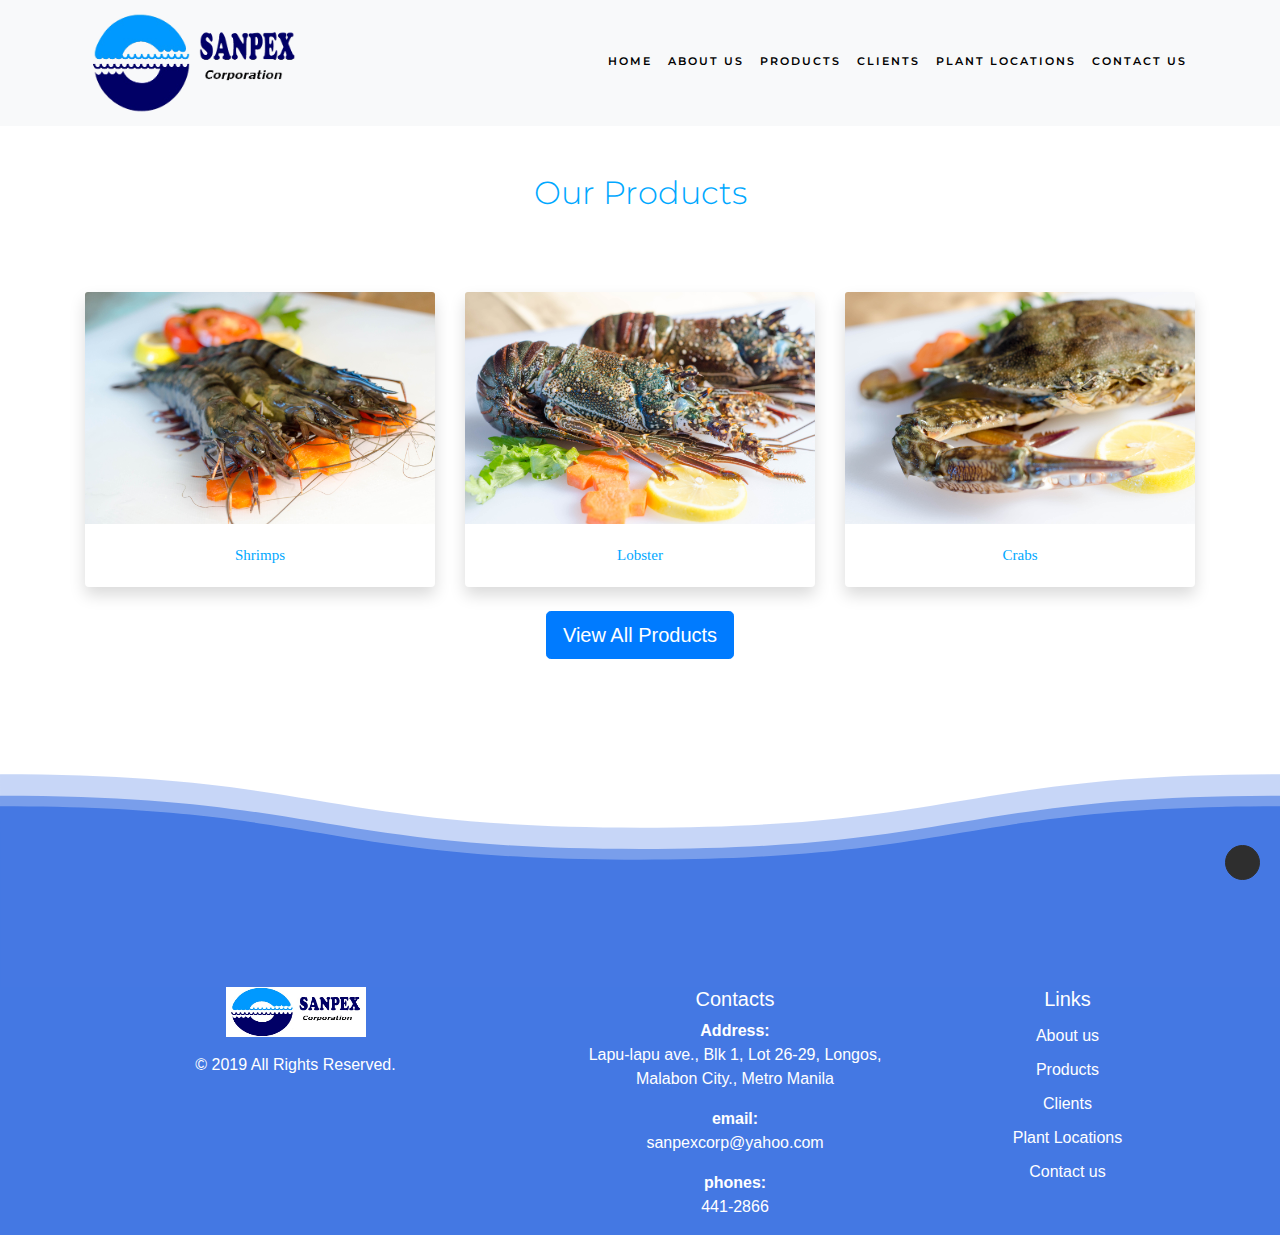
<file: index.html>
<!DOCTYPE HTML>
  <html lang="en">
    <title>Sanpex Corporation</title>
    <meta name="Description" content="In 2002, Sanpex Corporation was established by a family who has been in the seafood business for nearly four decades. This company focuses on frozen seafood trading and processing for hotels, restaurants and supermarkets here in Metro Manila. At present, Sanpex is in a strategic location in Malabon which is the hub of seafood business in the NCR making us efficient in providing services to our clients. In addition to the good transportation readily available, this close proximity makes it easier to provide quick service to its clients.">
    <meta name="robots" content="index, follow">
    <link rel="canonical" href="https://www.sanpexcorporation.com/" />
    <meta name="viewport" content="width=device-width, initial-scale=1, maximum-scale=1, user-scalable=no">
    <!-- Custom CSS for the website -->
    <link rel="stylesheet" href="./includes/css/style.css">
    <!-- Bootstrap Core CSS -->
    <link rel="stylesheet" href="https://stackpath.bootstrapcdn.com/bootstrap/4.3.1/css/bootstrap.min.css" integrity="sha384-ggOyR0iXCbMQv3Xipma34MD+dH/1fQ784/j6cY/iJTQUOhcWr7x9JvoRxT2MZw1T" crossorigin="anonymous">
    <link href="https://fonts.googleapis.com/css?family=EB+Garamond|Montserrat" rel="stylesheet">
    <link rel="stylesheet" type="text/css" href="https://cdnjs.cloudflare.com/ajax/libs/animate.css/3.5.2/animate.css">
    <script async src="//pagead2.googlesyndication.com/pagead/js/adsbygoogle.js"></script>
    <script>
      (adsbygoogle = window.adsbygoogle || []).push({
        google_ad_client: "ca-pub-1866671492529772",
        enable_page_level_ads: true
      });
    </script>
</head>
<body>
<nav class="navbar navbar-expand-lg sticky-top navbar-light bg-light">
  <div class="container">
    <a class="navbar-brand" href="#">
    <img src="./includes/img/sanpex.png" class="d-inline-block align-top brand-logo img-fluid" alt="Sanpex Corporation Logo"></a>
    <button class="navbar-toggler" type="button" data-toggle="collapse" data-target="#navbarResponsive" aria-controls="navbarResponsive" aria-expanded="false" aria-label="Toggle navigation"><span class="navbar-toggler-icon"></span></button>
      <div class="collapse navbar-collapse" id="navbarResponsive">
        <ul class="navbar-nav ml-auto">
          <li class="nav-item active"><a class="nav-link" href="index.html">Home</a></li>
          <li class="nav-item"><a class="nav-link" href="about.html">About us</a></li>
          <li class="nav-item"><a class="nav-link" href="products.html">Products</a></li>
          <li class="nav-item"><a class="nav-link" href="clients.html">Clients</a></li>
          <li class="nav-item"><a class="nav-link" href="location.html">Plant Locations</a></li>
          <li class="nav-item"><a class="nav-link" href="contact.html">Contact us</a></li>
        </ul>
      </div>
  </div>
</nav>
<header class="d-none">
        <div id="carouselExampleIndicators" class="carousel slide" data-ride="carousel">
          <ol class="carousel-indicators">
            <li data-target="#carouselExampleIndicators" data-slide-to="0" class="active"></li>
            <li data-target="#carouselExampleIndicators" data-slide-to="1"></li>
            <li data-target="#carouselExampleIndicators" data-slide-to="2"></li>
          </ol>
          <div class="carousel-inner" role="listbox">
            <!-- Slide One - Set the background image for this slide in the line below -->
            <div class="carousel-item active" style="background-image: url('')">
              <div class="carousel-caption d-none d-md-block">
                <h2 class="display-4">Keen to process</h2>
                <p class="lead">Sanpex Corporation is up to date to latest technology to ensure the quality of product.</p>
              </div>
            </div>
            <!-- Slide Two - Set the background image for this slide in the line below -->
            <div class="carousel-item" style="background-image: url('')">
              <div class="carousel-caption d-none d-md-block">
                <h2 class="display-4">Cleanliness</h2>
                <p class="lead">Sanpex Corporation promotes proper hygiene and Cleanliness from the products up to the environments and workers</p>
              </div>
            </div>
            <!-- Slide Three - Set the background image for this slide in the line below -->
            <div class="carousel-item" style="background-image: url('')">
              <div class="carousel-caption d-none d-md-block">
                <h2 class="display-4">High Quality Products</h2>
                <p class="lead">Sanpex Corporation is one of the top class supplier that supplies good and high quality seafood products throughout company business partners.</p>
              </div>
            </div>
          </div>
          <a class="carousel-control-prev" href="#carouselExampleIndicators" role="button" data-slide="prev">
                <span class="carousel-control-prev-icon" aria-hidden="true"></span>
                <span class="sr-only">Previous</span>
              </a>
          <a class="carousel-control-next" href="#carouselExampleIndicators" role="button" data-slide="next">
                <span class="carousel-control-next-icon" aria-hidden="true"></span>
                <span class="sr-only">Next</span>
              </a>
        </div>
</header>
<main class="scroll-animations" id="">
   <!-- Header -->
   <header class="text-center py-5 mb-4">
    <div class="container">
      <h2 class="company-title font-weight-light">Our Products</h2>
    </div>
  </header>
  
  <!-- Page Content -->
  <div class="container animated">
    <div class="row">
      <!-- Product 1 -->
      <div class="col-md-4 mb-4 wow animated fadeInLeft">
        <div class="card border-0 shadow">
          <img src="./includes/img/Black Tiger(shrimp)/w2.jpg" class="card-img-top img-fluid" alt="Sanpex Products Black Tiger Shrimp">
          <div class="card-body text-center">
            <div class="card-text playfair text-gray">Shrimps</div>
          </div>
        </div>
      </div>
      <!-- Product 3 -->
      <div class="col-md-4 mb-4 wow animated fadeInLeft">
        <div class="card border-0 shadow">
          <img src="./includes/img/Spiny Lobster/j.jpg" class="card-img-top img-fluid" alt="Sanpex Products Spiny Lobster">
          <div class="card-body text-center">
            <div class="card-text playfair text-gray">Lobster</div>
          </div>
        </div>
      </div>
      <!-- Product 4 -->
      <div class="col-md-4 mb-4 wow animated fadeInRight">
        <div class="card border-0 shadow">
          <img src="./includes/img/Blue Swimming Crab/h1.jpg" class="card-img-top img-fluid" alt="Sanpex Products Blue Swimming Crab">
          <div class="card-body playfair text-center">
            <div class="card-text playfair text-gray">Crabs</div>
          </div>
        </div>
      </div>

    <!-- /.row -->
    </div>
  </div>
  <div class="product_button" style="display: flex; align-items: center; justify-content: center;">
    <a href="products.html" class="btn btn-lg btn-primary" >View All Products </a>
  </div>

</main>
<footer class="footer-classic footer-section">
<svg viewBox="0 0 120 28">
 <defs> 
   <mask id="xxx">
     <circle cx="7" cy="12" r="40" fill="#fff" />
   </mask>
   
   <filter id="goo">
      <feGaussianBlur in="SourceGraphic" stdDeviation="2" result="blur" />
      <feColorMatrix in="blur" mode="matrix" values="
           1 0 0 0 0  
           0 1 0 0 0  
           0 0 1 0 0  
           0 0 0 13 -9" result="goo" />
      <feBlend in="SourceGraphic" in2="goo" />
  	</filter>
     <path id="wave" d="M 0,10 C 30,10 30,15 60,15 90,15 90,10 120,10 150,10 150,15 180,15 210,15 210,10 240,10 v 28 h -240 z" />
  </defs> 

   <use id="wave3" class="wave" xlink:href="#wave" x="0" y="-2" ></use> 
   <use id="wave2" class="wave" xlink:href="#wave" x="0" y="0" ></use>
 
  <g class="gooeff">
  <circle class="drop drop1" cx="20" cy="2" r="1.8"  />
  <circle class="drop drop2" cx="25" cy="2.5" r="1.5"  />
  <circle class="drop drop3" cx="16" cy="2.8" r="1.2"  />
    <use id="wave1" class="wave" xlink:href="#wave" x="0" y="1" />
  
    <!-- g mask="url(#xxx)">
    <path   id="wave1"  class="wave" d="M 0,10 C 30,10 30,15 60,15 90,15 90,10 120,10 150,10 150,15 180,15 210,15 210,10 240,10 v 28 h -240 z" />
    </g>
  </g -->

</svg>
<div class="bg-wave">
  <div class="container">
    <div class="row ">
      <div class="col-md-4 col-xl-5">
        <div class="pr-xl-4"><a class="brand img-fluid" href="index.html"><img class="brand-logo-light" src="./includes/img/sampex.jpg" alt="Sanpex Corporation Logo" width="140" height="50" ></a>
          <p></p>
          <!-- Rights-->
          <p class="rights">&copy; 2019 All Rights Reserved. </p>
        </div>
      </div>
      <div class="col-md-4">
        <h5>Contacts</h5>
        <dl class="contact-list">
          <dt>Address:</dt>
          <dd>Lapu-lapu ave., Blk 1, Lot 26-29, Longos, Malabon City., Metro Manila</dd>
        </dl>
        <dl class="contact-list">
          <dt>email:</dt>
          <dd><a href="mailto:#">sanpexcorp@yahoo.com</a></dd>
        </dl>
        <dl class="contact-list">
          <dt>phones:</dt>
          <dd><a href="tel:#">441-2866</a></a>
          </dd>
        </dl>
      </div>
      <div class="col-md-4 col-xl-3">
        <h5>Links</h5>
        <ul class="nav-list">
          <li><a href="about.html">About us</a></li>
          <li><a href="products.html">Products</a></li>
          <li><a href="clients.html">Clients</a></li>
          <li><a href="location.html">Plant Locations</a></li>
          <li><a href="contact.html">Contact us</a></li>
        </ul>
      </div>
    </div>
  </div>
</div>
</footer>
<div id="back-to-top" class="back-to-top">
    <a href="#wrapper" class="btn btn-dark" title="Back to Top" style="display: block;">
        <i class="fa fa-angle-up"></i>
    </a>
</div>
    <script src="https://code.jquery.com/jquery-3.3.1.slim.min.js" integrity="sha384-q8i/X+965DzO0rT7abK41JStQIAqVgRVzpbzo5smXKp4YfRvH+8abtTE1Pi6jizo" crossorigin="anonymous"></script>
    <script src="https://stackpath.bootstrapcdn.com/bootstrap/4.3.1/js/bootstrap.min.js" integrity="sha384-JjSmVgyd0p3pXB1rRibZUAYoIIy6OrQ6VrjIEaFf/nJGzIxFDsf4x0xIM+B07jRM" crossorigin="anonymous"></script>
    <script src="https://cdnjs.cloudflare.com/ajax/libs/popper.js/1.14.7/umd/popper.min.js" integrity="sha384-UO2eT0CpHqdSJQ6hJty5KVphtPhzWj9WO1clHTMGa3JDZwrnQq4sF86dIHNDz0W1" crossorigin="anonymous"></script>
    <script>
    $(document).ready(function() {
        // Transition effect for navbar 
        $(window).scroll(function() {
          // checks if window is scrolled more than 500px, adds/removes solid class
          if($(this).scrollTop() > 500) { 
              $('.navbar').addClass('affix');
          } else {
              $('.navbar').removeClass('affix');
          }
        });
  });
    </script>
    <script type="text/javascript">
    $(document).ready(function() {
      // Check if element is scrolled into view
      function isScrolledIntoView(elem) {
        var docViewTop = $(window).scrollTop();
        var docViewBottom = docViewTop + $(window).height();
    
        var elemTop = $(elem).offset().top;
        var elemBottom = elemTop + $(elem).height();
    
        return ((elemBottom <= docViewBottom) && (elemTop >= docViewTop));
      }
      // If element is scrolled into view, fade it in
      $(window).scroll(function() {
        $('.scroll-animations .animated').each(function() {
          if (isScrolledIntoView(this) === true) {
            $(this).addClass('fadeInLeft');
          }
        });
      });
    });
</script>
</body>
</html>
</file>
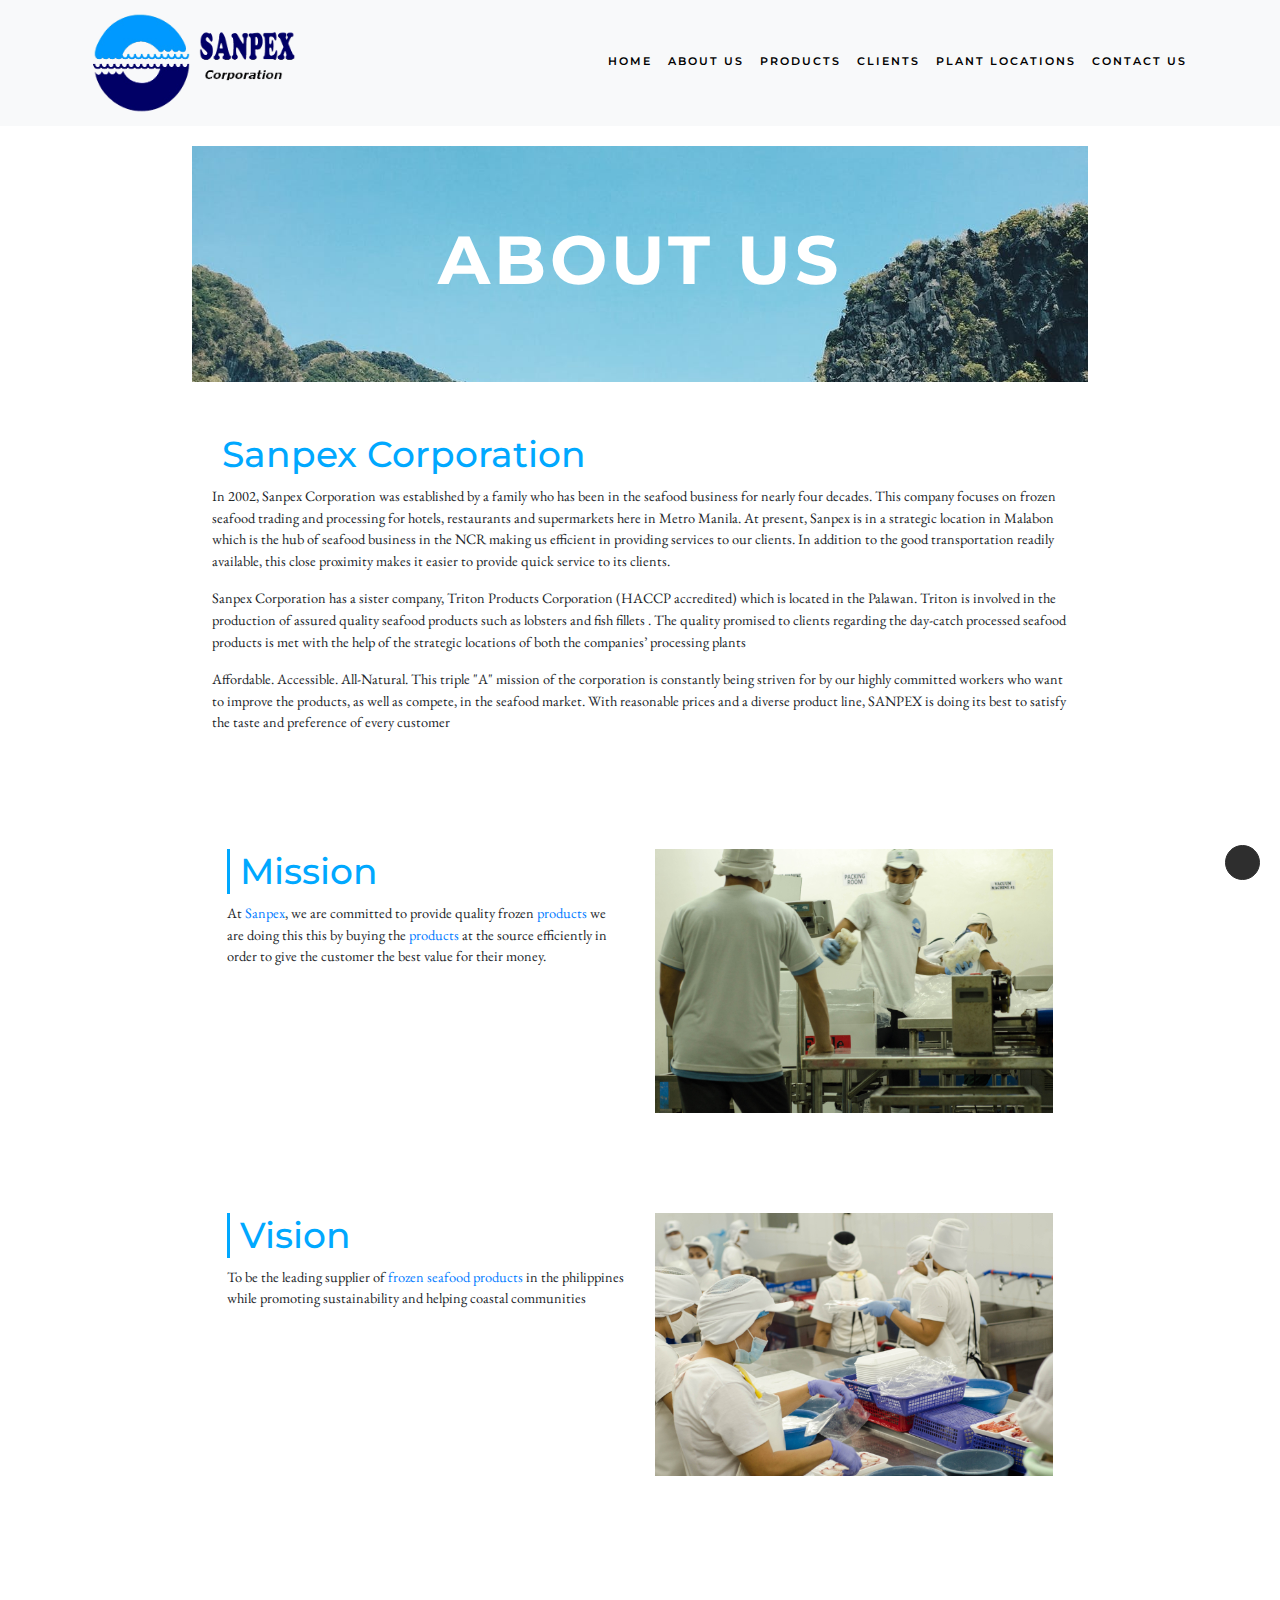
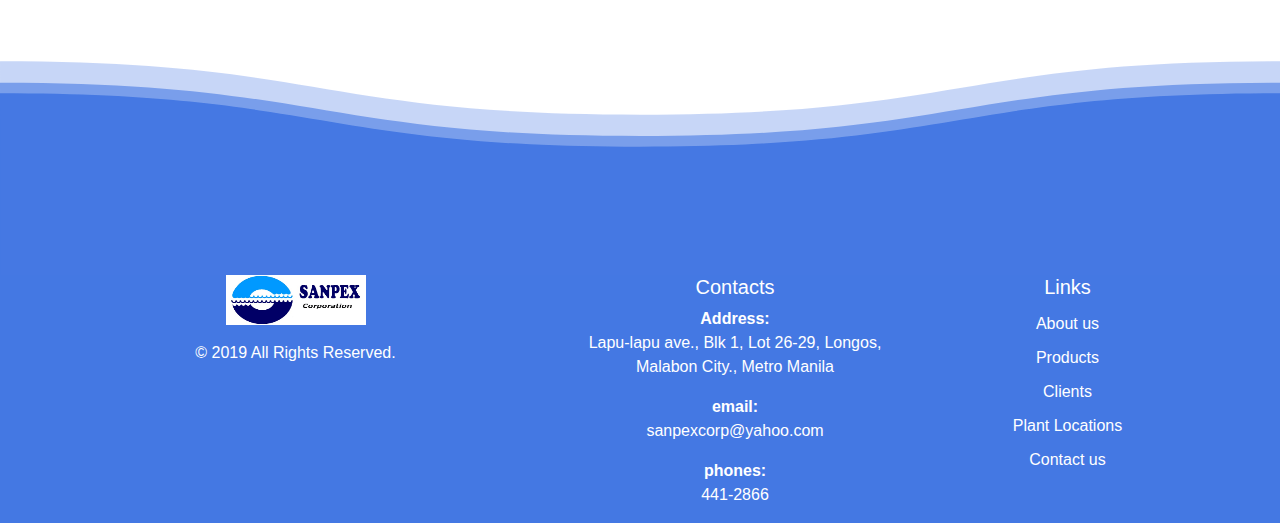
<file: about.html>
<!DOCTYPE HTML>
  <html lang="en">
    <title>About the Company - Sanpex Corporation</title>
    <meta name="Description" content="In 2002, Sanpex Corporation was established by a family who has been in the seafood business for nearly four decades. This company focuses on frozen seafood trading and processing for hotels, restaurants and supermarkets here in Metro Manila. At present, Sanpex is in a strategic location in Malabon which is the hub of seafood business in the NCR making us efficient in providing services to our clients. In addition to the good transportation readily available, this close proximity makes it easier to provide quick service to its clients.">
    <meta name="robots" content="index, follow">
    <link rel="canonical" href="https://www.sanpexcorporation.com/" />    <!-- Custom CSS for the website -->
    <link rel="stylesheet" href="./includes/css/style.css">
    <!-- Bootstrap Core CSS -->
    <link rel="stylesheet" href="https://stackpath.bootstrapcdn.com/bootstrap/4.3.1/css/bootstrap.min.css" integrity="sha384-ggOyR0iXCbMQv3Xipma34MD+dH/1fQ784/j6cY/iJTQUOhcWr7x9JvoRxT2MZw1T" crossorigin="anonymous">
    <link href="https://fonts.googleapis.com/css?family=EB+Garamond|Montserrat" rel="stylesheet">
    <link rel="stylesheet" type="text/css" href="https://cdnjs.cloudflare.com/ajax/libs/animate.css/3.5.2/animate.css">
    <script async src="//pagead2.googlesyndication.com/pagead/js/adsbygoogle.js"></script>
    <script>
      (adsbygoogle = window.adsbygoogle || []).push({
        google_ad_client: "ca-pub-1866671492529772",
        enable_page_level_ads: true
      });
    </script>
</head>
<body>
<nav class="navbar navbar-expand-lg sticky-top navbar-light bg-light">
  <div class="container">
    <a class="navbar-brand" href="#">
    <img src="./includes/img/sanpex.png" class="d-inline-block align-top brand-logo img-fluid" alt="Sanpex Corporation Logo"></a>
    <button class="navbar-toggler" type="button" data-toggle="collapse" data-target="#navbarResponsive" aria-controls="navbarResponsive" aria-expanded="false" aria-label="Toggle navigation"><span class="navbar-toggler-icon"></span></button>
      <div class="collapse navbar-collapse" id="navbarResponsive">
        <ul class="navbar-nav ml-auto">
          <li class="nav-item active"><a class="nav-link" href="index.html">Home</a></li>
          <li class="nav-item"><a class="nav-link" href="about.html">About us</a></li>
          <li class="nav-item"><a class="nav-link" href="products.html">Products</a></li>
          <li class="nav-item"><a class="nav-link" href="clients.html">Clients</a></li>
          <li class="nav-item"><a class="nav-link" href="location.html">Plant Locations</a></li>
          <li class="nav-item"><a class="nav-link" href="contact.html">Contact us</a></li>
        </ul>
      </div>
  </div>
</nav>
<main class="scroll-animations" id="about-us">
  <header class="about-section-banner ">
    <div class="container">
        <div class="row">
        <div class="col-md-12 text-center ">
            <h1 class="header-title text-uppercase text-white">About Us</h1>
        </div>
        </div>
    </div>
  </header>
<div class="section-container wow animated fadeInLeft">
  <div class="container">
    <div class="row">
        <h2 class="section-title">Sanpex Corporation</h2>
            <p>In 2002, Sanpex Corporation was established by a family who has been in the seafood business for nearly four decades. This company focuses on frozen seafood trading and processing for hotels, restaurants and supermarkets here in Metro Manila. At present, Sanpex is in a strategic location in Malabon which is the hub of seafood business in the NCR making us efficient in providing services to our clients. In addition to the good transportation readily available, this close proximity makes it easier to provide quick service to its clients.</p>
            <p>Sanpex Corporation has a sister company, Triton Products Corporation (HACCP accredited) which is located in the Palawan. Triton is involved in the production of assured quality seafood products such as lobsters and fish fillets . The quality promised to clients regarding the day-catch processed seafood products is met with the help of the strategic locations of both the companies’ processing plants </p>
            <p>Affordable. Accessible. All-Natural. This triple "A" mission of the corporation is constantly being striven for by our highly committed workers who want to improve the products, as well as compete, in the seafood market. With reasonable prices and a diverse product line, SANPEX is doing its best to satisfy the taste and preference of every customer</p>         
    </div>
  </div>
</div>
<div class="section-container animated">
    <div class="container">
        <div class="row">
            
            <div class="col-md-6 col-xs-12 col-sm-12 wow animated fadeInLeft">
              <h4 class="section-title padding-left">Mission</h4>
              <p>At <a href="www.sanpexcorporation.com">Sanpex</a>, we are committed to provide quality frozen <a href="www.sanpexcorporation.com/products">products</a> we are doing this 
              this by buying the <a href="www.sanpexcorporation.com/products">products</a> at the source efficiently in order to give the customer the best value for their money.</p>
            </div>
            <div class="col-md-6 col-xs-12 col-sm-12 wow animated fadeInRight">
              <img src="./includes/img/mission.jpg" class="img-fluid">
            </div>        
        </div>
    </div>
</div>
<div class="section-container animated">
    <div class="container">
        <div class="row">
            
            <div class="col-md-6 col-xs-12 col-sm-12 wow animated fadeInLeft">
              <h4 class="section-title padding-left">Vision</h4>
              <p>To be the leading supplier of <a href="www.sanpexcorporation.com/products">frozen seafood products</a> in the philippines while promoting sustainability and helping coastal communities</p>
            </div>
            <div class="col-md-6 col-xs-12 col-sm-12 wow animated fadeInRight">
              <img src="./includes/img/vision.jpg" class="img-fluid">
            </div>        
        </div>
    </div>
</div>
</main>
<footer class="footer-classic footer-section">
<svg viewBox="0 0 120 28">
 <defs> 
   <mask id="xxx">
     <circle cx="7" cy="12" r="40" fill="#fff" />
   </mask>
   
   <filter id="goo">
      <feGaussianBlur in="SourceGraphic" stdDeviation="2" result="blur" />
      <feColorMatrix in="blur" mode="matrix" values="
           1 0 0 0 0  
           0 1 0 0 0  
           0 0 1 0 0  
           0 0 0 13 -9" result="goo" />
      <feBlend in="SourceGraphic" in2="goo" />
  	</filter>
     <path id="wave" d="M 0,10 C 30,10 30,15 60,15 90,15 90,10 120,10 150,10 150,15 180,15 210,15 210,10 240,10 v 28 h -240 z" />
  </defs> 

   <use id="wave3" class="wave" xlink:href="#wave" x="0" y="-2" ></use> 
   <use id="wave2" class="wave" xlink:href="#wave" x="0" y="0" ></use>
 
  <g class="gooeff">
  <circle class="drop drop1" cx="20" cy="2" r="1.8"  />
  <circle class="drop drop2" cx="25" cy="2.5" r="1.5"  />
  <circle class="drop drop3" cx="16" cy="2.8" r="1.2"  />
    <use id="wave1" class="wave" xlink:href="#wave" x="0" y="1" />
  
    <!-- g mask="url(#xxx)">
    <path   id="wave1"  class="wave" d="M 0,10 C 30,10 30,15 60,15 90,15 90,10 120,10 150,10 150,15 180,15 210,15 210,10 240,10 v 28 h -240 z" />
    </g>
  </g -->

</svg>
<div class="bg-wave">
  <div class="container">
    <div class="row ">
      <div class="col-md-4 col-xl-5">
        <div class="pr-xl-4"><a class="brand img-fluid" href="index.html"><img class="brand-logo-light" src="./includes/img/sampex.jpg" alt="" width="140" height="50" ></a>
          <p></p>
          <!-- Rights-->
          <p class="rights">&copy; 2019 All Rights Reserved. </p>
        </div>
      </div>
      <div class="col-md-4">
        <h5>Contacts</h5>
        <dl class="contact-list">
          <dt>Address:</dt>
          <dd>Lapu-lapu ave., Blk 1, Lot 26-29, Longos, Malabon City., Metro Manila</dd>
        </dl>
        <dl class="contact-list">
          <dt>email:</dt>
          <dd><a href="mailto:#">sanpexcorp@yahoo.com</a></dd>
        </dl>
        <dl class="contact-list">
          <dt>phones:</dt>
          <dd><a href="tel:#">441-2866</a></a>
          </dd>
        </dl>
      </div>
      <div class="col-md-4 col-xl-3">
        <h5>Links</h5>
        <ul class="nav-list">
          <li><a href="about.html">About us</a></li>
          <li><a href="products.html">Products</a></li>
          <li><a href="clients.html">Clients</a></li>
          <li><a href="location.html">Plant Locations</a></li>
          <li><a href="contact.html">Contact us</a></li>
        </ul>
      </div>
    </div>
  </div>
</div>
</footer>
<div id="back-to-top" class="back-to-top">
    <a href="#wrapper" class="btn btn-dark" title="Back to Top" style="display: block;">
        <i class="fa fa-angle-up"></i>
    </a>
</div>
  <script src="https://code.jquery.com/jquery-3.3.1.slim.min.js" integrity="sha384-q8i/X+965DzO0rT7abK41JStQIAqVgRVzpbzo5smXKp4YfRvH+8abtTE1Pi6jizo" crossorigin="anonymous"></script>
  <script src="https://stackpath.bootstrapcdn.com/bootstrap/4.3.1/js/bootstrap.min.js" integrity="sha384-JjSmVgyd0p3pXB1rRibZUAYoIIy6OrQ6VrjIEaFf/nJGzIxFDsf4x0xIM+B07jRM" crossorigin="anonymous"></script>
  <script src="https://cdnjs.cloudflare.com/ajax/libs/popper.js/1.14.7/umd/popper.min.js" integrity="sha384-UO2eT0CpHqdSJQ6hJty5KVphtPhzWj9WO1clHTMGa3JDZwrnQq4sF86dIHNDz0W1" crossorigin="anonymous"></script>
  <script>
  $(document).ready(function() {
      // Transition effect for navbar 
      $(window).scroll(function() {
        // checks if window is scrolled more than 500px, adds/removes solid class
        if($(this).scrollTop() > 500) { 
            $('.navbar').addClass('affix');
        } else {
            $('.navbar').removeClass('affix');
        }
      });
});
  </script>
  <script type="text/javascript">
  $(document).ready(function() {
    // Check if element is scrolled into view
    function isScrolledIntoView(elem) {
      var docViewTop = $(window).scrollTop();
      var docViewBottom = docViewTop + $(window).height();
  
      var elemTop = $(elem).offset().top;
      var elemBottom = elemTop + $(elem).height();
  
      return ((elemBottom <= docViewBottom) && (elemTop >= docViewTop));
    }
    // If element is scrolled into view, fade it in
    $(window).scroll(function() {
      $('.scroll-animations .animated').each(function() {
        if (isScrolledIntoView(this) === true) {
          $(this).addClass('fadeInLeft');
        }
      });
    });
  });
  </script>
</body>
</html>
</file>
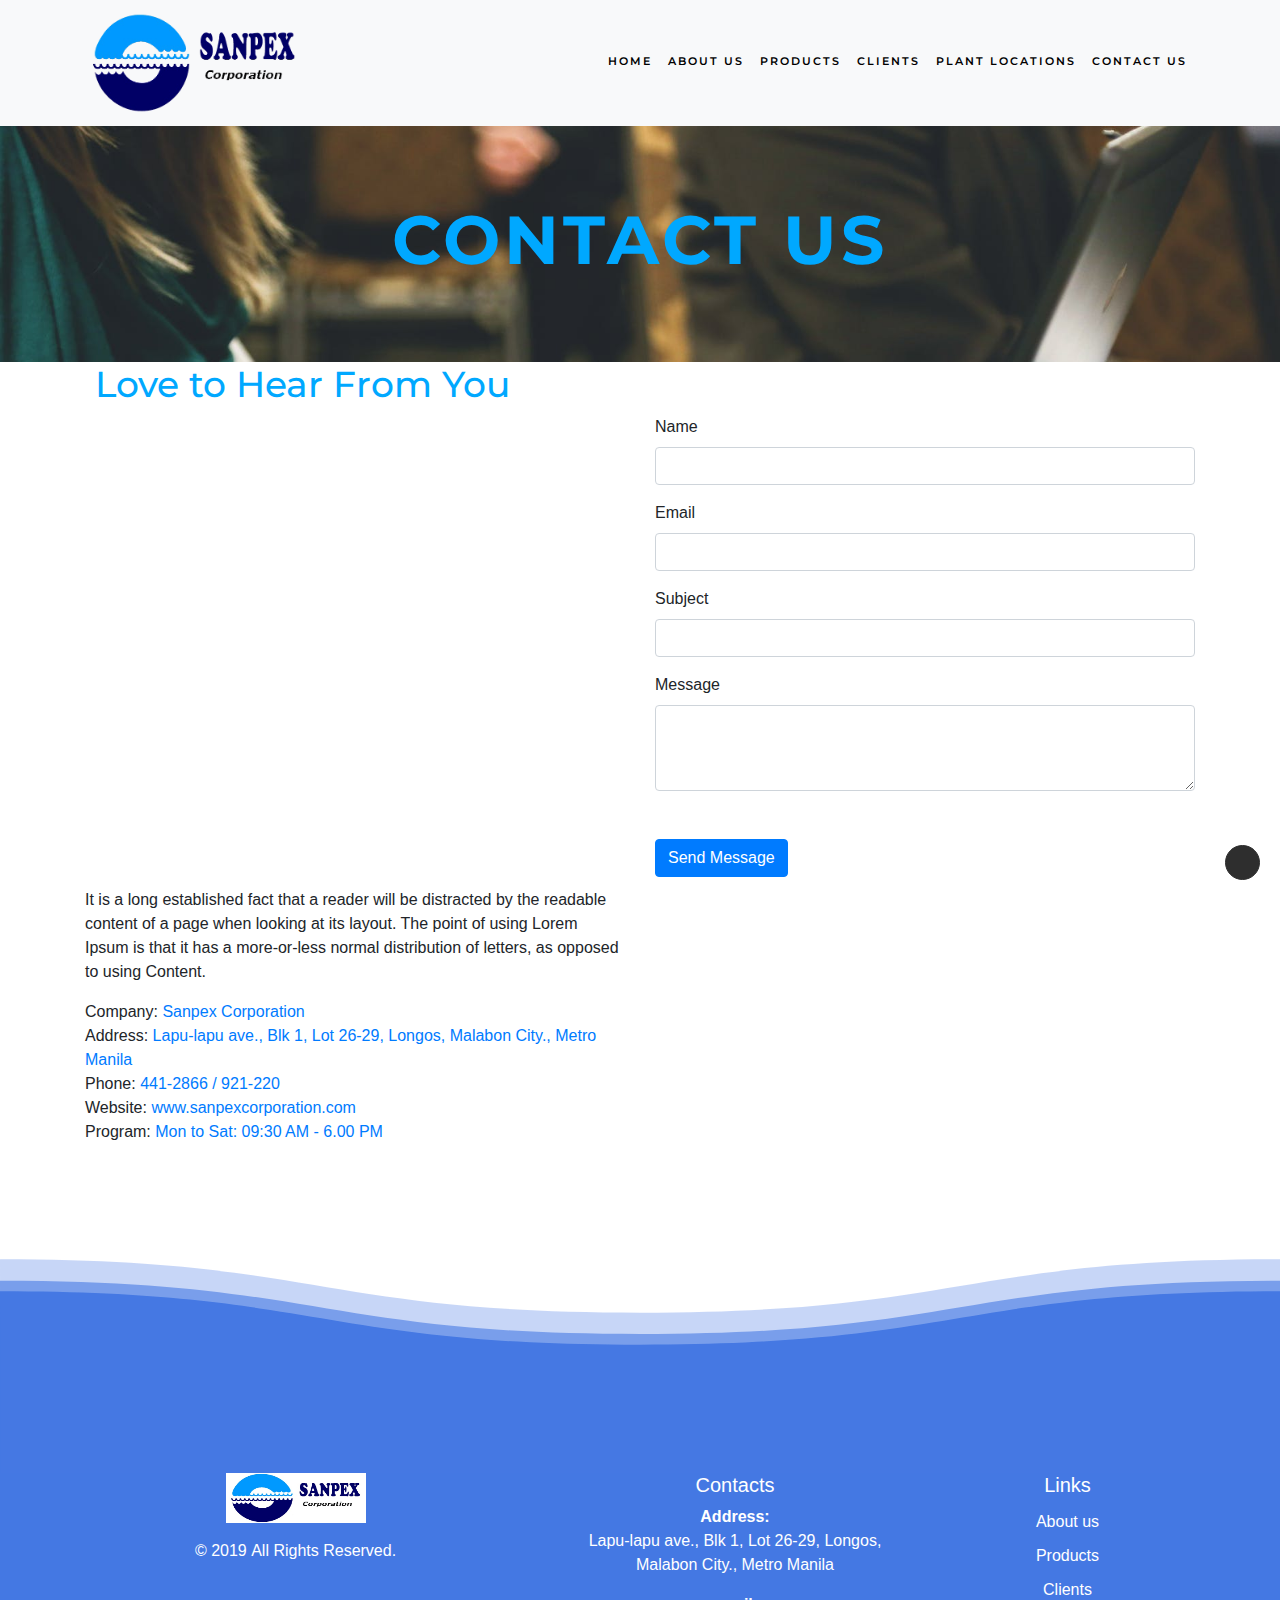
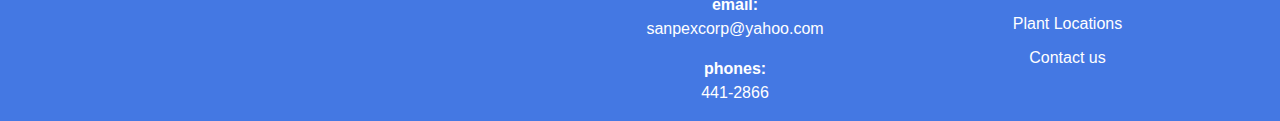
<file: contact.html>
<!DOCTYPE HTML>
  <html lang="en">
    <title>Contact us, and Be one of our partner - Sanpex Corporation</title>
    <meta name="Description" content="In 2002, Sanpex Corporation was established by a family who has been in the seafood business for nearly four decades. This company focuses on frozen seafood trading and processing for hotels, restaurants and supermarkets here in Metro Manila. At present, Sanpex is in a strategic location in Malabon which is the hub of seafood business in the NCR making us efficient in providing services to our clients. In addition to the good transportation readily available, this close proximity makes it easier to provide quick service to its clients.">
    <meta name="robots" content="index, follow">
    <link rel="canonical" href="https://www.sanpexcorporation.com/" />
    <meta name="viewport" content="width=device-width, initial-scale=1, maximum-scale=1, user-scalable=no">
    <!-- Custom CSS for the website -->
    <link rel="stylesheet" href="./includes/css/style.css">
    <!-- Bootstrap Core CSS -->
    <link rel="stylesheet" href="https://stackpath.bootstrapcdn.com/bootstrap/4.3.1/css/bootstrap.min.css" integrity="sha384-ggOyR0iXCbMQv3Xipma34MD+dH/1fQ784/j6cY/iJTQUOhcWr7x9JvoRxT2MZw1T" crossorigin="anonymous">
    <link href="https://fonts.googleapis.com/css?family=EB+Garamond|Montserrat" rel="stylesheet">    
    <link rel="stylesheet" type="text/css" href="https://cdnjs.cloudflare.com/ajax/libs/animate.css/3.5.2/animate.css">
    <script async src="//pagead2.googlesyndication.com/pagead/js/adsbygoogle.js"></script>
    <script>
      (adsbygoogle = window.adsbygoogle || []).push({
        google_ad_client: "ca-pub-1866671492529772",
        enable_page_level_ads: true
      });
    </script>
</head>
<body>
<nav class="navbar navbar-expand-lg sticky-top navbar-light bg-light">
  <div class="container">
    <a class="navbar-brand" href="#">
    <img src="./includes/img/sanpex.png" class="d-inline-block align-top brand-logo img-fluid" alt="Sanpex Corporation Logo"></a>
    <button class="navbar-toggler" type="button" data-toggle="collapse" data-target="#navbarResponsive" aria-controls="navbarResponsive" aria-expanded="false" aria-label="Toggle navigation"><span class="navbar-toggler-icon"></span></button>
      <div class="collapse navbar-collapse" id="navbarResponsive">
        <ul class="navbar-nav ml-auto">
          <li class="nav-item active"><a class="nav-link" href="index.html">Home</a></li>
          <li class="nav-item"><a class="nav-link" href="about.html">About us</a></li>
          <li class="nav-item"><a class="nav-link" href="products.html">Products</a></li>
          <li class="nav-item"><a class="nav-link" href="clients.html">Clients</a></li>
          <li class="nav-item"><a class="nav-link" href="location.html">Plant Locations</a></li>
          <li class="nav-item"><a class="nav-link" href="contact.html">Contact us</a></li>
        </ul>
      </div>
  </div>
</nav>
<main class="scroll-animations" id="">
  <header class="contact-section-banner">
    <div class="container">
        <div class="row">
        <div class="col-md-12 text-center ">
            <h1 class="header-title text-uppercase">Contact Us</h1>
        </div>
        </div>
    </div>
  </header>
    <section class="Material-contact-section section-padding section-dark animated">
      <div class="container">
          <div class="row">
              <!-- Section Titile -->
              <div class="col-md-12 wow animated fadeInLeft" data-wow-delay=".2s">
                  <h1 class="section-title">Love to Hear From You</h1>
              </div>
          </div>
          <div class="row">
              <!-- Section Titile -->
              <div class="col-md-6 mt-3 contact-widget-section2 wow animated fadeInLeft" data-wow-delay=".2s">
                <iframe class="embed-responsive-item" src="https://www.google.com/maps/embed?pb=!1m18!1m12!1m3!1d3860.0678796483107!2d120.9587323141527!3d14.652088179742538!2m3!1f0!2f0!3f0!3m2!1i1024!2i768!4f13.1!3m3!1m2!1s0x3397b5b468e4d29b%3A0x28ebb61207135dbf!2sSanpex+Corporation!5e0!3m2!1sen!2sph!4v1554534884191!5m2!1sen!2sph" width="550" height="450" frameborder="0" style="border:0" allowfullscreen></iframe>
                <p>It is a long established fact that a reader will be distracted by the readable content of a page when looking at its layout. The point of using Lorem Ipsum is that it has a more-or-less normal distribution of letters, as opposed to using Content.</p>

                <div class="find-widget">
                 Company:  <a href="">Sanpex Corporation</a>
                </div>
                <div class="find-widget">
                 Address: <a href="#">Lapu-lapu ave., Blk 1, Lot 26-29, Longos, Malabon City., Metro Manila</a>
                </div>
                <div class="find-widget">
                  Phone:  <a href="#">441-2866 / 921-220</a>
                </div>
                
                <div class="find-widget">
                  Website:  <a href="https://www.sanpexcorporation.com">www.sanpexcorporation.com</a>
                </div>
                <div class="find-widget">
                   Program: <a href="#">Mon to Sat: 09:30 AM - 6.00 PM</a>
                </div>
              </div>
              <!-- contact form -->
              <div class="col-md-6 wow animated fadeInRight" data-wow-delay=".2s">
                  <form class="shake" role="form" method="post" action="send_form_email.php" id="contactForm" name="contact-form" data-toggle="validator">
                      <!-- Name -->
                      <div class="form-group label-floating">
                        <label class="control-label" for="name">Name</label>
                        <input class="form-control" id="name" type="text" name="name" required data-error="Please enter your name">
                        <div class="help-block with-errors"></div>
                      </div>
                      <!-- email -->
                      <div class="form-group label-floating">
                        <label class="control-label" for="email">Email</label>
                        <input class="form-control" id="email" type="email" name="email" required data-error="Please enter your Email">
                        <div class="help-block with-errors"></div>
                      </div>
                      <!-- Subject -->
                      <div class="form-group label-floating">
                        <label class="control-label">Subject</label>
                        <input class="form-control" id="msg_subject" type="text" name="subject" required data-error="Please enter your message subject">
                        <div class="help-block with-errors"></div>
                      </div>
                      <!-- Message -->
                      <div class="form-group label-floating">
                          <label for="message" class="control-label">Message</label>
                          <textarea class="form-control" rows="3" id="message" name="message" required data-error="Write your message"></textarea>
                          <div class="help-block with-errors"></div>
                      </div>
                      <!-- Form Submit -->
                      <div class="form-submit mt-5">
                          <button class="btn btn-primary" type="submit" id="form-submit"><i class="material-icons mdi mdi-message-outline"></i> Send Message</button>
                          <div id="msgSubmit" class="h3 text-center hidden"></div>
                          <div class="clearfix"></div>
                      </div>
                  </form>
              </div>
          </div>
      </div>
    </section>
</main>
<footer class="footer-classic footer-section">
<svg viewBox="0 0 120 28">
 <defs> 
   <mask id="xxx">
     <circle cx="7" cy="12" r="40" fill="#fff" />
   </mask>
   
   <filter id="goo">
      <feGaussianBlur in="SourceGraphic" stdDeviation="2" result="blur" />
      <feColorMatrix in="blur" mode="matrix" values="
           1 0 0 0 0  
           0 1 0 0 0  
           0 0 1 0 0  
           0 0 0 13 -9" result="goo" />
      <feBlend in="SourceGraphic" in2="goo" />
  	</filter>
     <path id="wave" d="M 0,10 C 30,10 30,15 60,15 90,15 90,10 120,10 150,10 150,15 180,15 210,15 210,10 240,10 v 28 h -240 z" />
  </defs> 

   <use id="wave3" class="wave" xlink:href="#wave" x="0" y="-2" ></use> 
   <use id="wave2" class="wave" xlink:href="#wave" x="0" y="0" ></use>
 
  <g class="gooeff">
  <circle class="drop drop1" cx="20" cy="2" r="1.8"  />
  <circle class="drop drop2" cx="25" cy="2.5" r="1.5"  />
  <circle class="drop drop3" cx="16" cy="2.8" r="1.2"  />
    <use id="wave1" class="wave" xlink:href="#wave" x="0" y="1" />
  
    <!-- g mask="url(#xxx)">
    <path   id="wave1"  class="wave" d="M 0,10 C 30,10 30,15 60,15 90,15 90,10 120,10 150,10 150,15 180,15 210,15 210,10 240,10 v 28 h -240 z" />
    </g>
  </g -->

</svg>
<div class="bg-wave">
  <div class="container">
    <div class="row ">
      <div class="col-md-4 col-xl-5">
        <div class="pr-xl-4"><a class="brand img-fluid" href="index.html"><img class="brand-logo-light" src="./includes/img/sampex.jpg" alt="" width="140" height="50" ></a>
          <p></p>
          <!-- Rights-->
          <p class="rights">&copy; 2019 All Rights Reserved. </p>
        </div>
      </div>
      <div class="col-md-4">
        <h5>Contacts</h5>
        <dl class="contact-list">
          <dt>Address:</dt>
          <dd>Lapu-lapu ave., Blk 1, Lot 26-29, Longos, Malabon City., Metro Manila</dd>
        </dl>
        <dl class="contact-list">
          <dt>email:</dt>
          <dd><a href="mailto:#">sanpexcorp@yahoo.com</a></dd>
        </dl>
        <dl class="contact-list">
          <dt>phones:</dt>
          <dd><a href="tel:#">441-2866</a></a>
          </dd>
        </dl>
      </div>
      <div class="col-md-4 col-xl-3">
        <h5>Links</h5>
        <ul class="nav-list">
          <li><a href="about.html">About us</a></li>
          <li><a href="products.html">Products</a></li>
          <li><a href="clients.html">Clients</a></li>
          <li><a href="location.html">Plant Locations</a></li>
          <li><a href="contact.html">Contact us</a></li>
        </ul>
      </div>
    </div>
  </div>
</div>
</footer>
<div id="back-to-top" class="back-to-top">
    <a href="#wrapper" class="btn btn-dark" title="Back to Top" style="display: block;">
        <i class="fa fa-angle-up"></i>
    </a>
</div>
  <script src="https://code.jquery.com/jquery-3.3.1.slim.min.js" integrity="sha384-q8i/X+965DzO0rT7abK41JStQIAqVgRVzpbzo5smXKp4YfRvH+8abtTE1Pi6jizo" crossorigin="anonymous"></script>
  <script src="https://stackpath.bootstrapcdn.com/bootstrap/4.3.1/js/bootstrap.min.js" integrity="sha384-JjSmVgyd0p3pXB1rRibZUAYoIIy6OrQ6VrjIEaFf/nJGzIxFDsf4x0xIM+B07jRM" crossorigin="anonymous"></script>
  <script src="https://cdnjs.cloudflare.com/ajax/libs/popper.js/1.14.7/umd/popper.min.js" integrity="sha384-UO2eT0CpHqdSJQ6hJty5KVphtPhzWj9WO1clHTMGa3JDZwrnQq4sF86dIHNDz0W1" crossorigin="anonymous"></script>
  <script>
  $(document).ready(function() {
      // Transition effect for navbar 
      $(window).scroll(function() {
        // checks if window is scrolled more than 500px, adds/removes solid class
        if($(this).scrollTop() > 500) { 
            $('.navbar').addClass('affix');
        } else {
            $('.navbar').removeClass('affix');
        }
      });
});
  </script>
  <script type="text/javascript">
  $(document).ready(function() {
    // Check if element is scrolled into view
    function isScrolledIntoView(elem) {
      var docViewTop = $(window).scrollTop();
      var docViewBottom = docViewTop + $(window).height();
  
      var elemTop = $(elem).offset().top;
      var elemBottom = elemTop + $(elem).height();
  
      return ((elemBottom <= docViewBottom) && (elemTop >= docViewTop));
    }
    // If element is scrolled into view, fade it in
    $(window).scroll(function() {
      $('.scroll-animations .animated').each(function() {
        if (isScrolledIntoView(this) === true) {
          $(this).addClass('fadeInLeft');
        }
      });
    });
  });
  </script>
</body>
</html>
</file>
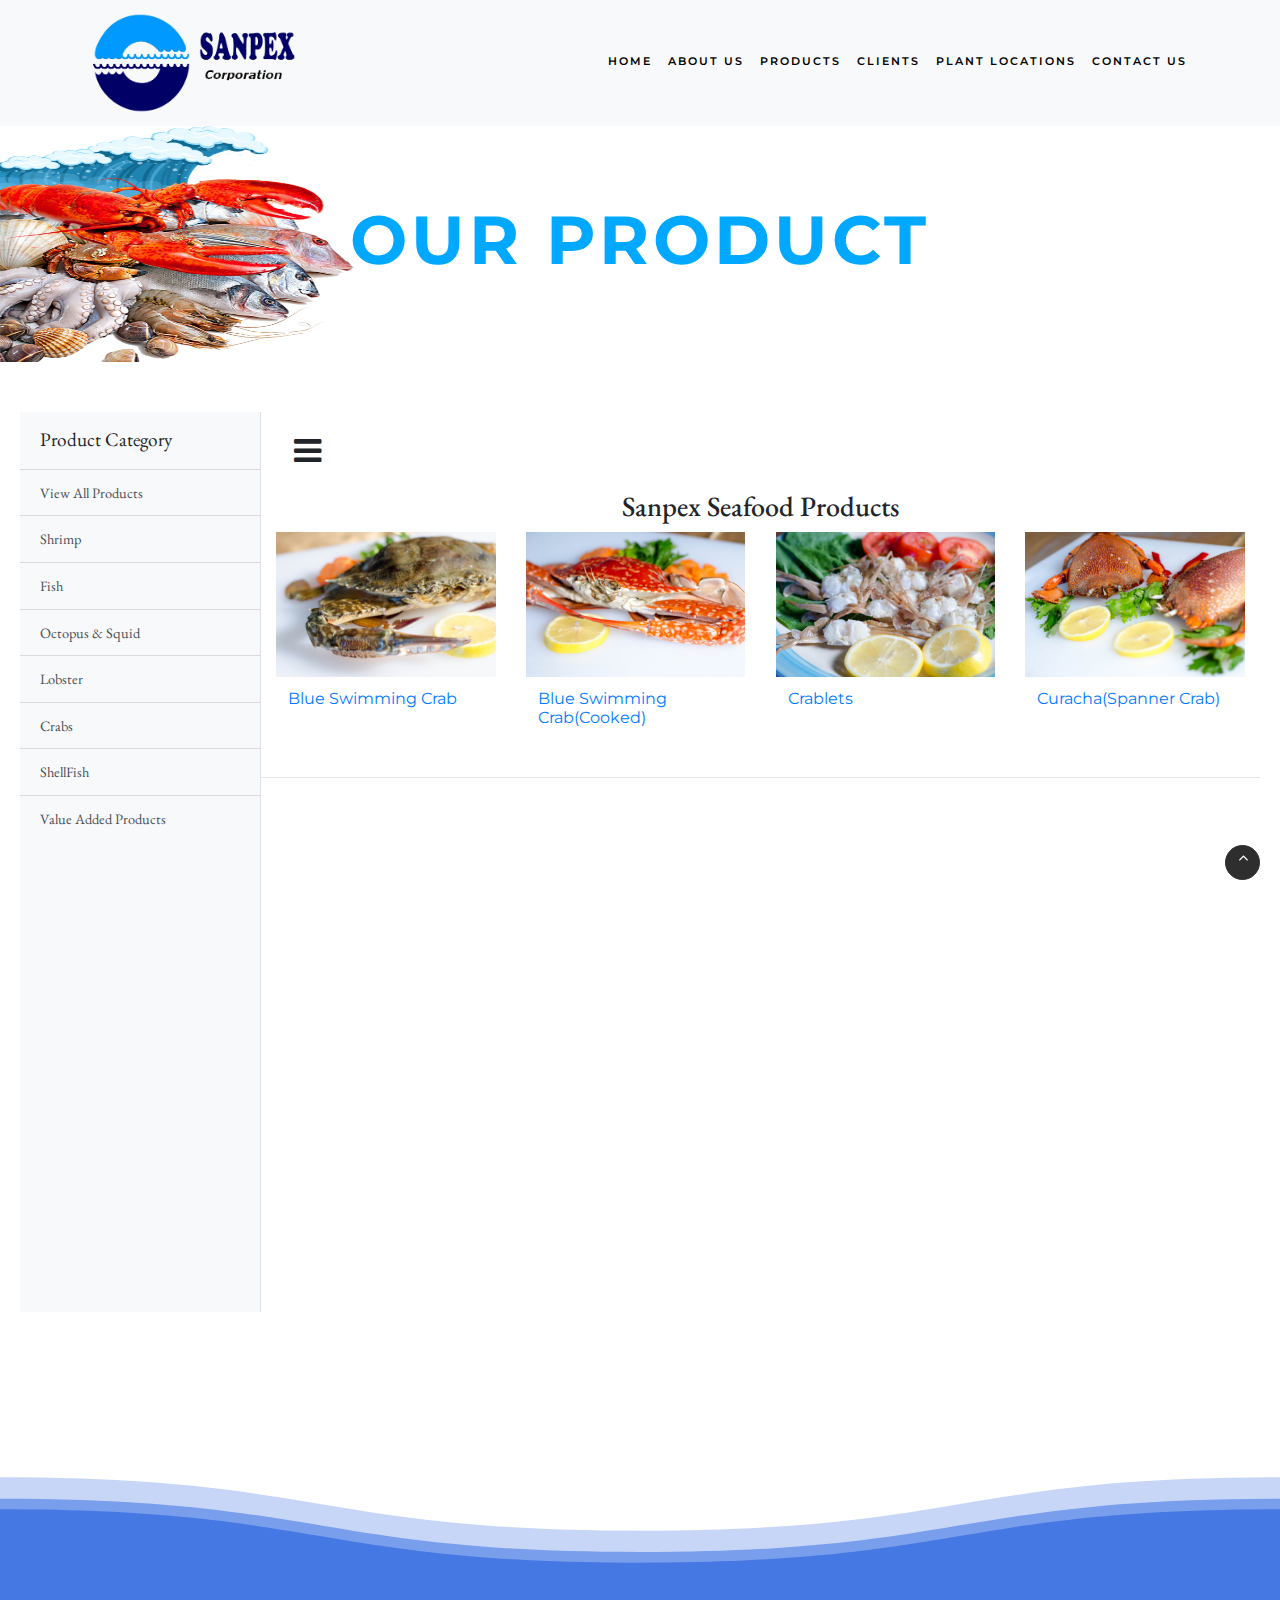
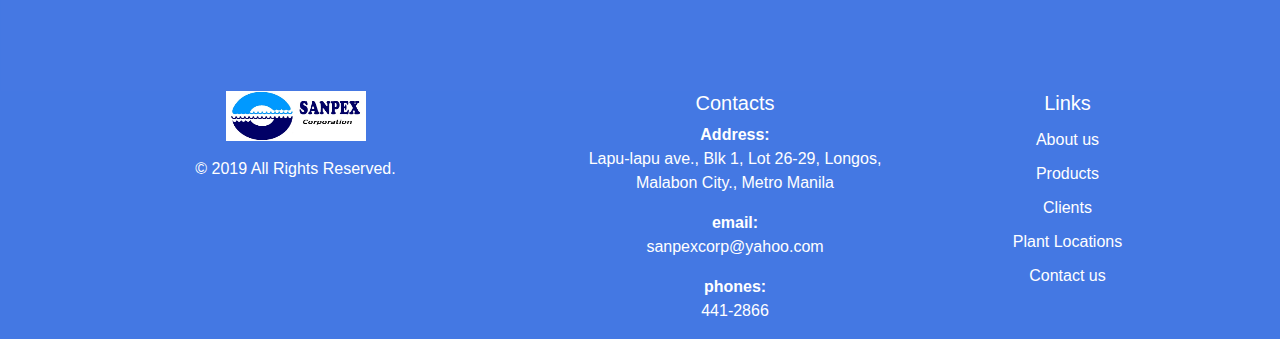
<file: crabs.html>
<!DOCTYPE HTML>
  <html lang="en">
    <title>Our Sea Food products that we import and exports inside and outside the philippines - Sanpex Corporation</title>
    <meta name="Description" content=" is one of the leading Companies that cater to the Food Service industry in the Philippines. We provide local and imported ">
    <meta name="robots" content="index, follow">
    <link rel="canonical" href="https://www.sanpexcorporation.com/" />
    <meta name="viewport" content="width=device-width, initial-scale=1, maximum-scale=1, user-scalable=no">
    <!-- Custom CSS for the website -->
    <link rel="stylesheet" href="./includes/css/style.css">
    <!-- Bootstrap Core CSS -->
    <link rel="stylesheet" href="https://stackpath.bootstrapcdn.com/bootstrap/4.3.1/css/bootstrap.min.css" integrity="sha384-ggOyR0iXCbMQv3Xipma34MD+dH/1fQ784/j6cY/iJTQUOhcWr7x9JvoRxT2MZw1T" crossorigin="anonymous">
    <link href="https://fonts.googleapis.com/css?family=EB+Garamond|Montserrat" rel="stylesheet">
    <link rel="stylesheet" type="text/css" href="https://cdnjs.cloudflare.com/ajax/libs/animate.css/3.5.2/animate.css">
    <link rel="stylesheet" href="https://stackpath.bootstrapcdn.com/font-awesome/4.7.0/css/font-awesome.min.css">
    <link rel="stylesheet" href="https://use.fontawesome.com/releases/v5.8.1/css/all.css" integrity="sha384-50oBUHEmvpQ+1lW4y57PTFmhCaXp0ML5d60M1M7uH2+nqUivzIebhndOJK28anvf" crossorigin="anonymous">
    <link href="https://fonts.googleapis.com/css?family=Poppins" rel="stylesheet">
    <script src="./includes/js/jquery.min.js"></script>
    <script src="./includes/js/bootstrap.min.js"></script>
    <script async src="//pagead2.googlesyndication.com/pagead/js/adsbygoogle.js"></script>
    <script>
      (adsbygoogle = window.adsbygoogle || []).push({
        google_ad_client: "ca-pub-1866671492529772",
        enable_page_level_ads: true
      });
    </script>


</head>
<body>
<nav class="navbar navbar-expand-lg sticky-top navbar-light bg-light">
  <div class="container">
    <a class="navbar-brand" href="#">
    <img src="./includes/img/sanpex.png" class="d-inline-block align-top brand-logo img-fluid" alt="Sanpex Corporation Logo"></a>
    <button class="navbar-toggler" type="button" data-toggle="collapse" data-target="#navbarResponsive" aria-controls="navbarResponsive" aria-expanded="false" aria-label="Toggle navigation"><span class="navbar-toggler-icon"></span></button>
      <div class="collapse navbar-collapse" id="navbarResponsive">
        <ul class="navbar-nav ml-auto">
          <li class="nav-item active"><a class="nav-link" href="index.html">Home</a></li>
          <li class="nav-item"><a class="nav-link" href="about.html">About us</a></li>
          <li class="nav-item"><a class="nav-link" href="products.html">Products</a></li>
          <li class="nav-item"><a class="nav-link" href="clients.html">Clients</a></li>
          <li class="nav-item"><a class="nav-link" href="location.html">Plant Locations</a></li>
          <li class="nav-item"><a class="nav-link" href="contact.html">Contact us</a></li>
        </ul>
      </div>
  </div>
</nav>
<main class="scroll-animations" id="">
  <header class="product-section-banner">
    <div class="container">
        <div class="row">
        <div class="col-md-12 text-center ">
            <h1 class="header-title text-uppercase">Our Product</h1>
        </div>
        </div>
    </div>
  </header>
<div class="section-container animated">
  <div class="d-flex" id="wrapper">

    <!-- Sidebar -->
    <div class="bg-light border-right" id="sidebar-wrapper">
      <div class="sidebar-heading">Product Category </div>
      <div class="list-group list-group-flush">
        <a href="products.html" class="list-group-item list-group-item-action bg-light">View All Products</a>
        <a href="shrimp.html" class="list-group-item list-group-item-action bg-light">Shrimp</a>
        <a href="fish.html" class="list-group-item list-group-item-action bg-light">Fish</a>
        <a href="octopus.html" class="list-group-item list-group-item-action bg-light">Octopus &  Squid</a>
        <a href="lobster.html" class="list-group-item list-group-item-action bg-light">Lobster</a>
        <a href="crabs.html" class="list-group-item list-group-item-action bg-light">Crabs</a>
        <a href="shells.html" class="list-group-item list-group-item-action bg-light">ShellFish</a>
        <a href="vap.html" class="list-group-item list-group-item-action bg-light">Value Added Products </a>
      </div>
    </div>
    <!-- /#sidebar-wrapper -->

    <!-- Page Content -->
    <div id="page-content-wrapper">

      <nav class="navbar navbar-expand-lg navbar-light">
      <button class="btn btn-default" id="menu-toggle"><i class="fa fa-navicon fa-2x py-2 p-1"></i></button>

      </nav>

      <div class="container-fluid">
        <h3 class="h3 text-center">Sanpex Seafood Products</h3>
        <div class="row">
          <div class="col-md-3 col-sm-6 col-xs-12">
                <div class="product-grid9">
                    <div class="product-image9">
                        <a href="#" data-toggle="modal" data-target="#myModal4">
                            <img class="pic1 img-fluid" src="./includes/img/Blue Swimming Crab/h1.jpg">
                            <img class="pic2 img-fluid" src="./includes/img/Blue Swimming Crab/h2.jpg">
                        </a>
                        <a href="#" class="fa fa-search product-full-view" data-toggle="modal" data-target="#myModal4"></a>
                    </div>
                    <div class="product-content">
                        <h3 class="title"><a href="#">Blue Swimming Crab</a></h3>
                    </div>
                </div>
            <!-- product modal  -->
            <div id="myModal4" class="modal fade" tabindex="-1" role="dialog" aria-labelledby="myModalLabel" aria-hidden="true">
              <div class="modal-dialog modal-lg">
                <div class="modal-content">
                    <div class="modal-header">
                        <h5 class="modal-title" id="exampleModalCenterTitle">Blue Swimming Crab</h5>
                        <button type="button" class="close" data-dismiss="modal" aria-label="Close">
                        <span aria-hidden="true">&times;</span>
                        </button>
                    </div>
                    <div class="modal-body">
                      <div class="container-fluid">
                        <div class="row">
                          <div class="col-md-7 col-sm-6 col-xs-12">
                            <figure>
                              <img src="./includes/img/Blue Swimming Crab/h.jpg" class="img-fluid img-thumbnail">
                            </figure>
                          </div>
                          <div class="col-md-5 col-sm-6 col-xs-12">
                                <dl class="param param-feature">
                                  <dt class="playfair">Scientific Name:</dt>
                                  <dd>Portunus Armatus</dd>
                                </dl>  <!-- item-property-hor .// -->
                                <dl class="param param-feature">
                                  <dt class="playfair">Sizes:</dt>
                                  <dd>100-150g, 150-300g</dd>
                                </dl>  <!-- item-property-hor .// -->
                                <dl class="param param-feature">
                                  <dt class="playfair">Packaging:</dt>
                                  <dd>IQF/10kgs</dd>
                                </dl>  <!-- item-property-hor .// -->
                                <dl class="param param-feature">
                                  <dt class="playfair">Source:</dt>
                                  <dd>Palawan</dd>
                                </dl>  <!-- item-property-hor .// -->
                          </div>   
                        </div>    
                      </div>
                    </div>
                    <div class="modal-footer">
                        <button type="button" class="btn btn-secondary" data-dismiss="modal">Close</button>
                    </div>
                </div>
              </div>
            </div>
          </div>
          <!-- Blue Swimming Crab -->
          <div class="col-md-3 col-sm-6 col-xs-12">
              <div class="product-grid9">
                  <div class="product-image9">
                      <a href="#" data-toggle="modal" data-target="#myModal5">
                          <img class="pic1 img-fluid" src="./includes/img/Blue Swimming Crab(Cooked)/i1.jpg">
                          <img class="pic2 img-fluid" src="./includes/img/Blue Swimming Crab(Cooked)/i2.jpg">
                      </a>
                      <a href="#" class="fa fa-search product-full-view" data-toggle="modal" data-target="#myModal5"></a>
                  </div>
                  <div class="product-content">
                      <h3 class="title"><a href="#">Blue Swimming Crab(Cooked)</a></h3>
                  </div>
              </div>
          <!-- product modal  -->
          <div id="myModal5" class="modal fade" tabindex="-1" role="dialog" aria-labelledby="myModalLabel" aria-hidden="true">
            <div class="modal-dialog modal-lg">
              <div class="modal-content">
                  <div class="modal-header">
                      <h5 class="modal-title" id="exampleModalCenterTitle">Blue Swimming Crab(Cooked)</h5>
                      <button type="button" class="close" data-dismiss="modal" aria-label="Close">
                      <span aria-hidden="true">&times;</span>
                      </button>
                  </div>
                  <div class="modal-body">
                    <div class="container-fluid">
                      <div class="row">
                        <div class="col-md-7 col-sm-6 col-xs-12">
                          <figure>
                            <img src="./includes/img/Blue Swimming Crab(Cooked)/i.jpg" class="img-fluid img-thumbnail">
                          </figure>
                        </div>
                        <div class="col-md-5 col-sm-6 col-xs-12">
                              <dl class="param param-feature">
                                <dt class="playfair">Scientific Name:</dt>
                                <dd>Portunus Armatus</dd>
                              </dl>  <!-- item-property-hor .// -->
                              <dl class="param param-feature">
                                <dt class="playfair">Sizes:</dt>
                                <dd>100-150g, 150-300g</dd>
                              </dl>  <!-- item-property-hor .// -->
                              <dl class="param param-feature">
                                <dt class="playfair">Packaging:</dt>
                                <dd>IQF/10kgs</dd>
                              </dl>  <!-- item-property-hor .// -->
                              <dl class="param param-feature">
                                <dt class="playfair">Source:</dt>
                                <dd>Palawan</dd>
                              </dl>  <!-- item-property-hor .// -->
                        </div>   
                      </div>    
                    </div>
                  </div>
                  <div class="modal-footer">
                      <button type="button" class="btn btn-secondary" data-dismiss="modal">Close</button>
                  </div>
                </div>
              </div>
            </div>
          </div>
          <!-- Cooked Blue Swimming Crab -->
          <div class="col-md-3 col-sm-6 col-xs-12">
                <div class="product-grid9">
                    <div class="product-image9">
                        <a href="#" data-toggle="modal" data-target="#myModal6">
                            <img class="pic1 img-fluid" src="./includes/img/Crablets(Frozen)/q1.jpg">
                            <img class="pic2 img-fluid" src="./includes/img/Crablets(Frozen)/q2.jpg">
                        </a>
                        <a href="#" class="fa fa-search product-full-view" data-toggle="modal" data-target="#myModal6"></a>
                    </div>
                    <div class="product-content">
                        <h3 class="title"><a href="#">Crablets</a></h3>
                    </div>
                </div>
            <!-- product modal  -->
            <div id="myModal6" class="modal fade" tabindex="-1" role="dialog" aria-labelledby="myModalLabel" aria-hidden="true">
              <div class="modal-dialog modal-lg">
                <div class="modal-content">
                    <div class="modal-header">
                        <h5 class="modal-title" id="exampleModalCenterTitle">Crablets</h5>
                        <button type="button" class="close" data-dismiss="modal" aria-label="Close">
                        <span aria-hidden="true">&times;</span>
                        </button>
                    </div>
                    <div class="modal-body">
                      <div class="container-fluid">
                        <div class="row">
                          <div class="col-md-7 col-sm-6 col-xs-12">
                            <figure>
                              <img src="./includes/img/Crablets(Frozen)/q.jpg" class="img-fluid img-thumbnail">
                            </figure>
                          </div>
                          <div class="col-md-5 col-sm-6 col-xs-12">
                                <dl class="param param-feature">
                                  <dt class="playfair">Scientific Name:</dt>
                                  <dd></dd>
                                </dl>  <!-- item-property-hor .// -->
                                <dl class="param param-feature">
                                  <dt class="playfair">Sizes:</dt>
                                  <dd></dd>
                                </dl>  <!-- item-property-hor .// -->
                                <dl class="param param-feature">
                                  <dt class="playfair">Packaging:</dt>
                                  <dd>IQF/10kgs</dd>
                                </dl>  <!-- item-property-hor .// -->
                                <dl class="param param-feature">
                                  <dt class="playfair">Source:</dt>
                                  <dd>Palawan</dd>
                                </dl>  <!-- item-property-hor .// -->
                          </div>   
                        </div>    
                      </div>
                    </div>
                    <div class="modal-footer">
                        <button type="button" class="btn btn-secondary" data-dismiss="modal">Close</button>
                    </div>
                </div>
              </div>
            </div>
          </div>
          <!-- Crablets -->
          <div class="col-md-3 col-sm-6 col-xs-12">
                <div class="product-grid9">
                    <div class="product-image9">
                        <a href="#" data-toggle="modal" data-target="#myModal7">
                            <img class="pic1 img-fluid" src="./includes/img/Curacha/l1.jpg">
                            <img class="pic2 img-fluid" src="./includes/img/Curacha/l.jpg">
                        </a>
                        <a href="#" class="fa fa-search product-full-view" data-toggle="modal" data-target="#myModal7"></a>
                    </div>
                    <div class="product-content">
                        <h3 class="title"><a href="#">Curacha(Spanner Crab)</a></h3>
                    </div>
                </div>
            <!-- product modal  -->
            <div id="myModal7" class="modal fade" tabindex="-1" role="dialog" aria-labelledby="myModalLabel" aria-hidden="true">
              <div class="modal-dialog modal-lg">
                <div class="modal-content">
                    <div class="modal-header">
                        <h5 class="modal-title" id="exampleModalCenterTitle">Curacha(Spanner Crab)</h5>
                        <button type="button" class="close" data-dismiss="modal" aria-label="Close">
                        <span aria-hidden="true">&times;</span>
                        </button>
                    </div>
                    <div class="modal-body">
                      <div class="container-fluid">
                        <div class="row">
                          <div class="col-md-7 col-sm-6 col-xs-12">
                            <figure>
                              <img src="./includes/img/Curacha/l2.jpg" class="img-fluid img-thumbnail">
                            </figure>
                          </div>
                          <div class="col-md-5 col-sm-6 col-xs-12">
                                <dl class="param param-feature">
                                  <dt class="playfair">Scientific Name:</dt>
                                  <dd>Ranina ranina</dd>
                                </dl>  <!-- item-property-hor .// -->
                                <dl class="param param-feature">
                                  <dt class="playfair">Sizes:</dt>
                                  <dd>100-300g, 300-500g, 500g - up</dd>
                                </dl>  <!-- item-property-hor .// -->
                                <dl class="param param-feature">
                                  <dt class="playfair">Packaging:</dt>
                                  <dd>IQF/10kgs</dd>
                                </dl>  <!-- item-property-hor .// -->
                                <dl class="param param-feature">
                                  <dt class="playfair">Source:</dt>
                                  <dd>Palawan</dd>
                                </dl>  <!-- item-property-hor .// -->
                          </div>   
                        </div>    
                      </div>
                    </div>
                    <div class="modal-footer">
                        <button type="button" class="btn btn-secondary" data-dismiss="modal">Close</button>
                    </div>
                </div>
              </div>
            </div>
          </div>
          <!-- Curacha(Spanner Crab) -->
        </div>

      </div>
       <hr> 
    </div>
    <!-- /#page-content-wrapper -->
  </div>
    <!-- /#d-flex -->

  </div>
  <!-- /#container -->

</main>
<footer class="footer-classic footer-section">
<svg viewBox="0 0 120 28">
 <defs> 
   <mask id="xxx">
     <circle cx="7" cy="12" r="40" fill="#fff" />
   </mask>
   
   <filter id="goo">
      <feGaussianBlur in="SourceGraphic" stdDeviation="2" result="blur" />
      <feColorMatrix in="blur" mode="matrix" values="
           1 0 0 0 0  
           0 1 0 0 0  
           0 0 1 0 0  
           0 0 0 13 -9" result="goo" />
      <feBlend in="SourceGraphic" in2="goo" />
  	</filter>
     <path id="wave" d="M 0,10 C 30,10 30,15 60,15 90,15 90,10 120,10 150,10 150,15 180,15 210,15 210,10 240,10 v 28 h -240 z" />
  </defs> 

   <use id="wave3" class="wave" xlink:href="#wave" x="0" y="-2" ></use> 
   <use id="wave2" class="wave" xlink:href="#wave" x="0" y="0" ></use>
 
  <g class="gooeff">
  <circle class="drop drop1" cx="20" cy="2" r="1.8"  />
  <circle class="drop drop2" cx="25" cy="2.5" r="1.5"  />
  <circle class="drop drop3" cx="16" cy="2.8" r="1.2"  />
    <use id="wave1" class="wave" xlink:href="#wave" x="0" y="1" />
  
    <!-- g mask="url(#xxx)">
    <path   id="wave1"  class="wave" d="M 0,10 C 30,10 30,15 60,15 90,15 90,10 120,10 150,10 150,15 180,15 210,15 210,10 240,10 v 28 h -240 z" />
    </g>
  </g -->

</svg>
<div class="bg-wave">
  <div class="container">
    <div class="row ">
      <div class="col-md-4 col-xl-5">
        <div class="pr-xl-4"><a class="brand img-fluid" href="index.html"><img class="brand-logo-light" src="./includes/img/sampex.jpg" alt="" width="140" height="50" ></a>
          <p></p>
          <!-- Rights-->
          <p class="rights">&copy; 2019 All Rights Reserved. </p>
        </div>
      </div>
      <div class="col-md-4">
        <h5>Contacts</h5>
        <dl class="contact-list">
          <dt>Address:</dt>
          <dd>Lapu-lapu ave., Blk 1, Lot 26-29, Longos, Malabon City., Metro Manila</dd>
        </dl>
        <dl class="contact-list">
          <dt>email:</dt>
          <dd><a href="mailto:#">sanpexcorp@yahoo.com</a></dd>
        </dl>
        <dl class="contact-list">
          <dt>phones:</dt>
          <dd><a href="tel:#">441-2866</a></a>
          </dd>
        </dl>
      </div>
      <div class="col-md-4 col-xl-3">
        <h5>Links</h5>
        <ul class="nav-list">
          <li><a href="about.html">About us</a></li>
          <li><a href="products.html">Products</a></li>
          <li><a href="clients.html">Clients</a></li>
          <li><a href="location.html">Plant Locations</a></li>
          <li><a href="contact.html">Contact us</a></li>
        </ul>
      </div>
    </div>
  </div>
</div>
</footer>
<div id="back-to-top" class="back-to-top">
    <a href="#wrapper" class="btn btn-dark" title="Back to Top" style="display: block;">
        <i class="fa fa-angle-up"></i>
    </a>
</div>
  <script src="https://cdnjs.cloudflare.com/ajax/libs/popper.js/1.14.7/umd/popper.min.js" integrity="sha384-UO2eT0CpHqdSJQ6hJty5KVphtPhzWj9WO1clHTMGa3JDZwrnQq4sF86dIHNDz0W1" crossorigin="anonymous"></script>
  <script>
  $(document).ready(function() {
      // Transition effect for navbar 
      $(window).scroll(function() {
        // checks if window is scrolled more than 500px, adds/removes solid class
        if($(this).scrollTop() > 500) { 
            $('.navbar').addClass('affix');
        } else {
            $('.navbar').removeClass('affix');
        }
      });
});
  </script>
  <script type="text/javascript">
  $(document).ready(function() {
    // Check if element is scrolled into view
    function isScrolledIntoView(elem) {
      var docViewTop = $(window).scrollTop();
      var docViewBottom = docViewTop + $(window).height();
  
      var elemTop = $(elem).offset().top;
      var elemBottom = elemTop + $(elem).height();
  
      return ((elemBottom <= docViewBottom) && (elemTop >= docViewTop));
    }
    // If element is scrolled into view, fade it in
    $(window).scroll(function() {
      $('.scroll-animations .animated').each(function() {
        if (isScrolledIntoView(this) === true) {
          $(this).addClass('fadeInLeft');
        }
      });
    });
  });
  </script>
  <script>
  function centerModal() {
    $(this).css('display', 'block');
    var $dialog = $(this).find(".modal-dialog");
    var offset = ($(window).height() - $dialog.height()) / 2;
    // Center modal vertically in window
    $dialog.css("margin-top", offset);
    }

    $('.modal').on('show.bs.modal', centerModal);
    $(window).on("resize", function () {
        $('.modal:visible').each(centerModal);
    });
  </script>
    <!-- Menu Toggle Script -->
    <script>
        $("#menu-toggle").click(function(e) {
          e.preventDefault();
          $("#wrapper").toggleClass("toggled");
        });
      </script>
</body>
</html>
</file>
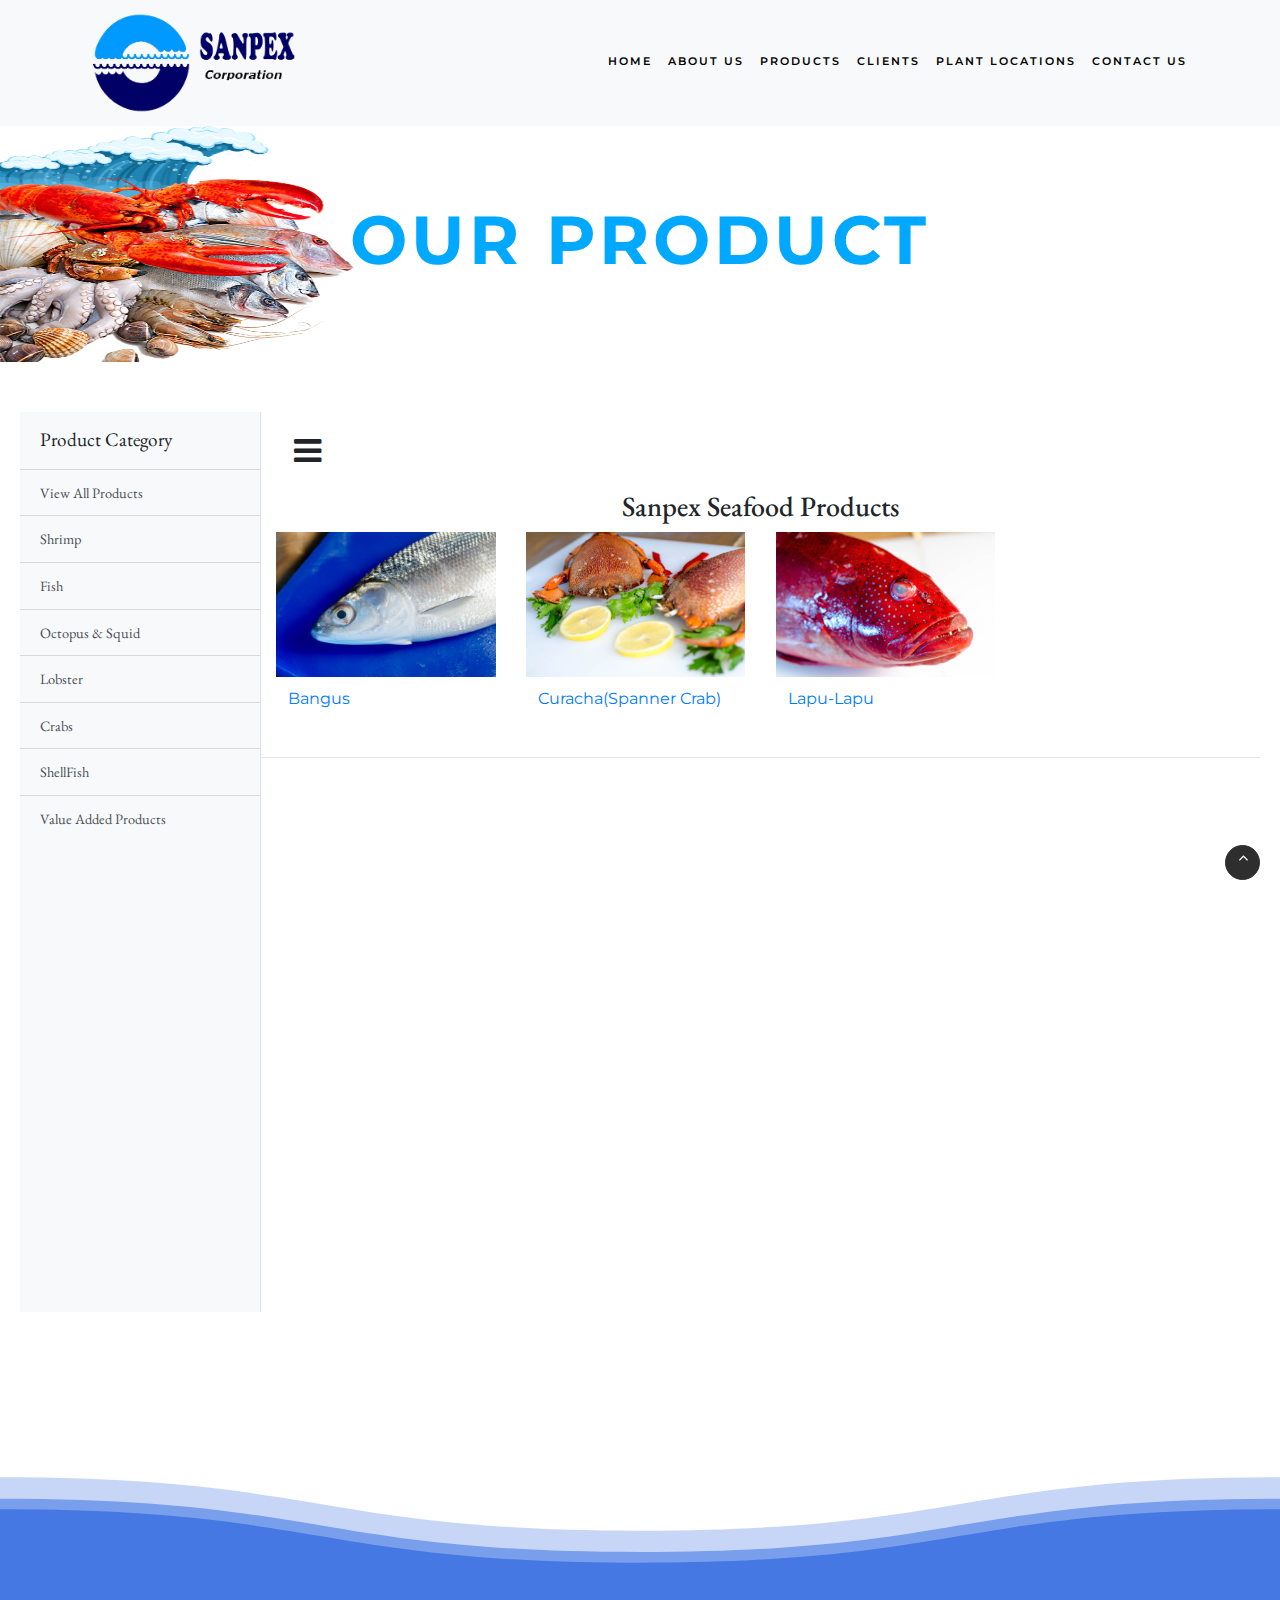
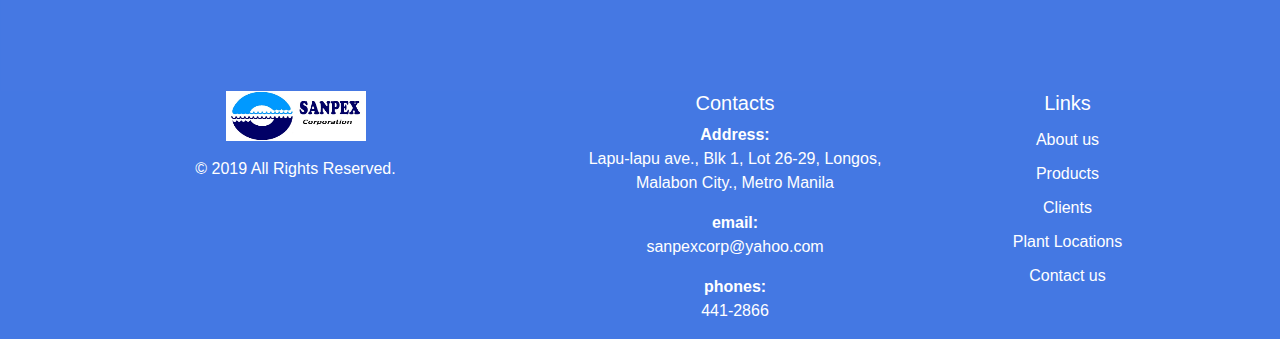
<file: fish.html>
<!DOCTYPE HTML>
  <html lang="en">
    <title>Our Sea Food products that we import and exports inside and outside the philippines - Sanpex Corporation</title>
    <meta name="Description" content=" is one of the leading Companies that cater to the Food Service industry in the Philippines. We provide local and imported ">
    <meta name="robots" content="index, follow">
    <link rel="canonical" href="https://www.sanpexcorporation.com/" />
    <meta name="viewport" content="width=device-width, initial-scale=1, maximum-scale=1, user-scalable=no">
    <!-- Custom CSS for the website -->
    <link rel="stylesheet" href="./includes/css/style.css">
    <!-- Bootstrap Core CSS -->
    <link rel="stylesheet" href="https://stackpath.bootstrapcdn.com/bootstrap/4.3.1/css/bootstrap.min.css" integrity="sha384-ggOyR0iXCbMQv3Xipma34MD+dH/1fQ784/j6cY/iJTQUOhcWr7x9JvoRxT2MZw1T" crossorigin="anonymous">
    <link href="https://fonts.googleapis.com/css?family=EB+Garamond|Montserrat" rel="stylesheet">
    <link rel="stylesheet" type="text/css" href="https://cdnjs.cloudflare.com/ajax/libs/animate.css/3.5.2/animate.css">
    <link rel="stylesheet" href="https://stackpath.bootstrapcdn.com/font-awesome/4.7.0/css/font-awesome.min.css">
    <link rel="stylesheet" href="https://use.fontawesome.com/releases/v5.8.1/css/all.css" integrity="sha384-50oBUHEmvpQ+1lW4y57PTFmhCaXp0ML5d60M1M7uH2+nqUivzIebhndOJK28anvf" crossorigin="anonymous">
    <link href="https://fonts.googleapis.com/css?family=Poppins" rel="stylesheet">
    <script src="./includes/js/jquery.min.js"></script>
    <script src="./includes/js/bootstrap.min.js"></script>
    <script async src="//pagead2.googlesyndication.com/pagead/js/adsbygoogle.js"></script>
    <script>
      (adsbygoogle = window.adsbygoogle || []).push({
        google_ad_client: "ca-pub-1866671492529772",
        enable_page_level_ads: true
      });
    </script>


</head>
<body>
<nav class="navbar navbar-expand-lg sticky-top navbar-light bg-light">
  <div class="container">
    <a class="navbar-brand" href="#">
    <img src="./includes/img/sanpex.png" class="d-inline-block align-top brand-logo img-fluid" alt="Sanpex Corporation Logo"></a>
    <button class="navbar-toggler" type="button" data-toggle="collapse" data-target="#navbarResponsive" aria-controls="navbarResponsive" aria-expanded="false" aria-label="Toggle navigation"><span class="navbar-toggler-icon"></span></button>
      <div class="collapse navbar-collapse" id="navbarResponsive">
        <ul class="navbar-nav ml-auto">
          <li class="nav-item active"><a class="nav-link" href="index.html">Home</a></li>
          <li class="nav-item"><a class="nav-link" href="about.html">About us</a></li>
          <li class="nav-item"><a class="nav-link" href="products.html">Products</a></li>
          <li class="nav-item"><a class="nav-link" href="clients.html">Clients</a></li>
          <li class="nav-item"><a class="nav-link" href="location.html">Plant Locations</a></li>
          <li class="nav-item"><a class="nav-link" href="contact.html">Contact us</a></li>
        </ul>
      </div>
  </div>
</nav>
<main class="scroll-animations" id="">
  <header class="product-section-banner">
    <div class="container">
        <div class="row">
        <div class="col-md-12 text-center ">
            <h1 class="header-title text-uppercase">Our Product</h1>
        </div>
        </div>
    </div>
  </header>
<div class="section-container animated">
  <div class="d-flex" id="wrapper">

    <!-- Sidebar -->
    <div class="bg-light border-right" id="sidebar-wrapper">
      <div class="sidebar-heading">Product Category </div>
      <div class="list-group list-group-flush">
        <a href="products.html" class="list-group-item list-group-item-action bg-light">View All Products</a>
        <a href="shrimp.html" class="list-group-item list-group-item-action bg-light">Shrimp</a>
        <a href="fish.html" class="list-group-item list-group-item-action bg-light">Fish</a>
        <a href="octopus.html" class="list-group-item list-group-item-action bg-light">Octopus &  Squid</a>
        <a href="lobster.html" class="list-group-item list-group-item-action bg-light">Lobster</a>
        <a href="crabs.html" class="list-group-item list-group-item-action bg-light">Crabs</a>
        <a href="shells.html" class="list-group-item list-group-item-action bg-light">ShellFish</a>
        <a href="vap.html" class="list-group-item list-group-item-action bg-light">Value Added Products </a>
      </div>
    </div>
    <!-- /#sidebar-wrapper -->

    <!-- Page Content -->
    <div id="page-content-wrapper">

      <nav class="navbar navbar-expand-lg navbar-light">
      <button class="btn btn-default" id="menu-toggle"><i class="fa fa-navicon fa-2x py-2 p-1"></i></button>

      </nav>

      <div class="container-fluid">
        <h3 class="h3 text-center">Sanpex Seafood Products</h3>
        <div class="row">
          <div class="col-md-3 col-sm-6 col-xs-12">
                <div class="product-grid9">
                    <div class="product-image9">
                        <a href="#" data-toggle="modal" data-target="#myModal1">
                            <img class="pic1 img-fluid" src="./includes/img/Bangus/z1.jpg">
                            <img class="pic2 img-fluid" src="./includes/img/Bangus/z2.jpg">
                        </a>
                        <a href="#" class="fa fa-search product-full-view" data-toggle="modal" data-target="#myModal1"></a>
                    </div>
                    <div class="product-content">
                        <h3 class="title"><a href="#">Bangus</a></h3>
                    </div>
                </div>
            <!-- product modal  -->
            <div id="myModal1" class="modal fade" tabindex="-1" role="dialog" aria-labelledby="myModalLabel" aria-hidden="true">
              <div class="modal-dialog modal-lg">
                <div class="modal-content">
                    <div class="modal-header">
                        <h5 class="modal-title" id="exampleModalCenterTitle">Bangus</h5>
                        <button type="button" class="close" data-dismiss="modal" aria-label="Close">
                        <span aria-hidden="true">&times;</span>
                        </button>
                    </div>
                    <div class="modal-body">
                      <div class="container-fluid">
                        <div class="row">
                          <div class="col-md-7 col-sm-6 col-xs-12">
                            <figure>
                              <img src="./includes/img/Bangus/z.jpg" class="img-fluid img-thumbnail">
                            </figure>
                          </div>
                          <div class="col-md-5 col-sm-6 col-xs-12">
                                <dl class="param param-feature">
                                  <dt class="playfair">Scientific Name:</dt>
                                  <dd>Chanos Chanos</dd>
                                </dl>  <!-- item-property-hor .// -->
                                <dl class="param param-feature">
                                  <dt class="playfair">Sizes:</dt>
                                  <dd></dd>
                                </dl>  <!-- item-property-hor .// -->
                                <dl class="param param-feature">
                                  <dt class="playfair">Packaging:</dt>
                                  <dd></dd>
                                </dl>  <!-- item-property-hor .// -->
                                <dl class="param param-feature">
                                  <dt class="playfair">Source:</dt>
                                  <dd>Navotas/Palawan</dd>
                                </dl>  <!-- item-property-hor .// -->
                          </div>   
                        </div>    
                      </div>
                    </div>
                    <div class="modal-footer">
                        <button type="button" class="btn btn-secondary" data-dismiss="modal">Close</button>
                    </div>
                </div>
              </div>
            </div>
          </div>
          <!-- Bangus -->
          <div class="col-md-3 col-sm-6 col-xs-12">
                <div class="product-grid9">
                    <div class="product-image9">
                        <a href="#" data-toggle="modal" data-target="#myModal7">
                            <img class="pic1 img-fluid" src="./includes/img/Curacha/l1.jpg">
                            <img class="pic2 img-fluid" src="./includes/img/Curacha/l.jpg">
                        </a>
                        <a href="#" class="fa fa-search product-full-view" data-toggle="modal" data-target="#myModal7"></a>
                    </div>
                    <div class="product-content">
                        <h3 class="title"><a href="#">Curacha(Spanner Crab)</a></h3>
                    </div>
                </div>
            <!-- product modal  -->
            <div id="myModal7" class="modal fade" tabindex="-1" role="dialog" aria-labelledby="myModalLabel" aria-hidden="true">
              <div class="modal-dialog modal-lg">
                <div class="modal-content">
                    <div class="modal-header">
                        <h5 class="modal-title" id="exampleModalCenterTitle">Curacha(Spanner Crab)</h5>
                        <button type="button" class="close" data-dismiss="modal" aria-label="Close">
                        <span aria-hidden="true">&times;</span>
                        </button>
                    </div>
                    <div class="modal-body">
                      <div class="container-fluid">
                        <div class="row">
                          <div class="col-md-7 col-sm-6 col-xs-12">
                            <figure>
                              <img src="./includes/img/Curacha/l2.jpg" class="img-fluid img-thumbnail">
                            </figure>
                          </div>
                          <div class="col-md-5 col-sm-6 col-xs-12">
                                <dl class="param param-feature">
                                  <dt class="playfair">Scientific Name:</dt>
                                  <dd>Ranina ranina</dd>
                                </dl>  <!-- item-property-hor .// -->
                                <dl class="param param-feature">
                                  <dt class="playfair">Sizes:</dt>
                                  <dd>100-300g, 300-500g, 500g - up</dd>
                                </dl>  <!-- item-property-hor .// -->
                                <dl class="param param-feature">
                                  <dt class="playfair">Packaging:</dt>
                                  <dd>IQF/10kgs</dd>
                                </dl>  <!-- item-property-hor .// -->
                                <dl class="param param-feature">
                                  <dt class="playfair">Source:</dt>
                                  <dd>Palawan</dd>
                                </dl>  <!-- item-property-hor .// -->
                          </div>   
                        </div>    
                      </div>
                    </div>
                    <div class="modal-footer">
                        <button type="button" class="btn btn-secondary" data-dismiss="modal">Close</button>
                    </div>
                </div>
              </div>
            </div>
          </div>
          <div class="col-md-3 col-sm-6 col-xs-12">
                <div class="product-grid9">
                    <div class="product-image9">
                        <a href="#" data-toggle="modal" data-target="#myModal11">
                            <img class="pic1 img-fluid" src="./includes/img/Lapu lapu(Whole)/g1.jpg">
                            <img class="pic2 img-fluid" src="./includes/img/Lapu lapu(Whole)/g.jpg">
                        </a>
                        <a href="#" class="fa fa-search product-full-view" data-toggle="modal" data-target="#myModal11"></a>
                    </div>
                    <div class="product-content">
                        <h3 class="title"><a href="#">Lapu-lapu</a></h3>
                    </div>
                </div>
            <!-- product modal  -->
            <div id="myModal11" class="modal fade" tabindex="-1" role="dialog" aria-labelledby="myModalLabel" aria-hidden="true">
              <div class="modal-dialog modal-lg">
                <div class="modal-content">
                    <div class="modal-header">
                        <h5 class="modal-title" id="exampleModalCenterTitle">Lapu-lapu</h5>
                        <button type="button" class="close" data-dismiss="modal" aria-label="Close">
                        <span aria-hidden="true">&times;</span>
                        </button>
                    </div>
                    <div class="modal-body">
                      <div class="container-fluid">
                        <div class="row">
                          <div class="col-md-7 col-sm-6 col-xs-12">
                            <figure>
                              <img src="./includes/img/Lapu lapu(Whole)/g2.jpg" class="img-fluid img-thumbnail">
                            </figure>
                          </div>
                          <div class="col-md-5 col-sm-6 col-xs-12">
                                <dl class="param param-feature">
                                  <dt class="playfair">Scientific Name:</dt>
                                  <dd>Epinephelus morio</dd>
                                </dl>  <!-- item-property-hor .// -->
                                <dl class="param param-feature">
                                  <dt class="playfair">Sizes:</dt>
                                  <dd></dd>
                                </dl>  <!-- item-property-hor .// -->
                                <dl class="param param-feature">
                                  <dt class="playfair">Packaging:</dt>
                                  <dd>IQF/10kgs</dd>
                                </dl>  <!-- item-property-hor .// -->
                                <dl class="param param-feature">
                                  <dt class="playfair">Source:</dt>
                                  <dd>Navotas/Palawan</dd>
                                </dl>  <!-- item-property-hor .// -->
                          </div>   
                        </div>    
                      </div>
                    </div>
                </div>
              </div>
              <div class="modal-footer">
                  <button type="button" class="btn btn-secondary" data-dismiss="modal">Close</button>
              </div>
            </div>
          </div>
          <!-- Lapu-lapu -->
        </div>

      </div>
       <hr> 
    </div>
    <!-- /#page-content-wrapper -->
  </div>
    <!-- /#d-flex -->

  </div>
  <!-- /#container -->

</main>
<footer class="footer-classic footer-section">
<svg viewBox="0 0 120 28">
 <defs> 
   <mask id="xxx">
     <circle cx="7" cy="12" r="40" fill="#fff" />
   </mask>
   
   <filter id="goo">
      <feGaussianBlur in="SourceGraphic" stdDeviation="2" result="blur" />
      <feColorMatrix in="blur" mode="matrix" values="
           1 0 0 0 0  
           0 1 0 0 0  
           0 0 1 0 0  
           0 0 0 13 -9" result="goo" />
      <feBlend in="SourceGraphic" in2="goo" />
  	</filter>
     <path id="wave" d="M 0,10 C 30,10 30,15 60,15 90,15 90,10 120,10 150,10 150,15 180,15 210,15 210,10 240,10 v 28 h -240 z" />
  </defs> 

   <use id="wave3" class="wave" xlink:href="#wave" x="0" y="-2" ></use> 
   <use id="wave2" class="wave" xlink:href="#wave" x="0" y="0" ></use>
 
  <g class="gooeff">
  <circle class="drop drop1" cx="20" cy="2" r="1.8"  />
  <circle class="drop drop2" cx="25" cy="2.5" r="1.5"  />
  <circle class="drop drop3" cx="16" cy="2.8" r="1.2"  />
    <use id="wave1" class="wave" xlink:href="#wave" x="0" y="1" />
  
    <!-- g mask="url(#xxx)">
    <path   id="wave1"  class="wave" d="M 0,10 C 30,10 30,15 60,15 90,15 90,10 120,10 150,10 150,15 180,15 210,15 210,10 240,10 v 28 h -240 z" />
    </g>
  </g -->

</svg>
<div class="bg-wave">
  <div class="container">
    <div class="row ">
      <div class="col-md-4 col-xl-5">
        <div class="pr-xl-4"><a class="brand img-fluid" href="index.html"><img class="brand-logo-light" src="./includes/img/sampex.jpg" alt="" width="140" height="50" ></a>
          <p></p>
          <!-- Rights-->
          <p class="rights">&copy; 2019 All Rights Reserved. </p>
        </div>
      </div>
      <div class="col-md-4">
        <h5>Contacts</h5>
        <dl class="contact-list">
          <dt>Address:</dt>
          <dd>Lapu-lapu ave., Blk 1, Lot 26-29, Longos, Malabon City., Metro Manila</dd>
        </dl>
        <dl class="contact-list">
          <dt>email:</dt>
          <dd><a href="mailto:#">sanpexcorp@yahoo.com</a></dd>
        </dl>
        <dl class="contact-list">
          <dt>phones:</dt>
          <dd><a href="tel:#">441-2866</a></a>
          </dd>
        </dl>
      </div>
      <div class="col-md-4 col-xl-3">
        <h5>Links</h5>
        <ul class="nav-list">
          <li><a href="about.html">About us</a></li>
          <li><a href="products.html">Products</a></li>
          <li><a href="clients.html">Clients</a></li>
          <li><a href="location.html">Plant Locations</a></li>
          <li><a href="contact.html">Contact us</a></li>
        </ul>
      </div>
    </div>
  </div>
</div>
</footer>
<div id="back-to-top" class="back-to-top">
    <a href="#wrapper" class="btn btn-dark" title="Back to Top" style="display: block;">
        <i class="fa fa-angle-up"></i>
    </a>
</div>
  <script src="https://cdnjs.cloudflare.com/ajax/libs/popper.js/1.14.7/umd/popper.min.js" integrity="sha384-UO2eT0CpHqdSJQ6hJty5KVphtPhzWj9WO1clHTMGa3JDZwrnQq4sF86dIHNDz0W1" crossorigin="anonymous"></script>
  <script>
  $(document).ready(function() {
      // Transition effect for navbar 
      $(window).scroll(function() {
        // checks if window is scrolled more than 500px, adds/removes solid class
        if($(this).scrollTop() > 500) { 
            $('.navbar').addClass('affix');
        } else {
            $('.navbar').removeClass('affix');
        }
      });
});
  </script>
  <script type="text/javascript">
  $(document).ready(function() {
    // Check if element is scrolled into view
    function isScrolledIntoView(elem) {
      var docViewTop = $(window).scrollTop();
      var docViewBottom = docViewTop + $(window).height();
  
      var elemTop = $(elem).offset().top;
      var elemBottom = elemTop + $(elem).height();
  
      return ((elemBottom <= docViewBottom) && (elemTop >= docViewTop));
    }
    // If element is scrolled into view, fade it in
    $(window).scroll(function() {
      $('.scroll-animations .animated').each(function() {
        if (isScrolledIntoView(this) === true) {
          $(this).addClass('fadeInLeft');
        }
      });
    });
  });
  </script>
  <script>
  function centerModal() {
    $(this).css('display', 'block');
    var $dialog = $(this).find(".modal-dialog");
    var offset = ($(window).height() - $dialog.height()) / 2;
    // Center modal vertically in window
    $dialog.css("margin-top", offset);
    }

    $('.modal').on('show.bs.modal', centerModal);
    $(window).on("resize", function () {
        $('.modal:visible').each(centerModal);
    });
  </script>
    <!-- Menu Toggle Script -->
    <script>
        $("#menu-toggle").click(function(e) {
          e.preventDefault();
          $("#wrapper").toggleClass("toggled");
        });
      </script>
</body>
</html>
</file>
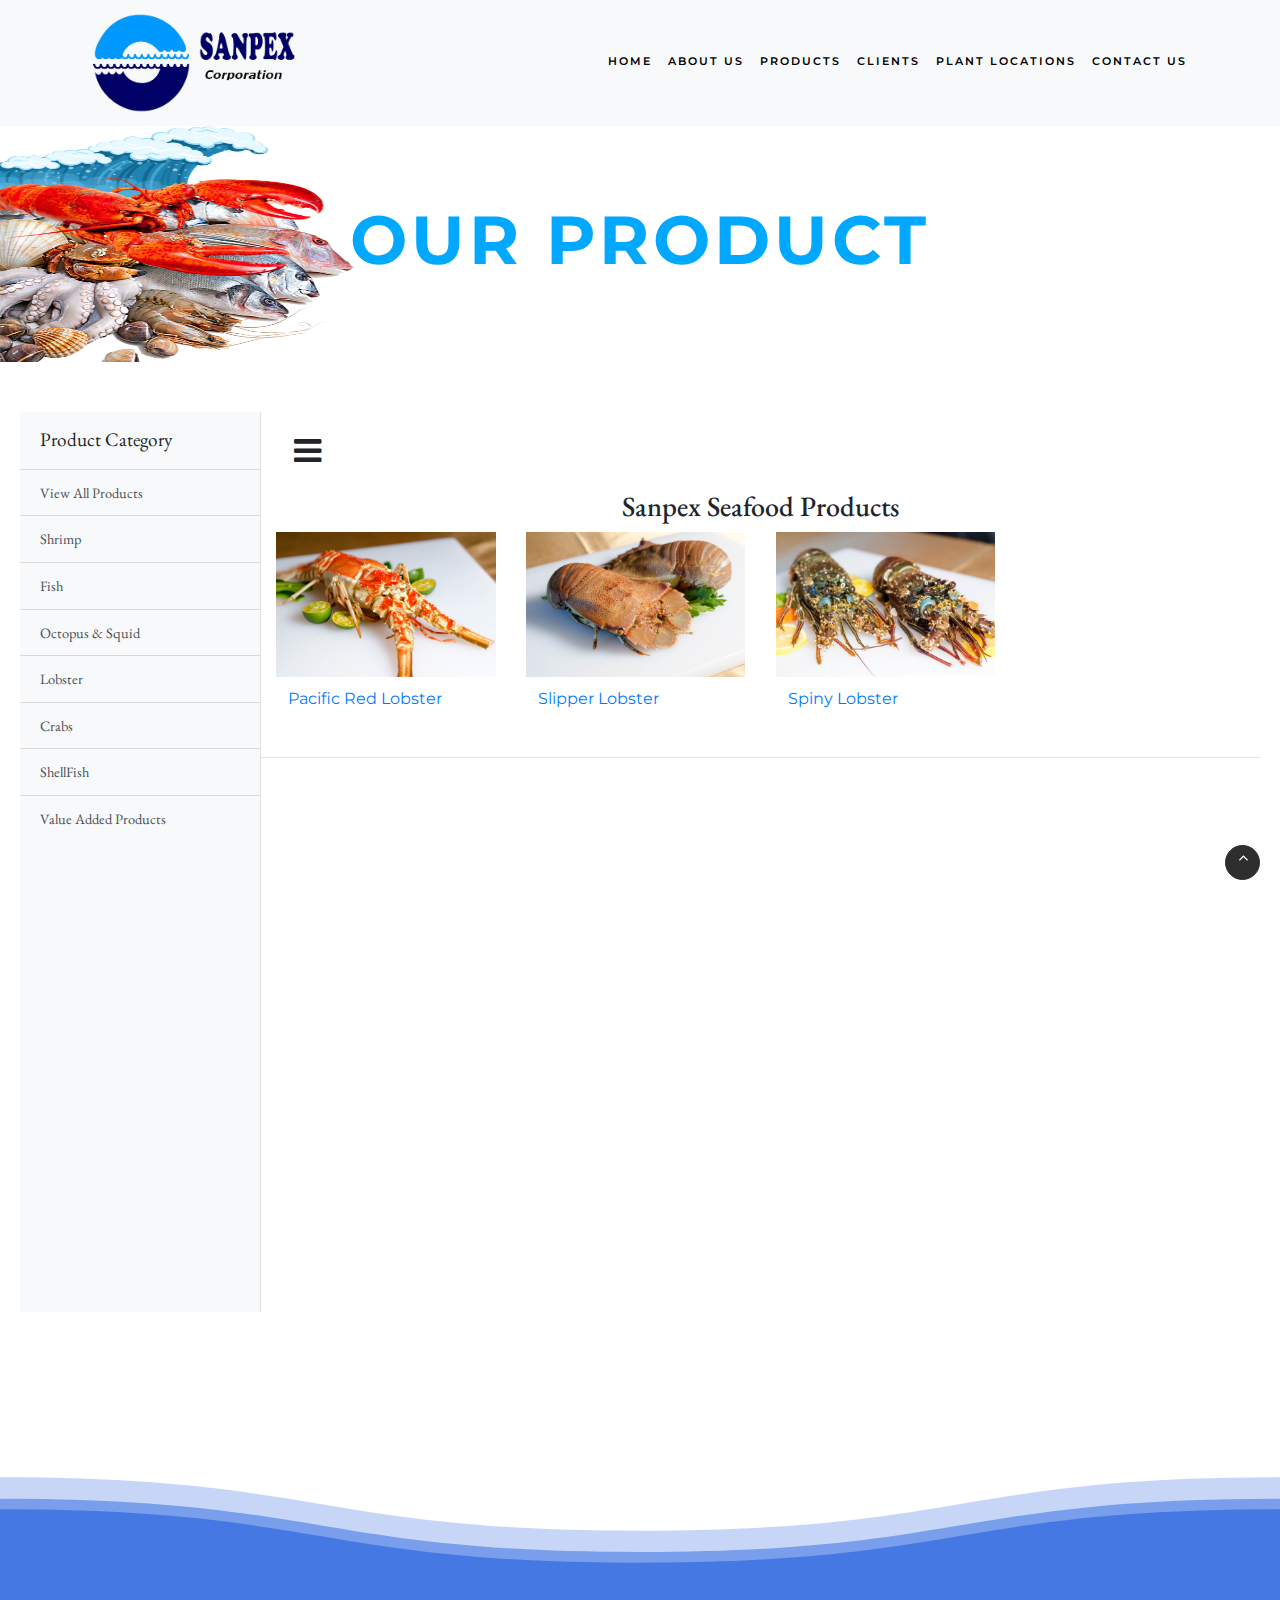
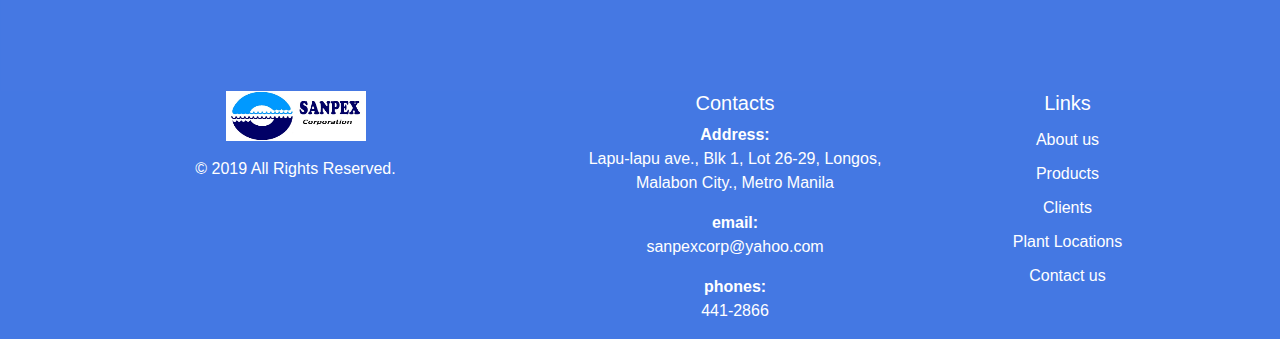
<file: lobster.html>
<!DOCTYPE HTML>
  <html lang="en">
    <title>Our Sea Food products that we import and exports inside and outside the philippines - Sanpex Corporation</title>
    <meta name="Description" content=" is one of the leading Companies that cater to the Food Service industry in the Philippines. We provide local and imported ">
    <meta name="robots" content="index, follow">
    <link rel="canonical" href="https://www.sanpexcorporation.com/" />
    <meta name="viewport" content="width=device-width, initial-scale=1, maximum-scale=1, user-scalable=no">
    <!-- Custom CSS for the website -->
    <link rel="stylesheet" href="./includes/css/style.css">
    <!-- Bootstrap Core CSS -->
    <link rel="stylesheet" href="https://stackpath.bootstrapcdn.com/bootstrap/4.3.1/css/bootstrap.min.css" integrity="sha384-ggOyR0iXCbMQv3Xipma34MD+dH/1fQ784/j6cY/iJTQUOhcWr7x9JvoRxT2MZw1T" crossorigin="anonymous">
    <link href="https://fonts.googleapis.com/css?family=EB+Garamond|Montserrat" rel="stylesheet">
    <link rel="stylesheet" type="text/css" href="https://cdnjs.cloudflare.com/ajax/libs/animate.css/3.5.2/animate.css">
    <link rel="stylesheet" href="https://stackpath.bootstrapcdn.com/font-awesome/4.7.0/css/font-awesome.min.css">
    <link rel="stylesheet" href="https://use.fontawesome.com/releases/v5.8.1/css/all.css" integrity="sha384-50oBUHEmvpQ+1lW4y57PTFmhCaXp0ML5d60M1M7uH2+nqUivzIebhndOJK28anvf" crossorigin="anonymous">
    <link href="https://fonts.googleapis.com/css?family=Poppins" rel="stylesheet">
    <script src="./includes/js/jquery.min.js"></script>
    <script src="./includes/js/bootstrap.min.js"></script>
    <script async src="//pagead2.googlesyndication.com/pagead/js/adsbygoogle.js"></script>
    <script>
      (adsbygoogle = window.adsbygoogle || []).push({
        google_ad_client: "ca-pub-1866671492529772",
        enable_page_level_ads: true
      });
    </script>


</head>
<body>
<nav class="navbar navbar-expand-lg sticky-top navbar-light bg-light">
  <div class="container">
    <a class="navbar-brand" href="#">
    <img src="./includes/img/sanpex.png" class="d-inline-block align-top brand-logo img-fluid" alt="Sanpex Corporation Logo"></a>
    <button class="navbar-toggler" type="button" data-toggle="collapse" data-target="#navbarResponsive" aria-controls="navbarResponsive" aria-expanded="false" aria-label="Toggle navigation"><span class="navbar-toggler-icon"></span></button>
      <div class="collapse navbar-collapse" id="navbarResponsive">
        <ul class="navbar-nav ml-auto">
          <li class="nav-item active"><a class="nav-link" href="index.html">Home</a></li>
          <li class="nav-item"><a class="nav-link" href="about.html">About us</a></li>
          <li class="nav-item"><a class="nav-link" href="products.html">Products</a></li>
          <li class="nav-item"><a class="nav-link" href="clients.html">Clients</a></li>
          <li class="nav-item"><a class="nav-link" href="location.html">Plant Locations</a></li>
          <li class="nav-item"><a class="nav-link" href="contact.html">Contact us</a></li>
        </ul>
      </div>
  </div>
</nav>
<main class="scroll-animations" id="">
  <header class="product-section-banner">
    <div class="container">
        <div class="row">
        <div class="col-md-12 text-center ">
            <h1 class="header-title text-uppercase">Our Product</h1>
        </div>
        </div>
    </div>
  </header>
<div class="section-container animated">
  <div class="d-flex" id="wrapper">

    <!-- Sidebar -->
    <div class="bg-light border-right" id="sidebar-wrapper">
      <div class="sidebar-heading">Product Category </div>
      <div class="list-group list-group-flush">
        <a href="products.html" class="list-group-item list-group-item-action bg-light">View All Products</a>
        <a href="shrimp.html" class="list-group-item list-group-item-action bg-light">Shrimp</a>
        <a href="fish.html" class="list-group-item list-group-item-action bg-light">Fish</a>
        <a href="octopus.html" class="list-group-item list-group-item-action bg-light">Octopus &  Squid</a>
        <a href="lobster.html" class="list-group-item list-group-item-action bg-light">Lobster</a>
        <a href="crabs.html" class="list-group-item list-group-item-action bg-light">Crabs</a>
        <a href="shells.html" class="list-group-item list-group-item-action bg-light">ShellFish</a>
        <a href="vap.html" class="list-group-item list-group-item-action bg-light">Value Added Products </a>
      </div>
    </div>
    <!-- /#sidebar-wrapper -->

    <!-- Page Content -->
    <div id="page-content-wrapper">

      <nav class="navbar navbar-expand-lg navbar-light">
      <button class="btn btn-default" id="menu-toggle"><i class="fa fa-navicon fa-2x py-2 p-1"></i></button>

      </nav>

      <div class="container-fluid">
        <h3 class="h3 text-center">Sanpex Seafood Products</h3>
        <div class="row">
          <div class="col-md-3 col-sm-6 col-xs-12">
                <div class="product-grid9">
                    <div class="product-image9">
                        <a href="#" data-toggle="modal" data-target="#myModal17">
                            <img class="pic1 img-fluid" src="./includes/img/Pacific Red Lobster(Cooked)/m1.jpg">
                            <img class="pic2 img-fluid" src="./includes/img/Pacific Red Lobster(Cooked)/m2.jpg">
                        </a>
                        <a href="#" class="fa fa-search product-full-view" data-toggle="modal" data-target="#myModal17"></a>
                    </div>
                    <div class="product-content">
                        <h3 class="title"><a href="#">Pacific Red Lobster</a></h3>
                    </div>
                </div>
            <!-- product modal  -->
            <div id="myModal17" class="modal fade" tabindex="-1" role="dialog" aria-labelledby="myModalLabel" aria-hidden="true">
              <div class="modal-dialog modal-lg">
                <div class="modal-content">
                    <div class="modal-header">
                        <h5 class="modal-title" id="exampleModalCenterTitle">Cooked Pacific Red Lobster</h5>
                        <button type="button" class="close" data-dismiss="modal" aria-label="Close">
                        <span aria-hidden="true">&times;</span>
                        </button>
                    </div>
                    <div class="modal-body">
                      <div class="container-fluid">
                        <div class="row">
                          <div class="col-md-7 col-sm-6 col-xs-12">
                            <figure>
                              <img src="./includes/img/Pacific Red Lobster(Cooked)/m.jpg" class="img-fluid img-thumbnail">
                            </figure>
                          </div>
                          <div class="col-md-5 col-sm-6 col-xs-12">
                                <dl class="param param-feature">
                                  <dt class="playfair">Scientific Name:</dt>
                                  <dd>Linoparus Trigogonus</dd>
                                </dl>  <!-- item-property-hor .// -->
                                <dl class="param param-feature">
                                  <dt class="playfair">Sizes:</dt>
                                  <dd>150-300g, 300-500, 500-up</dd>
                                </dl>  <!-- item-property-hor .// -->
                                <dl class="param param-feature">
                                  <dt class="playfair">Packaging:</dt>
                                  <dd>IQF/10kgs</dd>
                                </dl>  <!-- item-property-hor .// -->
                                <dl class="param param-feature">
                                  <dt class="playfair">Source:</dt>
                                  <dd>Palawan</dd>
                                </dl>  <!-- item-property-hor .// -->
                          </div>   
                        </div>    
                      </div>
                    </div>
                    <div class="modal-footer">
                        <button type="button" class="btn btn-secondary" data-dismiss="modal">Close</button>
                    </div>
                </div>
              </div>
            </div>
          </div>
          <!-- Pacific Red Lobster -->
          <div class="col-md-3 col-sm-6 col-xs-12">
                <div class="product-grid9">
                    <div class="product-image9">
                        <a href="#" data-toggle="modal" data-target="#myModal21">
                            <img class="pic1 img-fluid" src="./includes/img/Slipper Lobster/f1.jpg">
                            <img class="pic2 img-fluid" src="./includes/img/Slipper Lobster/f2.jpg">
                        </a>
                        <a href="#" class="fa fa-search product-full-view" data-toggle="modal" data-target="#myModal21"></a>
                    </div>
                    <div class="product-content">
                        <h3 class="title"><a href="#">Slipper Lobster</a></h3>
                    </div>
                </div>
            <!-- product modal  -->
            <div id="myModal21" class="modal fade" tabindex="-1" role="dialog" aria-labelledby="myModalLabel" aria-hidden="true">
              <div class="modal-dialog modal-lg">
                <div class="modal-content">
                    <div class="modal-header">
                        <h5 class="modal-title" id="exampleModalCenterTitle">Slipper Lobster</h5>
                        <button type="button" class="close" data-dismiss="modal" aria-label="Close">
                        <span aria-hidden="true">&times;</span>
                        </button>
                    </div>
                    <div class="modal-body">
                      <div class="container-fluid">
                        <div class="row">
                          <div class="col-md-7 col-sm-6 col-xs-12">
                            <figure>
                              <img src="./includes/img/Slipper Lobster/f.jpg" class="img-fluid img-thumbnail">
                            </figure>
                          </div>
                          <div class="col-md-5 col-sm-6 col-xs-12">
                                <dl class="param param-feature">
                                  <dt class="playfair">Scientific Name:</dt>
                                  <dd>Thenus Orientalis</dd>
                                </dl>  <!-- item-property-hor .// -->
                                <dl class="param param-feature">
                                  <dt class="playfair">Sizes:</dt>
                                  <dd>100-150g, 150-200g, 200-up</dd>
                                </dl>  <!-- item-property-hor .// -->
                                <dl class="param param-feature">
                                  <dt class="playfair">Packaging:</dt>
                                  <dd>IQF/10kgs</dd>
                                </dl>  <!-- item-property-hor .// -->
                                <dl class="param param-feature">
                                  <dt class="playfair">Source:</dt>
                                  <dd>Palawan</dd>
                                </dl>  <!-- item-property-hor .// -->
                          </div>   
                        </div>    
                      </div>
                    </div>
                    <div class="modal-footer">
                        <button type="button" class="btn btn-secondary" data-dismiss="modal">Close</button>
                    </div>
                </div>
              </div>
            </div>
          </div>
          <!-- Slipper Lobster -->
          <div class="col-md-3 col-sm-6 col-xs-12">
                <div class="product-grid9">
                    <div class="product-image9">
                        <a href="#" data-toggle="modal" data-target="#myModal22">
                            <img class="pic1 img-fluid" src="./includes/img/Spiny Lobster/j1.jpg">
                            <img class="pic2 img-fluid" src="./includes/img/Spiny Lobster/j2.jpg">
                        </a>
                        <a href="#" class="fa fa-search product-full-view" data-toggle="modal" data-target="#myModal22"></a>
                    </div>
                    <div class="product-content">
                        <h3 class="title"><a href="#">Spiny Lobster</a></h3>
                    </div>
                </div>
            <!-- product modal  -->
            <div id="myModal22" class="modal fade" tabindex="-1" role="dialog" aria-labelledby="myModalLabel" aria-hidden="true">
              <div class="modal-dialog modal-lg">
                <div class="modal-content">
                    <div class="modal-header">
                        <h5 class="modal-title" id="exampleModalCenterTitle">Spiny Lobster</h5>
                        <button type="button" class="close" data-dismiss="modal" aria-label="Close">
                        <span aria-hidden="true">&times;</span>
                        </button>
                    </div>
                    <div class="modal-body">
                      <div class="container-fluid">
                        <div class="row">
                          <div class="col-md-7 col-sm-6 col-xs-12">
                            <figure>
                              <img src="./includes/img/Spiny Lobster/j.jpg" class="img-fluid img-thumbnail">
                            </figure>
                          </div>
                          <div class="col-md-5 col-sm-6 col-xs-12">
                                <dl class="param param-feature">
                                  <dt class="playfair">Scientific Name:</dt>
                                  <dd>Palimuridae</dd>
                                </dl>  <!-- item-property-hor .// -->
                                <dl class="param param-feature">
                                  <dt class="playfair">Sizes:</dt>
                                  <dd>150-300g, 300-500g, 500-up</dd>
                                </dl>  <!-- item-property-hor .// -->
                                <dl class="param param-feature">
                                  <dt class="playfair">Packaging:</dt>
                                  <dd>IQF/10kgs</dd>
                                </dl>  <!-- item-property-hor .// -->
                                <dl class="param param-feature">
                                  <dt class="playfair">Source:</dt>
                                  <dd>Palawan</dd>
                                </dl>  <!-- item-property-hor .// -->
                          </div>   
                        </div>    
                      </div>
                    </div>
                    <div class="modal-footer">
                        <button type="button" class="btn btn-secondary" data-dismiss="modal">Close</button>
                    </div>
                </div>
              </div>
            </div>
          </div>
          <!-- Spiny Lobster -->
        </div>

      </div>
       <hr> 
    </div>
    <!-- /#page-content-wrapper -->
  </div>
    <!-- /#d-flex -->

  </div>
  <!-- /#container -->

</main>
<footer class="footer-classic footer-section">
<svg viewBox="0 0 120 28">
 <defs> 
   <mask id="xxx">
     <circle cx="7" cy="12" r="40" fill="#fff" />
   </mask>
   
   <filter id="goo">
      <feGaussianBlur in="SourceGraphic" stdDeviation="2" result="blur" />
      <feColorMatrix in="blur" mode="matrix" values="
           1 0 0 0 0  
           0 1 0 0 0  
           0 0 1 0 0  
           0 0 0 13 -9" result="goo" />
      <feBlend in="SourceGraphic" in2="goo" />
  	</filter>
     <path id="wave" d="M 0,10 C 30,10 30,15 60,15 90,15 90,10 120,10 150,10 150,15 180,15 210,15 210,10 240,10 v 28 h -240 z" />
  </defs> 

   <use id="wave3" class="wave" xlink:href="#wave" x="0" y="-2" ></use> 
   <use id="wave2" class="wave" xlink:href="#wave" x="0" y="0" ></use>
 
  <g class="gooeff">
  <circle class="drop drop1" cx="20" cy="2" r="1.8"  />
  <circle class="drop drop2" cx="25" cy="2.5" r="1.5"  />
  <circle class="drop drop3" cx="16" cy="2.8" r="1.2"  />
    <use id="wave1" class="wave" xlink:href="#wave" x="0" y="1" />
  
    <!-- g mask="url(#xxx)">
    <path   id="wave1"  class="wave" d="M 0,10 C 30,10 30,15 60,15 90,15 90,10 120,10 150,10 150,15 180,15 210,15 210,10 240,10 v 28 h -240 z" />
    </g>
  </g -->

</svg>
<div class="bg-wave">
  <div class="container">
    <div class="row ">
      <div class="col-md-4 col-xl-5">
        <div class="pr-xl-4"><a class="brand img-fluid" href="index.html"><img class="brand-logo-light" src="./includes/img/sampex.jpg" alt="" width="140" height="50" ></a>
          <p></p>
          <!-- Rights-->
          <p class="rights">&copy; 2019 All Rights Reserved. </p>
        </div>
      </div>
      <div class="col-md-4">
        <h5>Contacts</h5>
        <dl class="contact-list">
          <dt>Address:</dt>
          <dd>Lapu-lapu ave., Blk 1, Lot 26-29, Longos, Malabon City., Metro Manila</dd>
        </dl>
        <dl class="contact-list">
          <dt>email:</dt>
          <dd><a href="mailto:#">sanpexcorp@yahoo.com</a></dd>
        </dl>
        <dl class="contact-list">
          <dt>phones:</dt>
          <dd><a href="tel:#">441-2866</a></a>
          </dd>
        </dl>
      </div>
      <div class="col-md-4 col-xl-3">
        <h5>Links</h5>
        <ul class="nav-list">
          <li><a href="about.html">About us</a></li>
          <li><a href="products.html">Products</a></li>
          <li><a href="clients.html">Clients</a></li>
          <li><a href="location.html">Plant Locations</a></li>
          <li><a href="contact.html">Contact us</a></li>
        </ul>
      </div>
    </div>
  </div>
</div>
</footer>
<div id="back-to-top" class="back-to-top">
    <a href="#wrapper" class="btn btn-dark" title="Back to Top" style="display: block;">
        <i class="fa fa-angle-up"></i>
    </a>
</div>
  <script src="https://cdnjs.cloudflare.com/ajax/libs/popper.js/1.14.7/umd/popper.min.js" integrity="sha384-UO2eT0CpHqdSJQ6hJty5KVphtPhzWj9WO1clHTMGa3JDZwrnQq4sF86dIHNDz0W1" crossorigin="anonymous"></script>
  <script>
  $(document).ready(function() {
      // Transition effect for navbar 
      $(window).scroll(function() {
        // checks if window is scrolled more than 500px, adds/removes solid class
        if($(this).scrollTop() > 500) { 
            $('.navbar').addClass('affix');
        } else {
            $('.navbar').removeClass('affix');
        }
      });
});
  </script>
  <script type="text/javascript">
  $(document).ready(function() {
    // Check if element is scrolled into view
    function isScrolledIntoView(elem) {
      var docViewTop = $(window).scrollTop();
      var docViewBottom = docViewTop + $(window).height();
  
      var elemTop = $(elem).offset().top;
      var elemBottom = elemTop + $(elem).height();
  
      return ((elemBottom <= docViewBottom) && (elemTop >= docViewTop));
    }
    // If element is scrolled into view, fade it in
    $(window).scroll(function() {
      $('.scroll-animations .animated').each(function() {
        if (isScrolledIntoView(this) === true) {
          $(this).addClass('fadeInLeft');
        }
      });
    });
  });
  </script>
  <script>
  function centerModal() {
    $(this).css('display', 'block');
    var $dialog = $(this).find(".modal-dialog");
    var offset = ($(window).height() - $dialog.height()) / 2;
    // Center modal vertically in window
    $dialog.css("margin-top", offset);
    }

    $('.modal').on('show.bs.modal', centerModal);
    $(window).on("resize", function () {
        $('.modal:visible').each(centerModal);
    });
  </script>
    <!-- Menu Toggle Script -->
    <script>
        $("#menu-toggle").click(function(e) {
          e.preventDefault();
          $("#wrapper").toggleClass("toggled");
        });
      </script>
</body>
</html>
</file>
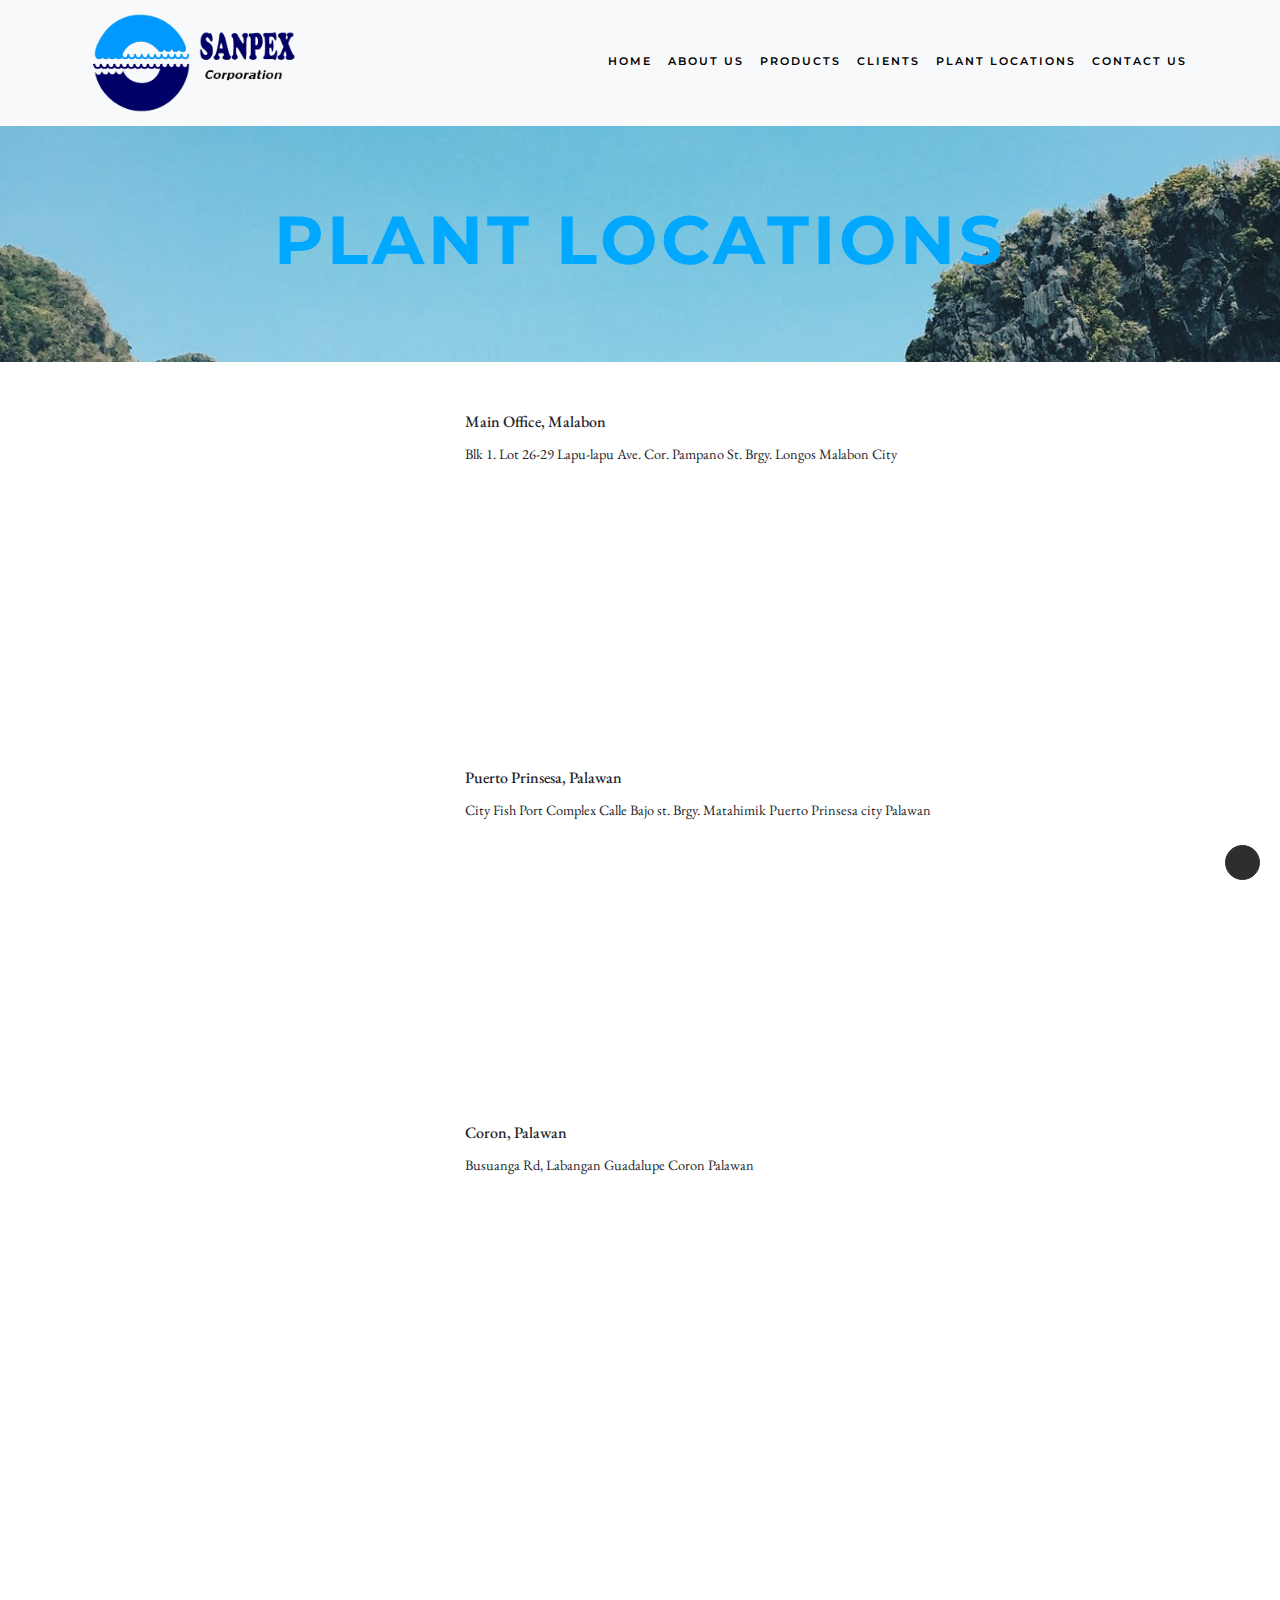
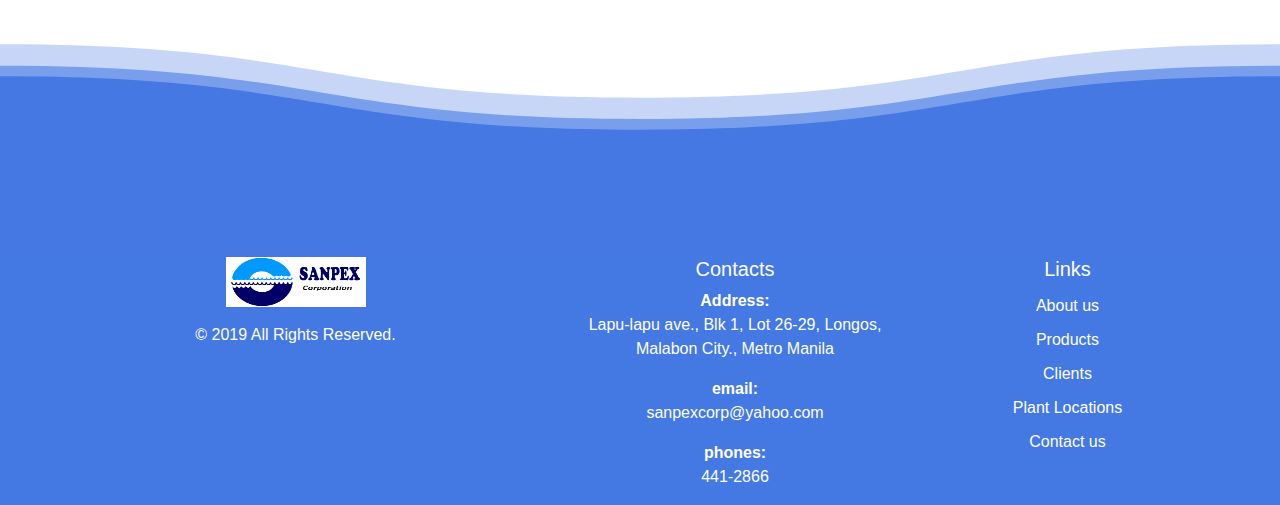
<file: location.html>
<!DOCTYPE HTML>
  <html lang="en">
    <title>Our Sea Food products that we import and exports inside and outside the philippines - Sanpex Corporation</title>
    <meta name="Description" content=" is one of the leading Companies that cater to the Food Service industry in the Philippines. We provide local and imported ">
    <meta name="robots" content="index, follow">
    <link rel="canonical" href="https://www.sanpexcorporation.com/" />
    <meta name="Description" content="In 2002, Sanpex Corporation was established by a family who has been in the seafood business for nearly four decades. This company focuses on frozen seafood trading and processing for hotels, restaurants and supermarkets here in Metro Manila. At present, Sanpex is in a strategic location in Malabon which is the hub of seafood business in the NCR making us efficient in providing services to our clients. In addition to the good transportation readily available, this close proximity makes it easier to provide quick service to its clients.">
    <meta name="robots" content="index, follow">
    <link rel="canonical" href="https://www.sanpexcorporation.com/" />
    <meta name="viewport" content="width=device-width, initial-scale=1, maximum-scale=1, user-scalable=no">
    <!-- Custom CSS for the website -->
    <link rel="stylesheet" href="./includes/css/style.css">
    <!-- Bootstrap Core CSS -->
    <link rel="stylesheet" href="https://stackpath.bootstrapcdn.com/bootstrap/4.3.1/css/bootstrap.min.css" integrity="sha384-ggOyR0iXCbMQv3Xipma34MD+dH/1fQ784/j6cY/iJTQUOhcWr7x9JvoRxT2MZw1T" crossorigin="anonymous">
    <link href="https://fonts.googleapis.com/css?family=EB+Garamond|Montserrat" rel="stylesheet">
    <link rel="stylesheet" type="text/css" href="https://cdnjs.cloudflare.com/ajax/libs/animate.css/3.5.2/animate.css">
    <script async src="//pagead2.googlesyndication.com/pagead/js/adsbygoogle.js"></script>
    <script>
      (adsbygoogle = window.adsbygoogle || []).push({
        google_ad_client: "ca-pub-1866671492529772",
        enable_page_level_ads: true
      });
    </script>
</head>
<body>
<nav class="navbar navbar-expand-lg sticky-top navbar-light bg-light">
  <div class="container">
    <a class="navbar-brand" href="#">
    <img src="./includes/img/sanpex.png" class="d-inline-block align-top brand-logo img-fluid" alt="Sanpex Corporation Logo"></a>
    <button class="navbar-toggler" type="button" data-toggle="collapse" data-target="#navbarResponsive" aria-controls="navbarResponsive" aria-expanded="false" aria-label="Toggle navigation"><span class="navbar-toggler-icon"></span></button>
      <div class="collapse navbar-collapse" id="navbarResponsive">
        <ul class="navbar-nav ml-auto">
          <li class="nav-item active"><a class="nav-link" href="index.html">Home</a></li>
          <li class="nav-item"><a class="nav-link" href="about.html">About us</a></li>
          <li class="nav-item"><a class="nav-link" href="products.html">Products</a></li>
          <li class="nav-item"><a class="nav-link" href="clients.html">Clients</a></li>
          <li class="nav-item"><a class="nav-link" href="location.html">Plant Locations</a></li>
          <li class="nav-item"><a class="nav-link" href="contact.html">Contact us</a></li>
        </ul>
      </div>
  </div>
</nav>
<main class="scroll-animations" id="">
  <header class="about-section-banner ">
    <div class="container">
        <div class="row">
        <div class="col-md-12 text-center ">
            <h1 class="header-title text-uppercase">Plant Locations</h1>
        </div>
        </div>
    </div>
  </header>
<div class="section-container animated">
  <div class="container">
    <div class="row">
      <div class="col-md-4 col-ms-12">
          <iframe class="embed-responsive-item" src="https://www.google.com/maps/embed?pb=!1m18!1m12!1m3!1d3860.0678796483107!2d120.9587323141527!3d14.652088179742538!2m3!1f0!2f0!3f0!3m2!1i1024!2i768!4f13.1!3m3!1m2!1s0x3397b5b468e4d29b%3A0x28ebb61207135dbf!2sSanpex+Corporation!5e0!3m2!1sen!2sph!4v1554534884191!5m2!1sen!2sph" width="350" height="350" frameborder="0" style="border:0" allowfullscreen></iframe>
      </div>
      <div class="col-md-8 col-ms-12">
        <div class="card-block">
          <h6 class="card-title">Main Office, Malabon</h6>
          <p class="card-text text-justify">Blk 1. Lot 26-29 Lapu-lapu Ave. Cor. Pampano St. Brgy. Longos Malabon City</p>
        </div>
      </div>
    </div>
    <div class="row">
      <div class="col-md-4 col-ms-12">
          <iframe class="embed-responsive-item" src="https://www.google.com/maps/embed?pb=!1m14!1m8!1m3!1d1006557.7347544197!2d118.0628881!3d9.7773914!3m2!1i1024!2i768!4f13.1!3m3!1m2!1s0x33b563db4758d91d%3A0xb70e2a2c535f9f95!2sPuerto+Princesa+City+Fish+Port!5e0!3m2!1sen!2sph!4v1557990525280!5m2!1sen!2sph" width="350" height="350" frameborder="0" style="border:0" allowfullscreen></iframe>
      </div>
      <div class="col-md-8 col-ms-12">
        <div class="card-block">
          <h6 class="card-title">Puerto Prinsesa, Palawan</h6>
          <p class="card-text text-justify">City Fish Port Complex Calle Bajo st. Brgy. Matahimik Puerto Prinsesa city Palawan</p>
        </div>
      </div>
    </div>
    <div class="row">
      <div class="col-md-4 col-ms-12">
          <iframe class="embed-responsive-item" src="https://www.google.com/maps/embed?pb=!1m14!1m8!1m3!1d7803.87550593267!2d120.1521814!3d12.0478039!3m2!1i1024!2i768!4f13.1!3m3!1m2!1s0x33b9f581ab0a3709%3A0x27d20c629a0a0e5e!2sReyes+Rice+Mill!5e0!3m2!1sen!2sph!4v1557990470304!5m2!1sen!2sph" width="350" height="350" frameborder="0" style="border:0" allowfullscreen></iframe>
      </div>
      <div class="col-md-8 col-ms-12">
        <div class="card-block">
          <h6 class="card-title">Coron, Palawan</h6>
          <p class="card-text text-justify">Busuanga Rd, Labangan Guadalupe Coron Palawan</p>
        </div>
      </div>
    </div>
  </div>
</div>
</main>
<footer class="footer-classic footer-section">
<svg viewBox="0 0 120 28">
 <defs> 
   <mask id="xxx">
     <circle cx="7" cy="12" r="40" fill="#fff" />
   </mask>
   
   <filter id="goo">
      <feGaussianBlur in="SourceGraphic" stdDeviation="2" result="blur" />
      <feColorMatrix in="blur" mode="matrix" values="
           1 0 0 0 0  
           0 1 0 0 0  
           0 0 1 0 0  
           0 0 0 13 -9" result="goo" />
      <feBlend in="SourceGraphic" in2="goo" />
  	</filter>
     <path id="wave" d="M 0,10 C 30,10 30,15 60,15 90,15 90,10 120,10 150,10 150,15 180,15 210,15 210,10 240,10 v 28 h -240 z" />
  </defs> 

   <use id="wave3" class="wave" xlink:href="#wave" x="0" y="-2" ></use> 
   <use id="wave2" class="wave" xlink:href="#wave" x="0" y="0" ></use>
 
  <g class="gooeff">
  <circle class="drop drop1" cx="20" cy="2" r="1.8"  />
  <circle class="drop drop2" cx="25" cy="2.5" r="1.5"  />
  <circle class="drop drop3" cx="16" cy="2.8" r="1.2"  />
    <use id="wave1" class="wave" xlink:href="#wave" x="0" y="1" />
  
    <!-- g mask="url(#xxx)">
    <path   id="wave1"  class="wave" d="M 0,10 C 30,10 30,15 60,15 90,15 90,10 120,10 150,10 150,15 180,15 210,15 210,10 240,10 v 28 h -240 z" />
    </g>
  </g -->

</svg>
<div class="bg-wave">
  <div class="container">
    <div class="row ">
      <div class="col-md-4 col-xl-5">
        <div class="pr-xl-4"><a class="brand img-fluid" href="index.html"><img class="brand-logo-light" src="./includes/img/sampex.jpg" alt="" width="140" height="50" ></a>
          <p></p>
          <!-- Rights-->
          <p class="rights">&copy; 2019 All Rights Reserved. </p>
        </div>
      </div>
      <div class="col-md-4">
        <h5>Contacts</h5>
        <dl class="contact-list">
          <dt>Address:</dt>
          <dd>Lapu-lapu ave., Blk 1, Lot 26-29, Longos, Malabon City., Metro Manila</dd>
        </dl>
        <dl class="contact-list">
          <dt>email:</dt>
          <dd><a href="mailto:#">sanpexcorp@yahoo.com</a></dd>
        </dl>
        <dl class="contact-list">
          <dt>phones:</dt>
          <dd><a href="tel:#">441-2866</a></a>
          </dd>
        </dl>
      </div>
      <div class="col-md-4 col-xl-3">
        <h5>Links</h5>
        <ul class="nav-list">
          <li><a href="about.html">About us</a></li>
          <li><a href="products.html">Products</a></li>
          <li><a href="clients.html">Clients</a></li>
          <li><a href="location.html">Plant Locations</a></li>
          <li><a href="contact.html">Contact us</a></li>
        </ul>
      </div>
    </div>
  </div>
</div>
</footer>
<div id="back-to-top" class="back-to-top">
    <a href="#wrapper" class="btn btn-dark" title="Back to Top" style="display: block;">
        <i class="fa fa-angle-up"></i>
    </a>
</div>
  <script src="https://code.jquery.com/jquery-3.3.1.slim.min.js" integrity="sha384-q8i/X+965DzO0rT7abK41JStQIAqVgRVzpbzo5smXKp4YfRvH+8abtTE1Pi6jizo" crossorigin="anonymous"></script>
  <script src="https://stackpath.bootstrapcdn.com/bootstrap/4.3.1/js/bootstrap.min.js" integrity="sha384-JjSmVgyd0p3pXB1rRibZUAYoIIy6OrQ6VrjIEaFf/nJGzIxFDsf4x0xIM+B07jRM" crossorigin="anonymous"></script>
  <script src="https://cdnjs.cloudflare.com/ajax/libs/popper.js/1.14.7/umd/popper.min.js" integrity="sha384-UO2eT0CpHqdSJQ6hJty5KVphtPhzWj9WO1clHTMGa3JDZwrnQq4sF86dIHNDz0W1" crossorigin="anonymous"></script>
  <script>
  $(document).ready(function() {
      // Transition effect for navbar 
      $(window).scroll(function() {
        // checks if window is scrolled more than 500px, adds/removes solid class
        if($(this).scrollTop() > 500) { 
            $('.navbar').addClass('affix');
        } else {
            $('.navbar').removeClass('affix');
        }
      });
});
  </script>
  <script type="text/javascript">
  $(document).ready(function() {
    // Check if element is scrolled into view
    function isScrolledIntoView(elem) {
      var docViewTop = $(window).scrollTop();
      var docViewBottom = docViewTop + $(window).height();
  
      var elemTop = $(elem).offset().top;
      var elemBottom = elemTop + $(elem).height();
  
      return ((elemBottom <= docViewBottom) && (elemTop >= docViewTop));
    }
    // If element is scrolled into view, fade it in
    $(window).scroll(function() {
      $('.scroll-animations .animated').each(function() {
        if (isScrolledIntoView(this) === true) {
          $(this).addClass('fadeInLeft');
        }
      });
    });
  });
  </script>
</body>
</html>
</file>
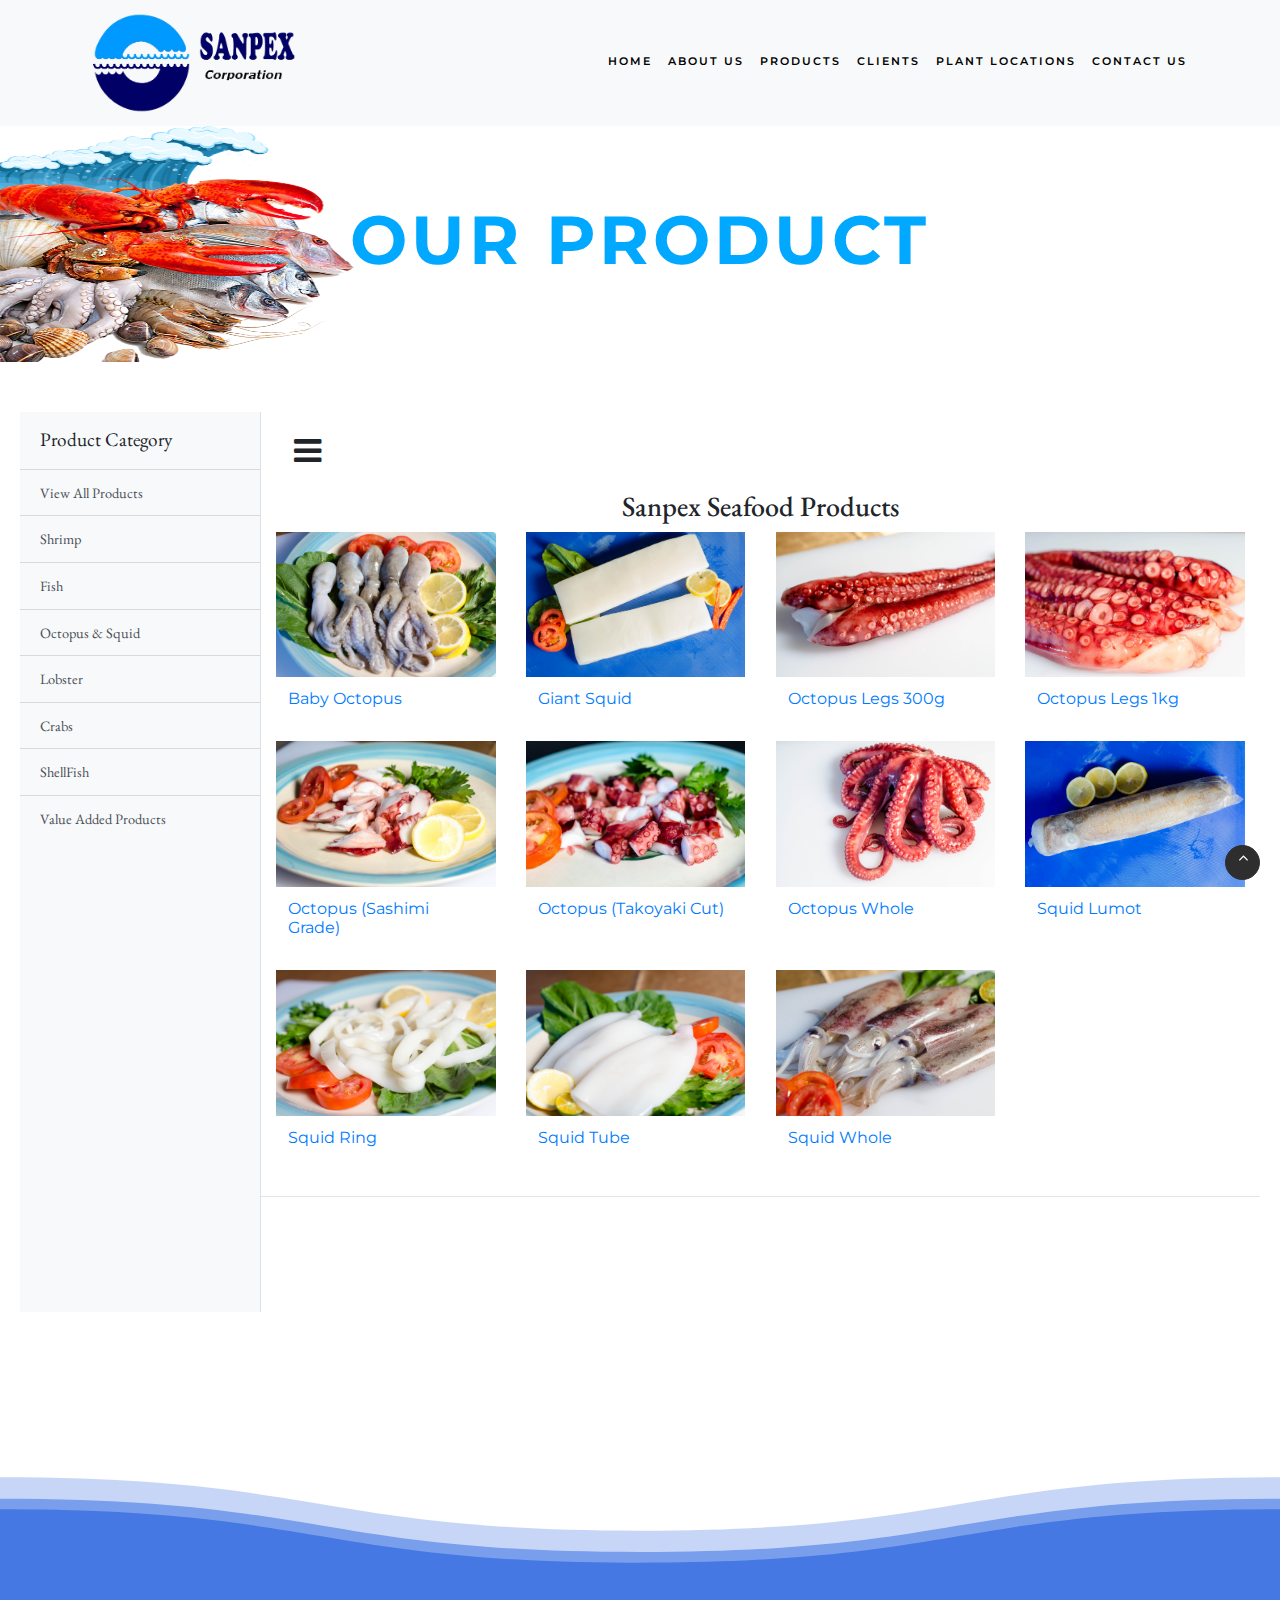
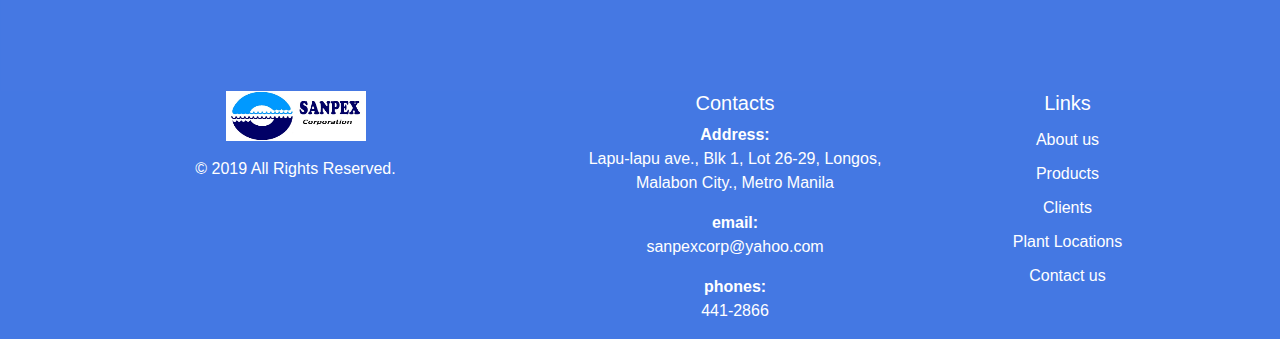
<file: octopus.html>
<!DOCTYPE HTML>
  <html lang="en">
    <title>Our Sea Food products that we import and exports inside and outside the philippines - Sanpex Corporation</title>
    <meta name="Description" content=" is one of the leading Companies that cater to the Food Service industry in the Philippines. We provide local and imported ">
    <meta name="robots" content="index, follow">
    <link rel="canonical" href="https://www.sanpexcorporation.com/" />
    <meta name="viewport" content="width=device-width, initial-scale=1, maximum-scale=1, user-scalable=no">
    <!-- Custom CSS for the website -->
    <link rel="stylesheet" href="./includes/css/style.css">
    <!-- Bootstrap Core CSS -->
    <link rel="stylesheet" href="https://stackpath.bootstrapcdn.com/bootstrap/4.3.1/css/bootstrap.min.css" integrity="sha384-ggOyR0iXCbMQv3Xipma34MD+dH/1fQ784/j6cY/iJTQUOhcWr7x9JvoRxT2MZw1T" crossorigin="anonymous">
    <link href="https://fonts.googleapis.com/css?family=EB+Garamond|Montserrat" rel="stylesheet">
    <link rel="stylesheet" type="text/css" href="https://cdnjs.cloudflare.com/ajax/libs/animate.css/3.5.2/animate.css">
    <link rel="stylesheet" href="https://stackpath.bootstrapcdn.com/font-awesome/4.7.0/css/font-awesome.min.css">
    <link rel="stylesheet" href="https://use.fontawesome.com/releases/v5.8.1/css/all.css" integrity="sha384-50oBUHEmvpQ+1lW4y57PTFmhCaXp0ML5d60M1M7uH2+nqUivzIebhndOJK28anvf" crossorigin="anonymous">
    <link href="https://fonts.googleapis.com/css?family=Poppins" rel="stylesheet">
    <script src="./includes/js/jquery.min.js"></script>
    <script src="./includes/js/bootstrap.min.js"></script>
    <script async src="//pagead2.googlesyndication.com/pagead/js/adsbygoogle.js"></script>
    <script>
      (adsbygoogle = window.adsbygoogle || []).push({
        google_ad_client: "ca-pub-1866671492529772",
        enable_page_level_ads: true
      });
    </script>


</head>
<body>
<nav class="navbar navbar-expand-lg sticky-top navbar-light bg-light">
  <div class="container">
    <a class="navbar-brand" href="#">
    <img src="./includes/img/sanpex.png" class="d-inline-block align-top brand-logo img-fluid" alt="Sanpex Corporation Logo"></a>
    <button class="navbar-toggler" type="button" data-toggle="collapse" data-target="#navbarResponsive" aria-controls="navbarResponsive" aria-expanded="false" aria-label="Toggle navigation"><span class="navbar-toggler-icon"></span></button>
      <div class="collapse navbar-collapse" id="navbarResponsive">
        <ul class="navbar-nav ml-auto">
          <li class="nav-item active"><a class="nav-link" href="index.html">Home</a></li>
          <li class="nav-item"><a class="nav-link" href="about.html">About us</a></li>
          <li class="nav-item"><a class="nav-link" href="products.html">Products</a></li>
          <li class="nav-item"><a class="nav-link" href="clients.html">Clients</a></li>
          <li class="nav-item"><a class="nav-link" href="location.html">Plant Locations</a></li>
          <li class="nav-item"><a class="nav-link" href="contact.html">Contact us</a></li>
        </ul>
      </div>
  </div>
</nav>
<main class="scroll-animations" id="">
  <header class="product-section-banner">
    <div class="container">
        <div class="row">
        <div class="col-md-12 text-center ">
            <h1 class="header-title text-uppercase">Our Product</h1>
        </div>
        </div>
    </div>
  </header>
<div class="section-container animated">
  <div class="d-flex" id="wrapper">

    <!-- Sidebar -->
    <div class="bg-light border-right" id="sidebar-wrapper">
      <div class="sidebar-heading">Product Category </div>
      <div class="list-group list-group-flush">
        <a href="products.html" class="list-group-item list-group-item-action bg-light">View All Products</a>
        <a href="shrimp.html" class="list-group-item list-group-item-action bg-light">Shrimp</a>
        <a href="fish.html" class="list-group-item list-group-item-action bg-light">Fish</a>
        <a href="octopus.html" class="list-group-item list-group-item-action bg-light">Octopus &  Squid</a>
        <a href="lobster.html" class="list-group-item list-group-item-action bg-light">Lobster</a>
        <a href="crabs.html" class="list-group-item list-group-item-action bg-light">Crabs</a>
        <a href="shells.html" class="list-group-item list-group-item-action bg-light">ShellFish</a>
        <a href="vap.html" class="list-group-item list-group-item-action bg-light">Value Added Products </a>
      </div>
    </div>
    <!-- /#sidebar-wrapper -->

    <!-- Page Content -->
    <div id="page-content-wrapper">

      <nav class="navbar navbar-expand-lg navbar-light">
      <button class="btn btn-default" id="menu-toggle"><i class="fa fa-navicon fa-2x py-2 p-1"></i></button>

      </nav>

      <div class="container-fluid">
        <h3 class="h3 text-center">Sanpex Seafood Products</h3>
        <div class="row">
          <div class="col-md-3 col-sm-6 col-xs-12">
                <div class="product-grid9">
                    <div class="product-image9">
                        <a href="#" data-toggle="modal" data-target="#myModal">
                            <img class="pic1 img-fluid" src="./includes/img/Baby Octopus/t1.jpg">
                            <img class="pic2 img-fluid" src="./includes/img/Baby Octopus/t2.jpg">
                        </a>
                        <a href="#" class="fa fa-search product-full-view" data-toggle="modal" data-target="#myModal"></a>
                    </div>
                    <div class="product-content">
                        <h3 class="title"><a href="#">Baby Octopus</a></h3>
                    </div>
                </div>
            <!-- product modal  -->
            <div id="myModal" class="modal fade" tabindex="-1" role="dialog" aria-labelledby="myModalLabel" aria-hidden="true">
              <div class="modal-dialog modal-lg">
                <div class="modal-content">
                    <div class="modal-header">
                        <h5 class="modal-title" id="exampleModalCenterTitle">Baby Octopus</h5>
                        <button type="button" class="close" data-dismiss="modal" aria-label="Close">
                        <span aria-hidden="true">&times;</span>
                        </button>
                    </div>
                    <div class="modal-body">
                      <div class="container-fluid">
                        <div class="row">
                          <div class="col-md-7 col-sm-6 col-xs-12">
                            <figure>
                              <img src="./includes/img/Baby Octopus/t.jpg" class="img-fluid img-thumbnail">
                            </figure>
                          </div>
                          <div class="col-md-5 col-sm-6 col-xs-12">
                                <dl class="param param-feature">
                                  <dt class="playfair">Scientific Name:</dt>
                                  <dd>Portunus Armatus</dd>
                                </dl>  <!-- item-property-hor .// -->
                                <dl class="param param-feature">
                                  <dt class="playfair">Sizes:</dt>
                                  <dd>100-150g, 150-300g</dd>
                                </dl>  <!-- item-property-hor .// -->
                                <dl class="param param-feature">
                                  <dt class="playfair">Packaging:</dt>
                                  <dd>IQF/10kgs</dd>
                                </dl>  <!-- item-property-hor .// -->
                                <dl class="param param-feature">
                                  <dt class="playfair">Source:</dt>
                                  <dd>Palawan</dd>
                                </dl>  <!-- item-property-hor .// -->
                          </div>   
                        </div>    
                      </div>
                    </div>
                    <div class="modal-footer">
                        <button type="button" class="btn btn-secondary" data-dismiss="modal">Close</button>
                    </div>
                </div>
              </div>
            </div>
          </div>
          <!-- Baby Octopus -->
          <div class="col-md-3 col-sm-6 col-xs-12">
                <div class="product-grid9">
                    <div class="product-image9">
                        <a href="#" data-toggle="modal" data-target="#myModal10">
                            <img class="pic1 img-fluid" src="./includes/img/Giant Squid/k.jpg">
                            <img class="pic2 img-fluid" src="./includes/img/Giant Squid/k2.jpg">
                        </a>
                        <a href="#" class="fa fa-search product-full-view" data-toggle="modal" data-target="#myModal10"></a>
                    </div>
                    <div class="product-content">
                        <h3 class="title"><a href="#">Giant Squid</a></h3>
                    </div>
                </div>
            <!-- product modal  -->
            <div id="myModal10" class="modal fade" tabindex="-1" role="dialog" aria-labelledby="myModalLabel" aria-hidden="true">
              <div class="modal-dialog modal-lg">
                <div class="modal-content">
                    <div class="modal-header">
                        <h5 class="modal-title" id="exampleModalCenterTitle">Giant Squid</h5>
                        <button type="button" class="close" data-dismiss="modal" aria-label="Close">
                        <span aria-hidden="true">&times;</span>
                        </button>
                    </div>
                    <div class="modal-body">
                      <div class="container-fluid">
                        <div class="row">
                          <div class="col-md-7 col-sm-6 col-xs-12">
                            <figure>
                              <img src="./includes/img/Giant Squid/k1.jpg" class="img-fluid img-thumbnail">
                            </figure>
                          </div>
                          <div class="col-md-5 col-sm-6 col-xs-12">
                              <dl class="item-property">
                                  
                                <dl class="param param-feature">
                                  <dt class="playfair">Scientific Name:</dt>
                                  <dd>Architeuthis</dd>
                                </dl>  <!-- item-property-hor .// -->
                                <dl class="param param-feature">
                                  <dt class="playfair">Sizes:</dt>
                                  <dd>200g</dd>
                                </dl>  <!-- item-property-hor .// -->
                                <dl class="param param-feature">
                                  <dt class="playfair">Packaging:</dt>
                                  <dd></dd>
                                </dl>  <!-- item-property-hor .// -->
                                <dl class="param param-feature">
                                  <dt class="playfair">Source:</dt>
                                  <dd>Navotas/Palawan</dd>
                                </dl>  <!-- item-property-hor .// -->
                          </div>   
                        </div>    
                      </div>
                    </div>
                    <div class="modal-footer">
                        <button type="button" class="btn btn-secondary" data-dismiss="modal">Close</button>
                    </div>
                </div>
              </div>
            </div>
          </div>
          <!-- Giant Squid -->
          <div class="col-md-3 col-sm-6 col-xs-12">
                <div class="product-grid9">
                    <div class="product-image9">
                        <a href="#" data-toggle="modal" data-target="#myModal12">
                            <img class="pic1 img-fluid" src="./includes/img/Octopus Leg 300g/c.jpg">
                            <img class="pic2 img-fluid" src="./includes/img/Octopus Leg 300g/c2.jpg">
                        </a>
                        <a href="#" class="fa fa-search product-full-view" data-toggle="modal" data-target="#myModal12"></a>
                    </div>
                    <div class="product-content">
                        <h3 class="title"><a href="#">Octopus Legs 300g</a></h3>
                    </div>
                </div>
            <!-- product modal  -->
            <div id="myModal12" class="modal fade" tabindex="-1" role="dialog" aria-labelledby="myModalLabel" aria-hidden="true">
              <div class="modal-dialog modal-lg">
                <div class="modal-content">
                    <div class="modal-header">
                        <h5 class="modal-title" id="exampleModalCenterTitle">Octopus Legs 300g</h5>
                        <button type="button" class="close" data-dismiss="modal" aria-label="Close">
                        <span aria-hidden="true">&times;</span>
                        </button>
                    </div>
                    <div class="modal-body">
                      <div class="container-fluid">
                        <div class="row">
                          <div class="col-md-7 col-sm-6 col-xs-12">
                            <figure>
                              <img src="./includes/img/Octopus Leg 300g/c1.jpg" class="img-fluid img-thumbnail">
                            </figure>
                          </div>
                          <div class="col-md-5 col-sm-6 col-xs-12">
                                <dl class="param param-feature">
                                  <dt class="playfair">Scientific Name:</dt>
                                  <dd>Octopus Vulgaris</dd>
                                </dl>  <!-- item-property-hor .// -->
                                <dl class="param param-feature">
                                  <dt class="playfair">Sizes:</dt>
                                  <dd>300g</dd>
                                </dl>  <!-- item-property-hor .// -->
                                <dl class="param param-feature">
                                  <dt class="playfair">Packaging:</dt>
                                  <dd>IQF/10kgs</dd>
                                </dl>  <!-- item-property-hor .// -->
                                <dl class="param param-feature">
                                  <dt class="playfair">Source:</dt>
                                  <dd>Navotas/Palawan</dd>
                                </dl>  <!-- item-property-hor .// -->
                          </div>   
                        </div>    
                      </div>
                    </div>
                    <div class="modal-footer">
                        <button type="button" class="btn btn-secondary" data-dismiss="modal">Close</button>
                    </div>
                </div>
              </div>
            </div>
          </div>
          <!-- Octopus Legs 300g -->
          <div class="col-md-3 col-sm-6 col-xs-12">
                <div class="product-grid9">
                    <div class="product-image9">
                        <a href="#" data-toggle="modal" data-target="#myModal13">
                            <img class="pic1 img-fluid" src="./includes/img/Octopus Legs (1kg)/e1.jpg">
                            <img class="pic2 img-fluid" src="./includes/img/Octopus Legs (1kg)/e2.jpg">
                        </a>
                        <a href="#" class="fa fa-search product-full-view" data-toggle="modal" data-target="#myModal13"></a>
                    </div>
                    <div class="product-content">
                        <h3 class="title"><a href="#">Octopus Legs 1kg</a></h3>
                    </div>
                </div>
            <!-- product modal  -->
            <div id="myModal13" class="modal fade" tabindex="-1" role="dialog" aria-labelledby="myModalLabel" aria-hidden="true">
              <div class="modal-dialog modal-lg">
                <div class="modal-content">
                    <div class="modal-header">
                        <h5 class="modal-title" id="exampleModalCenterTitle">Octopus Legs 1kg</h5>
                        <button type="button" class="close" data-dismiss="modal" aria-label="Close">
                        <span aria-hidden="true">&times;</span>
                        </button>
                    </div>
                    <div class="modal-body">
                      <div class="container-fluid">
                        <div class="row">
                          <div class="col-md-7 col-sm-6 col-xs-12">
                            <figure>
                              <img src="./includes/img/Octopus Legs (1kg)/e.jpg" class="img-fluid img-thumbnail">
                            </figure>
                          </div>
                          <div class="col-md-5 col-sm-6 col-xs-12">
                                <dl class="param param-feature">
                                  <dt class="playfair">Scientific Name:</dt>
                                  <dd>Octopus Vulgaris</dd>
                                </dl>  <!-- item-property-hor .// -->
                                <dl class="param param-feature">
                                  <dt class="playfair">Sizes:</dt>
                                  <dd>1kg</dd>
                                </dl>  <!-- item-property-hor .// -->
                                <dl class="param param-feature">
                                  <dt class="playfair">Packaging:</dt>
                                  <dd>IQF/10kgs</dd>
                                </dl>  <!-- item-property-hor .// -->
                                <dl class="param param-feature">
                                  <dt class="playfair">Source:</dt>
                                  <dd>Navotas/Palawan</dd>
                                </dl>  <!-- item-property-hor .// -->
                          </div>   
                        </div>    
                      </div>
                    </div>
                    <div class="modal-footer">
                        <button type="button" class="btn btn-secondary" data-dismiss="modal">Close</button>
                    </div>
                </div>
              </div>
            </div>
          </div>
          <!-- Octopus Legs 1kg -->
          <div class="col-md-3 col-sm-6 col-xs-12">
                <div class="product-grid9">
                    <div class="product-image9">
                        <a href="#" data-toggle="modal" data-target="#myModal14">
                            <img class="pic1 img-fluid" src="./includes/img/Octopus(Salad Cut)/b.jpg">
                            <img class="pic2 img-fluid" src="./includes/img/Octopus(Salad Cut)/b1.jpg">
                        </a>
                        <a href="#" class="fa fa-search product-full-view" data-toggle="modal" data-target="#myModal14"></a>
                    </div>
                    <div class="product-content">
                        <h3 class="title"><a href="#">Octopus (Sashimi Grade)</a></h3>
                    </div>
                </div>
            <!-- product modal  -->
            <div id="myModal14" class="modal fade" tabindex="-1" role="dialog" aria-labelledby="myModalLabel" aria-hidden="true">
              <div class="modal-dialog modal-lg">
                <div class="modal-content">
                    <div class="modal-header">
                        <h5 class="modal-title" id="exampleModalCenterTitle">Octopus (Sashimi Grade)</h5>
                        <button type="button" class="close" data-dismiss="modal" aria-label="Close">
                        <span aria-hidden="true">&times;</span>
                        </button>
                    </div>
                    <div class="modal-body">
                      <div class="container-fluid">
                        <div class="row">
                          <div class="col-md-7 col-sm-6 col-xs-12">
                            <figure>
                              <img src="./includes/img/Octopus(Salad Cut)/b2.jpg" class="img-fluid img-thumbnail">
                            </figure>
                          </div>
                          <div class="col-md-5 col-sm-6 col-xs-12">
                                <dl class="param param-feature">
                                  <dt class="playfair">Scientific Name:</dt>
                                  <dd>Octopus Vulgaris</dd>
                                </dl>  <!-- item-property-hor .// -->
                                <dl class="param param-feature">
                                  <dt class="playfair">Sizes:</dt>
                                  <dd>6g, 7g, 8g</dd>
                                </dl>  <!-- item-property-hor .// -->
                                <dl class="param param-feature">
                                  <dt class="playfair">Packaging:</dt>
                                  <dd>20pcs/pack</dd>
                                </dl>  <!-- item-property-hor .// -->
                                <dl class="param param-feature">
                                  <dt class="playfair">Source:</dt>
                                  <dd>Palawan</dd>
                                </dl>  <!-- item-property-hor .// -->
                          </div>   
                        </div>    
                      </div>
                    </div>
                    <div class="modal-footer">
                        <button type="button" class="btn btn-secondary" data-dismiss="modal">Close</button>
                    </div>
                </div>
              </div>
            </div>
          </div>
          <!-- Octopus (Sashimi Grade) -->
          <div class="col-md-3 col-sm-6 col-xs-12">
                <div class="product-grid9">
                    <div class="product-image9">
                        <a href="#" data-toggle="modal" data-target="#myModal15">
                            <img class="pic1 img-fluid" src="./includes/img/Octopus(Takoyaki Cut)/a.jpg">
                            <img class="pic2 img-fluid" src="./includes/img/Octopus(Takoyaki Cut)/a2.jpg">
                        </a>
                        <a href="#" class="fa fa-search product-full-view" data-toggle="modal" data-target="#myModal15"></a>
                    </div>
                    <div class="product-content">
                        <h3 class="title"><a href="#">Octopus (Takoyaki Cut)</a></h3>
                    </div>
                </div>
            <!-- product modal  -->
            <div id="myModal15" class="modal fade" tabindex="-1" role="dialog" aria-labelledby="myModalLabel" aria-hidden="true">
              <div class="modal-dialog modal-lg">
                <div class="modal-content">
                    <div class="modal-header">
                        <h5 class="modal-title" id="exampleModalCenterTitle">Octopus (Takoyaki Cut)</h5>
                        <button type="button" class="close" data-dismiss="modal" aria-label="Close">
                        <span aria-hidden="true">&times;</span>
                        </button>
                    </div>
                    <div class="modal-body">
                      <div class="container-fluid">
                        <div class="row">
                          <div class="col-md-7 col-sm-6 col-xs-12">
                            <figure>
                              <img src="./includes/img/Octopus(Takoyaki Cut)/a1.jpg" class="img-fluid img-thumbnail">
                            </figure>
                          </div>
                          <div class="col-md-5 col-sm-6 col-xs-12">
                            <dl class="param param-feature">
                              <dt class="playfair">Scientific Name:</dt>
                              <dd>Octopus Vulgaris</dd>
                            </dl>  <!-- item-property-hor .// -->
                            <dl class="param param-feature">
                              <dt class="playfair">Sizes:</dt>
                              <dd></dd>
                            </dl>  <!-- item-property-hor .// -->
                            <dl class="param param-feature">
                              <dt class="playfair">Packaging:</dt>
                              <dd></dd>
                            </dl>  <!-- item-property-hor .// -->
                            <dl class="param param-feature">
                              <dt class="playfair">Source:</dt>
                              <dd>Palawan</dd>
                            </dl>  <!-- item-property-hor .// -->
                          </div>   
                        </div>    
                      </div>
                    </div>
                    <div class="modal-footer">
                        <button type="button" class="btn btn-secondary" data-dismiss="modal">Close</button>
                    </div>
                </div>
              </div>
            </div>
          </div>
          <!-- Octopus (Takoyaki Cut) -->
          <div class="col-md-3 col-sm-6 col-xs-12">
                <div class="product-grid9">
                    <div class="product-image9">
                        <a href="#" data-toggle="modal" data-target="#myModal16">
                            <img class="pic1 img-fluid" src="./includes/img/Octopus(Whole)/d1.jpg">
                            <img class="pic2 img-fluid" src="./includes/img/Octopus(Whole)/d2.jpg">
                        </a>
                        <a href="#" class="fa fa-search product-full-view" data-toggle="modal" data-target="#myModal16"></a>
                    </div>
                    <div class="product-content">
                        <h3 class="title"><a href="#">Octopus Whole</a></h3>
                    </div>
                </div>
            <!-- product modal  -->
            <div id="myModal16" class="modal fade" tabindex="-1" role="dialog" aria-labelledby="myModalLabel" aria-hidden="true">
              <div class="modal-dialog modal-lg">
                <div class="modal-content">
                    <div class="modal-header">
                        <h5 class="modal-title" id="exampleModalCenterTitle">Octopus Whole</h5>
                        <button type="button" class="close" data-dismiss="modal" aria-label="Close">
                        <span aria-hidden="true">&times;</span>
                        </button>
                    </div>
                    <div class="modal-body">
                      <div class="container-fluid">
                        <div class="row">
                          <div class="col-md-7 col-sm-6 col-xs-12">
                            <figure>
                              <img src="./includes/img/Octopus(Whole)/d3.jpg" class="img-fluid img-thumbnail">
                            </figure>
                          </div>
                          <div class="col-md-5 col-sm-6 col-xs-12">
                            <dl class="param param-feature">
                              <dt class="playfair">Scientific Name:</dt>
                              <dd>Octopus Vulgaris</dd>
                            </dl>  <!-- item-property-hor .// -->
                            <dl class="param param-feature">
                              <dt class="playfair">Sizes:</dt>
                              <dd>1 - 2kg, 2kg - up</dd>
                            </dl>  <!-- item-property-hor .// -->
                            <dl class="param param-feature">
                              <dt class="playfair">Packaging:</dt>
                              <dd>IQF/10KGS</dd>
                            </dl>  <!-- item-property-hor .// -->
                            <dl class="param param-feature">
                              <dt class="playfair">Source:</dt>
                              <dd>Palawan</dd>
                            </dl>  <!-- item-property-hor .// -->
                          </div>   
                        </div>    
                      </div>
                    </div>
                    <div class="modal-footer">
                        <button type="button" class="btn btn-secondary" data-dismiss="modal">Close</button>
                    </div>
                </div>
              </div>
            </div>
          </div>
          <!-- Octopus Whole -->
          <div class="col-md-3 col-sm-6 col-xs-12">
                <div class="product-grid9">
                    <div class="product-image9">
                        <a href="#" data-toggle="modal" data-target="#myModal23">
                            <img class="pic1 img-fluid" src="./includes/img/Squid Lumot(Frozen)/n1.jpg">
                            <img class="pic2 img-fluid" src="./includes/img/Squid Lumot(Frozen)/n2.jpg">
                        </a>
                        <a href="#" class="fa fa-search product-full-view" data-toggle="modal" data-target="#myModal23"></a>
                    </div>
                    <div class="product-content">
                        <h3 class="title"><a href="#">Squid Lumot</a></h3>
                    </div>
                </div>
            <!-- product modal  -->
            <div id="myModal23" class="modal fade" tabindex="-1" role="dialog" aria-labelledby="myModalLabel" aria-hidden="true">
              <div class="modal-dialog modal-lg">
                <div class="modal-content">
                    <div class="modal-header">
                        <h5 class="modal-title" id="exampleModalCenterTitle">Squid Lumot</h5>
                        <button type="button" class="close" data-dismiss="modal" aria-label="Close">
                        <span aria-hidden="true">&times;</span>
                        </button>
                    </div>
                    <div class="modal-body">
                      <div class="container-fluid">
                        <div class="row">
                          <div class="col-md-7 col-sm-6 col-xs-12">
                            <figure>
                              <img src="./includes/img/Squid Lumot(Frozen)/n.jpg" class="img-fluid img-thumbnail">
                            </figure>
                          </div>
                          <div class="col-md-5 col-sm-6 col-xs-12">
                                <dl class="param param-feature">
                                  <dt class="playfair">Scientific Name:</dt>
                                  <dd></dd>
                                </dl>  <!-- item-property-hor .// -->
                                <dl class="param param-feature">
                                  <dt class="playfair">Sizes:</dt>
                                  <dd></dd>
                                </dl>  <!-- item-property-hor .// -->
                                <dl class="param param-feature">
                                  <dt class="playfair">Packaging:</dt>
                                  <dd></dd>
                                </dl>  <!-- item-property-hor .// -->
                                <dl class="param param-feature">
                                  <dt class="playfair">Source:</dt>
                                  <dd></dd>
                                </dl>  <!-- item-property-hor .// -->
                          </div>   
                        </div>    
                      </div>
                    </div>
                    <div class="modal-footer">
                        <button type="button" class="btn btn-secondary" data-dismiss="modal">Close</button>
                    </div>
                </div>
              </div>
            </div>
          </div>
          <!-- Squid Lumot -->
          <div class="col-md-3 col-sm-6 col-xs-12">
                <div class="product-grid9">
                    <div class="product-image9">
                        <a href="#" data-toggle="modal" data-target="#myModal24">
                            <img class="pic1 img-fluid" src="./includes/img/Squid Ring/r1.jpg">
                            <img class="pic2 img-fluid" src="./includes/img/Squid Ring/r2.jpg">
                        </a>
                        <a href="#" class="fa fa-search product-full-view" data-toggle="modal" data-target="#myModal24"></a>
                    </div>
                    <div class="product-content">
                        <h3 class="title"><a href="#">Squid Ring</a></h3>
                    </div>
                </div>
            <!-- product modal  -->
            <div id="myModal24" class="modal fade" tabindex="-1" role="dialog" aria-labelledby="myModalLabel" aria-hidden="true">
              <div class="modal-dialog modal-lg">
                <div class="modal-content">
                    <div class="modal-header">
                        <h5 class="modal-title" id="exampleModalCenterTitle">Squid Ring</h5>
                        <button type="button" class="close" data-dismiss="modal" aria-label="Close">
                        <span aria-hidden="true">&times;</span>
                        </button>
                    </div>
                    <div class="modal-body">
                      <div class="container-fluid">
                        <div class="row">
                          <div class="col-md-7 col-sm-6 col-xs-12">
                            <figure>
                              <img src="./includes/img/Squid Ring/r.jpg" class="img-fluid img-thumbnail">
                            </figure>
                          </div>
                          <div class="col-md-5 col-sm-6 col-xs-12">
                                <dl class="param param-feature">
                                  <dt class="playfair">Scientific Name:</dt>
                                  <dd>Decapodiformes</dd>
                                </dl>  <!-- item-property-hor .// -->
                                <dl class="param param-feature">
                                  <dt class="playfair">Sizes:</dt>
                                  <dd>1cm , 2cm </dd>
                                </dl>  <!-- item-property-hor .// -->
                                <dl class="param param-feature">
                                  <dt class="playfair">Packaging:</dt>
                                  <dd>IQF/10kgs</dd>
                                </dl>  <!-- item-property-hor .// -->
                                <dl class="param param-feature">
                                  <dt class="playfair">Source:</dt>
                                  <dd>Navotas/Palawan</dd>
                                </dl>  <!-- item-property-hor .// -->
                          </div>   
                        </div>    
                      </div>
                    </div>
                    <div class="modal-footer">
                        <button type="button" class="btn btn-secondary" data-dismiss="modal">Close</button>
                    </div>
                </div>
              </div>
            </div>
          </div>
          <!-- Squid Ring -->
          <div class="col-md-3 col-sm-6 col-xs-12">
                <div class="product-grid9">
                    <div class="product-image9">
                        <a href="#" data-toggle="modal" data-target="#myModal25">
                            <img class="pic1 img-fluid" src="./includes/img/Squid Tube(Frozen)/p2.jpg">
                            <img class="pic2 img-fluid" src="./includes/img/Squid Tube(Frozen)/p1.jpg">
                        </a>
                        <a href="#" class="fa fa-search product-full-view" data-toggle="modal" data-target="#myModal25"></a>
                    </div>
                    <div class="product-content">
                        <h3 class="title"><a href="#">Squid Tube</a></h3>
                    </div>
                </div>
            <!-- product modal  -->
            <div id="myModal25" class="modal fade" tabindex="-1" role="dialog" aria-labelledby="myModalLabel" aria-hidden="true">
              <div class="modal-dialog modal-lg">
                <div class="modal-content">
                    <div class="modal-header">
                        <h5 class="modal-title" id="exampleModalCenterTitle">Squid Tube</h5>
                        <button type="button" class="close" data-dismiss="modal" aria-label="Close">
                        <span aria-hidden="true">&times;</span>
                        </button>
                    </div>
                    <div class="modal-body">
                      <div class="container-fluid">
                        <div class="row">
                          <div class="col-md-7 col-sm-6 col-xs-12">
                            <figure>
                              <img src="./includes/img/Squid Tube(Frozen)/p.jpg" class="img-fluid img-thumbnail">
                            </figure>
                          </div>
                          <div class="col-md-5 col-sm-6 col-xs-12">
                              <dl class="item-property">
                                  <dt>Description</dt>
                                    <dd><p>Here goes description consectetur adipisicing elit, sed do eiusmod
                                      tempor incididunt ut labore et dolore magna aliqua. Ut enim ad minim veniam,
                                      quis nostrud exercitation ullamco </p></dd>
                                </dl>
                                <dl class="param param-feature">
                                  <dt class="playfair">Scientific Name:</dt>
                                  <dd>Decapodiformes</dd>
                                </dl>  <!-- item-property-hor .// -->
                                <dl class="param param-feature">
                                  <dt class="playfair">Sizes:</dt>
                                  <dd></dd>
                                </dl>  <!-- item-property-hor .// -->
                                <dl class="param param-feature">
                                  <dt class="playfair">Packaging:</dt>
                                  <dd>IQF/10kgs</dd>
                                </dl>  <!-- item-property-hor .// -->
                                <dl class="param param-feature">
                                  <dt class="playfair">Source:</dt>
                                  <dd>Navotas/Palawan</dd>
                                </dl>  <!-- item-property-hor .// -->
                          </div>   
                        </div>    
                      </div>
                    </div>
                    <div class="modal-footer">
                        <button type="button" class="btn btn-secondary" data-dismiss="modal">Close</button>
                    </div>
                </div>
              </div>
            </div>
          </div>
          <!-- Squid Tube -->
          <div class="col-md-3 col-sm-6 col-xs-12">
                <div class="product-grid9">
                    <div class="product-image9">
                        <a href="#" data-toggle="modal" data-target="#myModal26">
                            <img class="pic1 img-fluid" src="./includes/img/Squid Whole/x1.jpg">
                            <img class="pic2 img-fluid" src="./includes/img/Squid Whole/x2.jpg">
                        </a>
                        <a href="#" class="fa fa-search product-full-view" data-toggle="modal" data-target="#myModal26"></a>
                    </div>
                    <div class="product-content">
                        <h3 class="title"><a href="#">Squid Whole</a></h3>
                    </div>
                </div>
            <!-- product modal  -->
            <div id="myModal26" class="modal fade" tabindex="-1" role="dialog" aria-labelledby="myModalLabel" aria-hidden="true">
              <div class="modal-dialog modal-lg">
                <div class="modal-content">
                    <div class="modal-header">
                        <h5 class="modal-title" id="exampleModalCenterTitle">Squid Whole</h5>
                        <button type="button" class="close" data-dismiss="modal" aria-label="Close">
                        <span aria-hidden="true">&times;</span>
                        </button>
                    </div>
                    <div class="modal-body">
                      <div class="container-fluid">
                        <div class="row">
                          <div class="col-md-7 col-sm-6 col-xs-12">
                            <figure>
                              <img src="./includes/img/Squid Whole/x.jpg" class="img-fluid img-thumbnail">
                            </figure>
                          </div>
                          <div class="col-md-5 col-sm-6 col-xs-12">
                                <dl class="param param-feature">
                                  <dt class="playfair">Scientific Name:</dt>
                                  <dd>Decapodiformes</dd>
                                </dl>  <!-- item-property-hor .// -->
                                <dl class="param param-feature">
                                  <dt class="playfair">Sizes:</dt>
                                  <dd></dd>
                                </dl>  <!-- item-property-hor .// -->
                                <dl class="param param-feature">
                                  <dt class="playfair">Packaging:</dt>
                                  <dd>IQF/10kgs</dd>
                                </dl>  <!-- item-property-hor .// -->
                                <dl class="param param-feature">
                                  <dt class="playfair">Source:</dt>
                                  <dd>Palawan</dd>
                                </dl>  <!-- item-property-hor .// -->
                          </div>   
                        </div>    
                      </div>
                    </div>
                    <div class="modal-footer">
                        <button type="button" class="btn btn-secondary" data-dismiss="modal">Close</button>
                    </div>
                </div>
              </div>
            </div>
          </div>
          <!-- Squid Whole -->
        </div>

      </div>
       <hr> 
    </div>
    <!-- /#page-content-wrapper -->
  </div>
    <!-- /#d-flex -->

  </div>
  <!-- /#container -->

</main>
<footer class="footer-classic footer-section">
<svg viewBox="0 0 120 28">
 <defs> 
   <mask id="xxx">
     <circle cx="7" cy="12" r="40" fill="#fff" />
   </mask>
   
   <filter id="goo">
      <feGaussianBlur in="SourceGraphic" stdDeviation="2" result="blur" />
      <feColorMatrix in="blur" mode="matrix" values="
           1 0 0 0 0  
           0 1 0 0 0  
           0 0 1 0 0  
           0 0 0 13 -9" result="goo" />
      <feBlend in="SourceGraphic" in2="goo" />
  	</filter>
     <path id="wave" d="M 0,10 C 30,10 30,15 60,15 90,15 90,10 120,10 150,10 150,15 180,15 210,15 210,10 240,10 v 28 h -240 z" />
  </defs> 

   <use id="wave3" class="wave" xlink:href="#wave" x="0" y="-2" ></use> 
   <use id="wave2" class="wave" xlink:href="#wave" x="0" y="0" ></use>
 
  <g class="gooeff">
  <circle class="drop drop1" cx="20" cy="2" r="1.8"  />
  <circle class="drop drop2" cx="25" cy="2.5" r="1.5"  />
  <circle class="drop drop3" cx="16" cy="2.8" r="1.2"  />
    <use id="wave1" class="wave" xlink:href="#wave" x="0" y="1" />
  
    <!-- g mask="url(#xxx)">
    <path   id="wave1"  class="wave" d="M 0,10 C 30,10 30,15 60,15 90,15 90,10 120,10 150,10 150,15 180,15 210,15 210,10 240,10 v 28 h -240 z" />
    </g>
  </g -->

</svg>
<div class="bg-wave">
  <div class="container">
    <div class="row ">
      <div class="col-md-4 col-xl-5">
        <div class="pr-xl-4"><a class="brand img-fluid" href="index.html"><img class="brand-logo-light" src="./includes/img/sampex.jpg" alt="" width="140" height="50" ></a>
          <p></p>
          <!-- Rights-->
          <p class="rights">&copy; 2019 All Rights Reserved. </p>
        </div>
      </div>
      <div class="col-md-4">
        <h5>Contacts</h5>
        <dl class="contact-list">
          <dt>Address:</dt>
          <dd>Lapu-lapu ave., Blk 1, Lot 26-29, Longos, Malabon City., Metro Manila</dd>
        </dl>
        <dl class="contact-list">
          <dt>email:</dt>
          <dd><a href="mailto:#">sanpexcorp@yahoo.com</a></dd>
        </dl>
        <dl class="contact-list">
          <dt>phones:</dt>
          <dd><a href="tel:#">441-2866</a></a>
          </dd>
        </dl>
      </div>
      <div class="col-md-4 col-xl-3">
        <h5>Links</h5>
        <ul class="nav-list">
          <li><a href="about.html">About us</a></li>
          <li><a href="products.html">Products</a></li>
          <li><a href="clients.html">Clients</a></li>
          <li><a href="location.html">Plant Locations</a></li>
          <li><a href="contact.html">Contact us</a></li>
        </ul>
      </div>
    </div>
  </div>
</div>
</footer>
<div id="back-to-top" class="back-to-top">
    <a href="#wrapper" class="btn btn-dark" title="Back to Top" style="display: block;">
        <i class="fa fa-angle-up"></i>
    </a>
</div>
  <script src="https://cdnjs.cloudflare.com/ajax/libs/popper.js/1.14.7/umd/popper.min.js" integrity="sha384-UO2eT0CpHqdSJQ6hJty5KVphtPhzWj9WO1clHTMGa3JDZwrnQq4sF86dIHNDz0W1" crossorigin="anonymous"></script>
  <script>
  $(document).ready(function() {
      // Transition effect for navbar 
      $(window).scroll(function() {
        // checks if window is scrolled more than 500px, adds/removes solid class
        if($(this).scrollTop() > 500) { 
            $('.navbar').addClass('affix');
        } else {
            $('.navbar').removeClass('affix');
        }
      });
});
  </script>
  <script type="text/javascript">
  $(document).ready(function() {
    // Check if element is scrolled into view
    function isScrolledIntoView(elem) {
      var docViewTop = $(window).scrollTop();
      var docViewBottom = docViewTop + $(window).height();
  
      var elemTop = $(elem).offset().top;
      var elemBottom = elemTop + $(elem).height();
  
      return ((elemBottom <= docViewBottom) && (elemTop >= docViewTop));
    }
    // If element is scrolled into view, fade it in
    $(window).scroll(function() {
      $('.scroll-animations .animated').each(function() {
        if (isScrolledIntoView(this) === true) {
          $(this).addClass('fadeInLeft');
        }
      });
    });
  });
  </script>
  <script>
  function centerModal() {
    $(this).css('display', 'block');
    var $dialog = $(this).find(".modal-dialog");
    var offset = ($(window).height() - $dialog.height()) / 2;
    // Center modal vertically in window
    $dialog.css("margin-top", offset);
    }

    $('.modal').on('show.bs.modal', centerModal);
    $(window).on("resize", function () {
        $('.modal:visible').each(centerModal);
    });
  </script>
    <!-- Menu Toggle Script -->
    <script>
        $("#menu-toggle").click(function(e) {
          e.preventDefault();
          $("#wrapper").toggleClass("toggled");
        });
      </script>
</body>
</html>
</file>
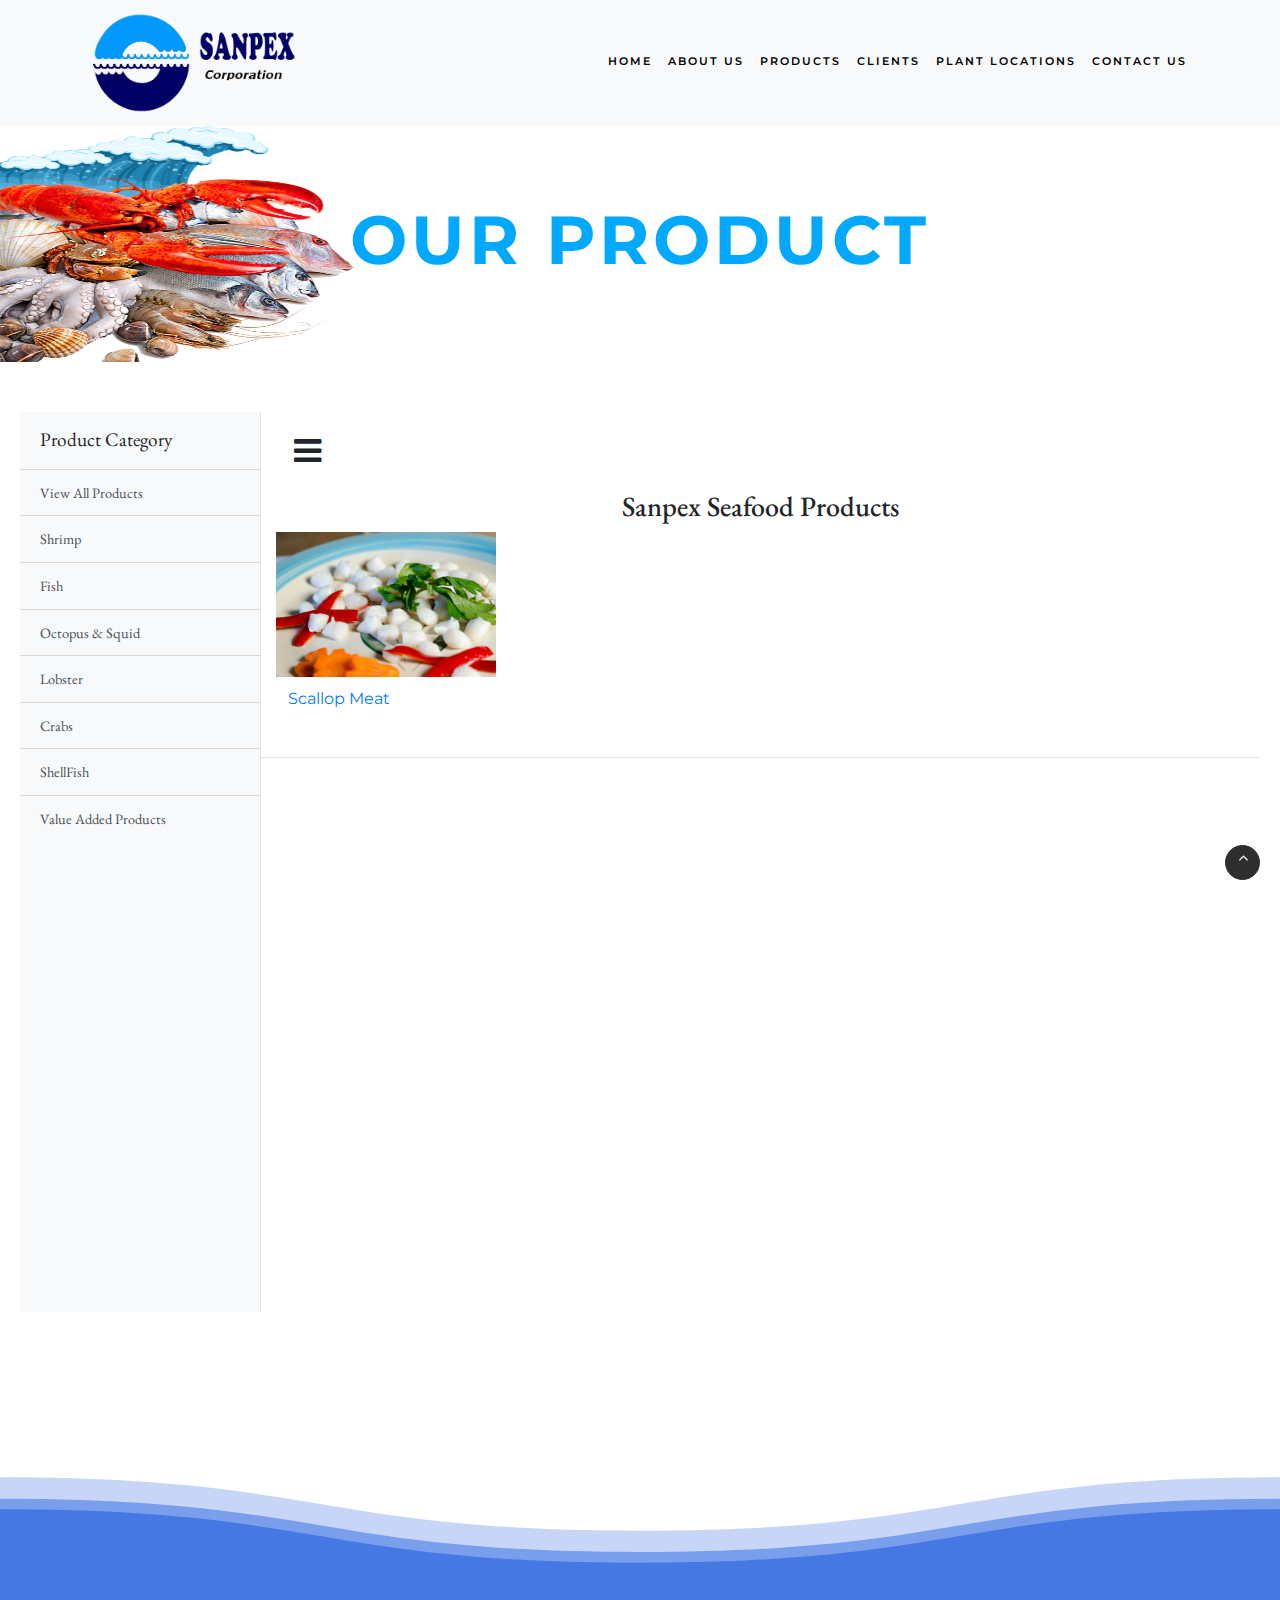
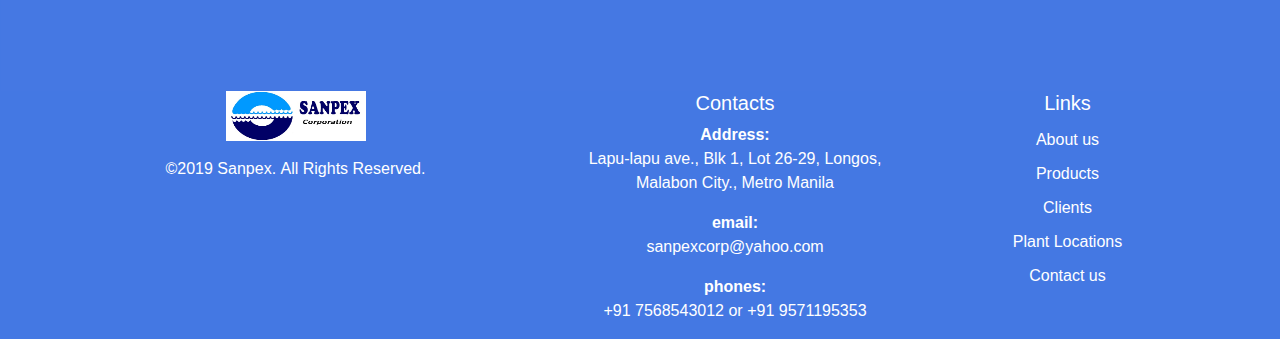
<file: shell.html>
<!DOCTYPE HTML>
<html>
  <html lang="en">
    <title>Our ShellFish products that we import and exports inside and outside the philippines</title>
    <meta name="viewport" content="width=device-width, initial-scale=1, maximum-scale=1, user-scalable=no">
    <!-- Custom CSS for the website -->
    <link rel="stylesheet" href="./includes/css/style.css">
    <!-- Bootstrap Core CSS -->
    <link rel="stylesheet" href="https://stackpath.bootstrapcdn.com/bootstrap/4.3.1/css/bootstrap.min.css" integrity="sha384-ggOyR0iXCbMQv3Xipma34MD+dH/1fQ784/j6cY/iJTQUOhcWr7x9JvoRxT2MZw1T" crossorigin="anonymous">
    <link href="https://fonts.googleapis.com/css?family=EB+Garamond|Montserrat" rel="stylesheet">
    <link rel="stylesheet" type="text/css" href="https://cdnjs.cloudflare.com/ajax/libs/animate.css/3.5.2/animate.css">
    <link rel="stylesheet" href="https://stackpath.bootstrapcdn.com/font-awesome/4.7.0/css/font-awesome.min.css">
    <link rel="stylesheet" href="https://use.fontawesome.com/releases/v5.8.1/css/all.css" integrity="sha384-50oBUHEmvpQ+1lW4y57PTFmhCaXp0ML5d60M1M7uH2+nqUivzIebhndOJK28anvf" crossorigin="anonymous">
    <link href="https://fonts.googleapis.com/css?family=Poppins" rel="stylesheet">
    <script src="./includes/js/jquery.min.js"></script>
    <script src="./includes/js/bootstrap.min.js"></script>
    <script async src="//pagead2.googlesyndication.com/pagead/js/adsbygoogle.js"></script>
    <script>
      (adsbygoogle = window.adsbygoogle || []).push({
        google_ad_client: "ca-pub-1866671492529772",
        enable_page_level_ads: true
      });
    </script>


</head>
<body>
<nav class="navbar navbar-expand-lg sticky-top navbar-light bg-light">
  <div class="container">
    <a class="navbar-brand" href="#">
    <img src="./includes/img/sanpex.png" class="d-inline-block align-top brand-logo img-fluid" alt="Sanpex Corporation Logo"></a>
    <button class="navbar-toggler" type="button" data-toggle="collapse" data-target="#navbarResponsive" aria-controls="navbarResponsive" aria-expanded="false" aria-label="Toggle navigation"><span class="navbar-toggler-icon"></span></button>
      <div class="collapse navbar-collapse" id="navbarResponsive">
        <ul class="navbar-nav ml-auto">
          <li class="nav-item active"><a class="nav-link" href="index.html">Home</a></li>
          <li class="nav-item"><a class="nav-link" href="about.html">About us</a></li>
          <li class="nav-item"><a class="nav-link" href="products.html">Products</a></li>
          <li class="nav-item"><a class="nav-link" href="clients.html">Clients</a></li>
          <li class="nav-item"><a class="nav-link" href="location.html">Plant Locations</a></li>
          <li class="nav-item"><a class="nav-link" href="contact.html">Contact us</a></li>
        </ul>
      </div>
  </div>
</nav>
<main class="scroll-animations" id="">
  <header class="product-section-banner">
    <div class="container">
        <div class="row">
        <div class="col-md-12 text-center ">
            <h1 class="header-title text-uppercase">Our Product</h1>
        </div>
        </div>
    </div>
  </header>
<div class="section-container animated">
  <div class="d-flex" id="wrapper">

    <!-- Sidebar -->
    <div class="bg-light border-right" id="sidebar-wrapper">
      <div class="sidebar-heading">Product Category </div>
      <div class="list-group list-group-flush">
        <a href="products.html" class="list-group-item list-group-item-action bg-light">View All Products</a>
        <a href="shrimp.html" class="list-group-item list-group-item-action bg-light">Shrimp</a>
        <a href="fish.html" class="list-group-item list-group-item-action bg-light">Fish</a>
        <a href="octopus.html" class="list-group-item list-group-item-action bg-light">Octopus &  Squid</a>
        <a href="lobster.html" class="list-group-item list-group-item-action bg-light">Lobster</a>
        <a href="crabs.html" class="list-group-item list-group-item-action bg-light">Crabs</a>
        <a href="shell.html`" class="list-group-item list-group-item-action bg-light">ShellFish</a>
        <a href="vap.html" class="list-group-item list-group-item-action bg-light">Value Added Products </a>
      </div>
    </div>
    <!-- /#sidebar-wrapper -->

    <!-- Page Content -->
    <div id="page-content-wrapper">

      <nav class="navbar navbar-expand-lg navbar-light">
      <button class="btn btn-default" id="menu-toggle"><i class="fa fa-navicon fa-2x py-2 p-1"></i></button>

      </nav>

      <div class="container-fluid">
        <h3 class="h3 text-center">Sanpex Seafood Products</h3>
        <div class="row">
          <div class="col-md-3 col-sm-6 col-xs-12">
                <div class="product-grid9">
                    <div class="product-image9">
                        <a href="#" data-toggle="modal" data-target="#myModal18">
                            <img class="pic1 img-fluid" src="./includes/img/Scallop Meat/y1.jpg">
                            <img class="pic2 img-fluid" src="./includes/img/Scallop Meat/y2.jpg">
                        </a>
                        <a href="#" class="fa fa-search product-full-view" data-toggle="modal" data-target="#myModal18"></a>
                    </div>
                    <div class="product-content">
                        <h3 class="title"><a href="#">Scallop Meat</a></h3>
                    </div>
                </div>
            <!-- product modal  -->
            <div id="myModal18" class="modal fade" tabindex="-1" role="dialog" aria-labelledby="myModalLabel" aria-hidden="true">
              <div class="modal-dialog modal-lg">
                <div class="modal-content">
                    <div class="modal-header">
                        <h5 class="modal-title" id="exampleModalCenterTitle">Scallop Meat</h5>
                        <button type="button" class="close" data-dismiss="modal" aria-label="Close">
                        <span aria-hidden="true">&times;</span>
                        </button>
                    </div>
                    <div class="modal-body">
                      <div class="container-fluid">
                        <div class="row">
                          <div class="col-md-7 col-sm-6 col-xs-12">
                            <figure>
                              <img src="./includes/img/Scallop Meat/y.jpg" class="img-fluid img-thumbnail">
                            </figure>
                          </div>
                          <div class="col-md-5 col-sm-6 col-xs-12">
                                <dl class="param param-feature">
                                  <dt class="playfair">Scientific Name:</dt>
                                  <dd></dd>
                                </dl>  <!-- item-property-hor .// -->
                                <dl class="param param-feature">
                                  <dt class="playfair">Sizes:</dt>
                                  <dd></dd>
                                </dl>  <!-- item-property-hor .// -->
                                <dl class="param param-feature">
                                  <dt class="playfair">Packaging:</dt>
                                  <dd></dd>
                                </dl>  <!-- item-property-hor .// -->
                                <dl class="param param-feature">
                                  <dt class="playfair">Source:</dt>
                                  <dd>Palawan</dd>
                                </dl>  <!-- item-property-hor .// -->
                          </div>   
                        </div>    
                      </div>
                    </div>
                    <div class="modal-footer">
                        <button type="button" class="btn btn-secondary" data-dismiss="modal">Close</button>
                    </div>
                </div>
              </div>
            </div>
          </div>
          <!-- Scallop Meat -->
        </div>

      </div>
       <hr> 
    </div>
    <!-- /#page-content-wrapper -->
  </div>
    <!-- /#d-flex -->

  </div>
  <!-- /#container -->

</main>
<footer class="footer-classic footer-section">
<svg viewBox="0 0 120 28">
 <defs> 
   <mask id="xxx">
     <circle cx="7" cy="12" r="40" fill="#fff" />
   </mask>
   
   <filter id="goo">
      <feGaussianBlur in="SourceGraphic" stdDeviation="2" result="blur" />
      <feColorMatrix in="blur" mode="matrix" values="
           1 0 0 0 0  
           0 1 0 0 0  
           0 0 1 0 0  
           0 0 0 13 -9" result="goo" />
      <feBlend in="SourceGraphic" in2="goo" />
  	</filter>
     <path id="wave" d="M 0,10 C 30,10 30,15 60,15 90,15 90,10 120,10 150,10 150,15 180,15 210,15 210,10 240,10 v 28 h -240 z" />
  </defs> 

   <use id="wave3" class="wave" xlink:href="#wave" x="0" y="-2" ></use> 
   <use id="wave2" class="wave" xlink:href="#wave" x="0" y="0" ></use>
 
  <g class="gooeff">
  <circle class="drop drop1" cx="20" cy="2" r="1.8"  />
  <circle class="drop drop2" cx="25" cy="2.5" r="1.5"  />
  <circle class="drop drop3" cx="16" cy="2.8" r="1.2"  />
    <use id="wave1" class="wave" xlink:href="#wave" x="0" y="1" />
  
    <!-- g mask="url(#xxx)">
    <path   id="wave1"  class="wave" d="M 0,10 C 30,10 30,15 60,15 90,15 90,10 120,10 150,10 150,15 180,15 210,15 210,10 240,10 v 28 h -240 z" />
    </g>
  </g -->

</svg>
<div class="bg-wave">
  <div class="container">
    <div class="row ">
      <div class="col-md-4 col-xl-5">
        <div class="pr-xl-4"><a class="brand img-fluid" href="index.html"><img class="brand-logo-light" src="./includes/img/sampex.jpg" alt="" width="140" height="50" ></a>
          <p></p>
          <!-- Rights-->
          <p class="rights"><span>&copy;</span><span class="copyright-year">2019</span><span> </span><span>Sanpex</span><span>. </span><span>All Rights Reserved.</span></p>
        </div>
      </div>
      <div class="col-md-4">
        <h5>Contacts</h5>
        <dl class="contact-list">
          <dt>Address:</dt>
          <dd>Lapu-lapu ave., Blk 1, Lot 26-29, Longos, Malabon City., Metro Manila</dd>
        </dl>
        <dl class="contact-list">
          <dt>email:</dt>
          <dd><a href="mailto:#">sanpexcorp@yahoo.com</a></dd>
        </dl>
        <dl class="contact-list">
          <dt>phones:</dt>
          <dd><a href="tel:#">+91 7568543012</a> <span>or</span> <a href="tel:#">+91 9571195353</a>
          </dd>
        </dl>
      </div>
      <div class="col-md-4 col-xl-3">
        <h5>Links</h5>
        <ul class="nav-list">
          <li><a href="about.html">About us</a></li>
          <li><a href="products.html">Products</a></li>
          <li><a href="clients.html">Clients</a></li>
          <li><a href="location.html">Plant Locations</a></li>
          <li><a href="contact.html">Contact us</a></li>
        </ul>
      </div>
    </div>
  </div>
</div>
</footer>
<div id="back-to-top" class="back-to-top">
    <a href="#wrapper" class="btn btn-dark" title="Back to Top" style="display: block;">
        <i class="fa fa-angle-up"></i>
    </a>
</div>
  <script src="https://cdnjs.cloudflare.com/ajax/libs/popper.js/1.14.7/umd/popper.min.js" integrity="sha384-UO2eT0CpHqdSJQ6hJty5KVphtPhzWj9WO1clHTMGa3JDZwrnQq4sF86dIHNDz0W1" crossorigin="anonymous"></script>
  <script>
  $(document).ready(function() {
      // Transition effect for navbar 
      $(window).scroll(function() {
        // checks if window is scrolled more than 500px, adds/removes solid class
        if($(this).scrollTop() > 500) { 
            $('.navbar').addClass('affix');
        } else {
            $('.navbar').removeClass('affix');
        }
      });
});
  </script>
  <script type="text/javascript">
  $(document).ready(function() {
    // Check if element is scrolled into view
    function isScrolledIntoView(elem) {
      var docViewTop = $(window).scrollTop();
      var docViewBottom = docViewTop + $(window).height();
  
      var elemTop = $(elem).offset().top;
      var elemBottom = elemTop + $(elem).height();
  
      return ((elemBottom <= docViewBottom) && (elemTop >= docViewTop));
    }
    // If element is scrolled into view, fade it in
    $(window).scroll(function() {
      $('.scroll-animations .animated').each(function() {
        if (isScrolledIntoView(this) === true) {
          $(this).addClass('fadeInLeft');
        }
      });
    });
  });
  </script>
  <script>
  function centerModal() {
    $(this).css('display', 'block');
    var $dialog = $(this).find(".modal-dialog");
    var offset = ($(window).height() - $dialog.height()) / 2;
    // Center modal vertically in window
    $dialog.css("margin-top", offset);
    }

    $('.modal').on('show.bs.modal', centerModal);
    $(window).on("resize", function () {
        $('.modal:visible').each(centerModal);
    });
  </script>
    <!-- Menu Toggle Script -->
    <script>
        $("#menu-toggle").click(function(e) {
          e.preventDefault();
          $("#wrapper").toggleClass("toggled");
        });
      </script>
</body>
</html>
</file>
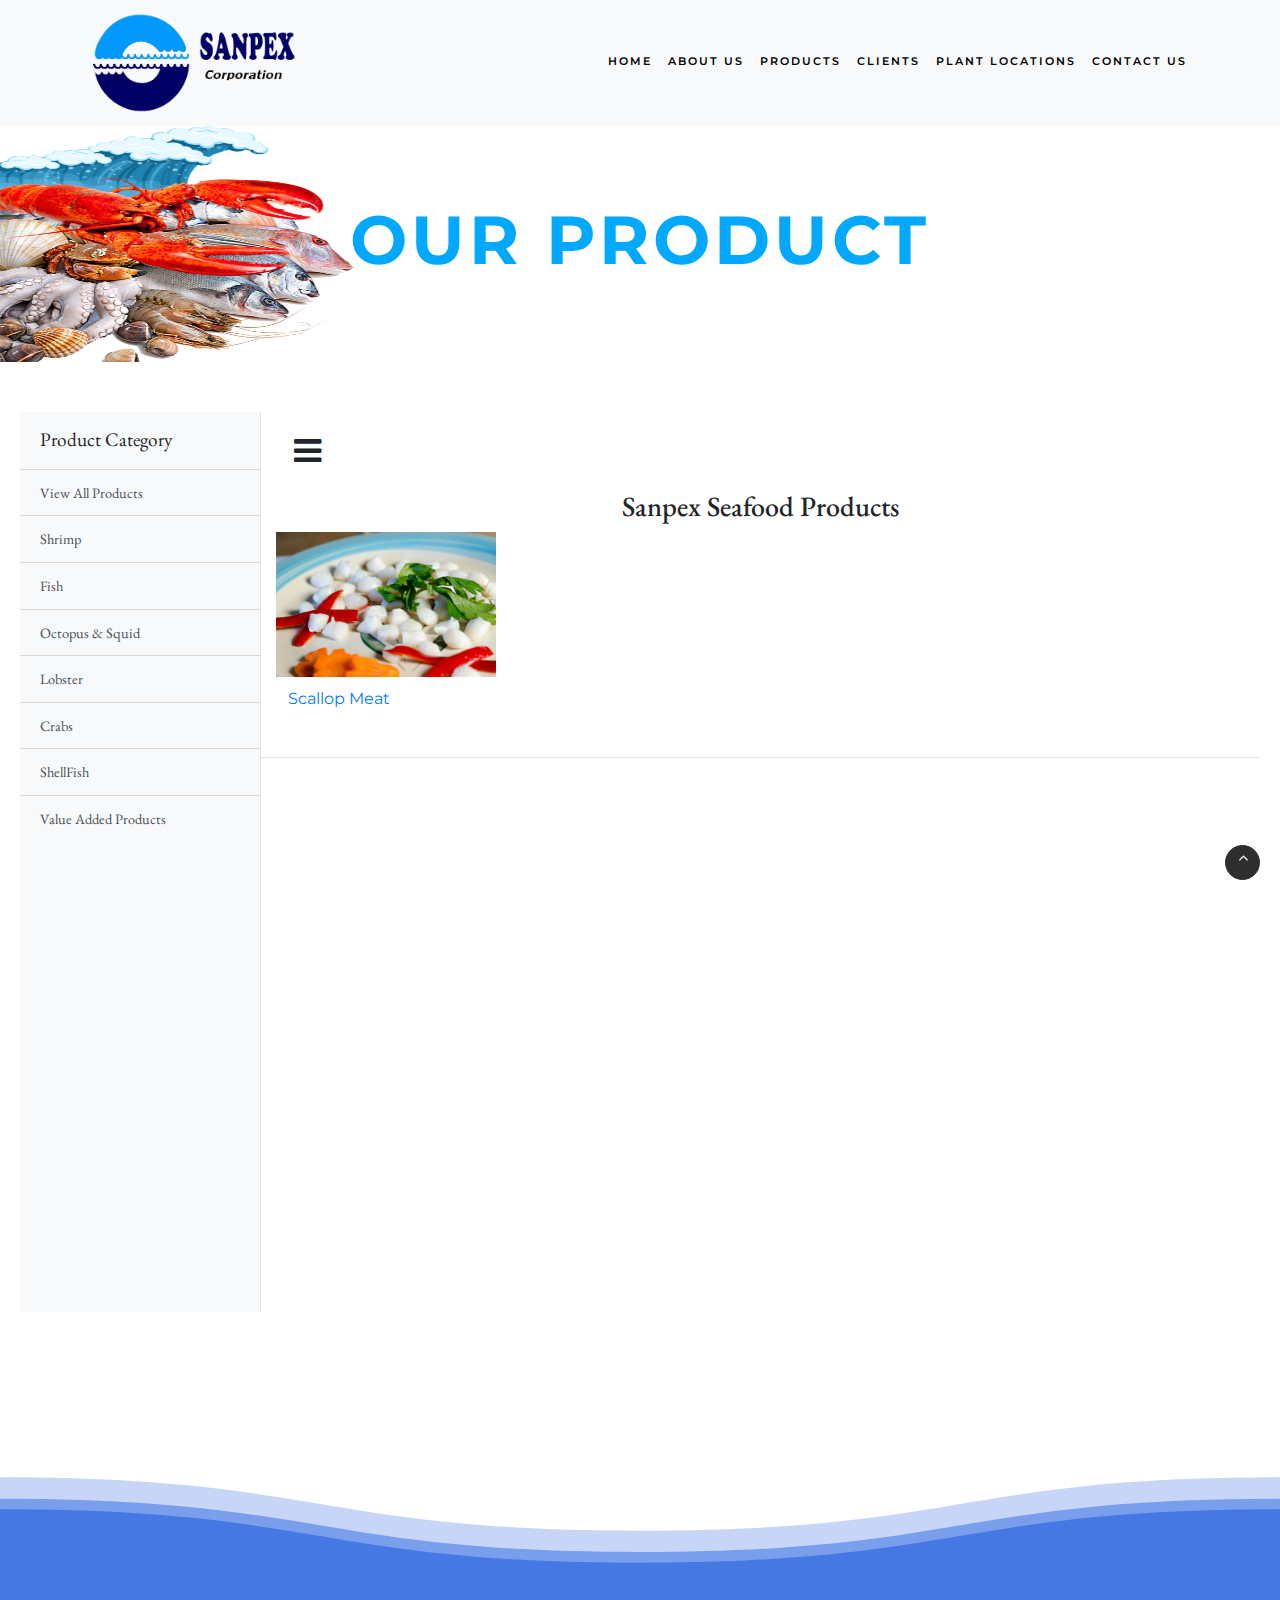
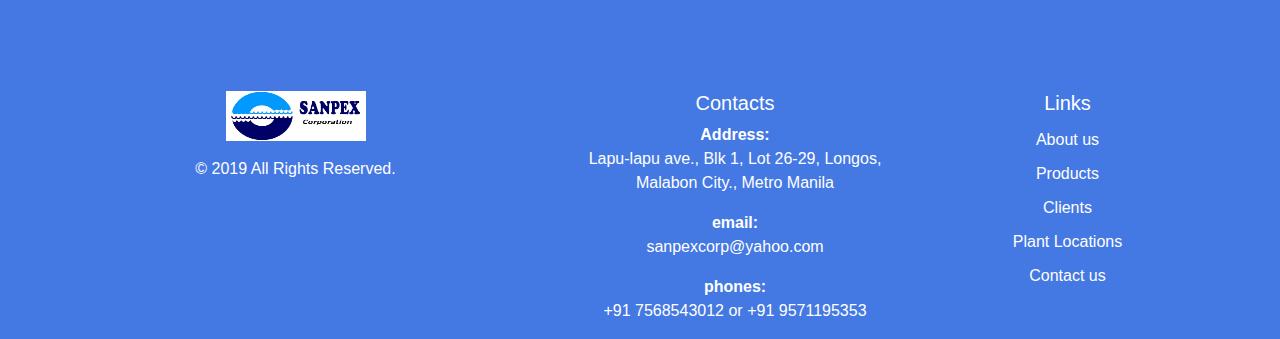
<file: shells.html>
<!DOCTYPE HTML>
  <html lang="en">
    <title>Our Sea Food products that we import and exports inside and outside the philippines - Sanpex Corporation</title>
    <meta name="Description" content=" is one of the leading Companies that cater to the Food Service industry in the Philippines. We provide local and imported ">
    <meta name="robots" content="index, follow">
    <link rel="canonical" href="https://www.sanpexcorporation.com/" />
    <meta name="viewport" content="width=device-width, initial-scale=1, maximum-scale=1, user-scalable=no">
    <!-- Custom CSS for the website -->
    <link rel="stylesheet" href="./includes/css/style.css">
    <!-- Bootstrap Core CSS -->
    <link rel="stylesheet" href="https://stackpath.bootstrapcdn.com/bootstrap/4.3.1/css/bootstrap.min.css" integrity="sha384-ggOyR0iXCbMQv3Xipma34MD+dH/1fQ784/j6cY/iJTQUOhcWr7x9JvoRxT2MZw1T" crossorigin="anonymous">
    <link href="https://fonts.googleapis.com/css?family=EB+Garamond|Montserrat" rel="stylesheet">
    <link rel="stylesheet" type="text/css" href="https://cdnjs.cloudflare.com/ajax/libs/animate.css/3.5.2/animate.css">
    <link rel="stylesheet" href="https://stackpath.bootstrapcdn.com/font-awesome/4.7.0/css/font-awesome.min.css">
    <link rel="stylesheet" href="https://use.fontawesome.com/releases/v5.8.1/css/all.css" integrity="sha384-50oBUHEmvpQ+1lW4y57PTFmhCaXp0ML5d60M1M7uH2+nqUivzIebhndOJK28anvf" crossorigin="anonymous">
    <link href="https://fonts.googleapis.com/css?family=Poppins" rel="stylesheet">
    <script src="./includes/js/jquery.min.js"></script>
    <script src="./includes/js/bootstrap.min.js"></script>
    <script async src="//pagead2.googlesyndication.com/pagead/js/adsbygoogle.js"></script>
    <script>
      (adsbygoogle = window.adsbygoogle || []).push({
        google_ad_client: "ca-pub-1866671492529772",
        enable_page_level_ads: true
      });
    </script>


</head>
<body>
<nav class="navbar navbar-expand-lg sticky-top navbar-light bg-light">
  <div class="container">
    <a class="navbar-brand" href="#">
    <img src="./includes/img/sanpex.png" class="d-inline-block align-top brand-logo img-fluid" alt="Sanpex Corporation Logo"></a>
    <button class="navbar-toggler" type="button" data-toggle="collapse" data-target="#navbarResponsive" aria-controls="navbarResponsive" aria-expanded="false" aria-label="Toggle navigation"><span class="navbar-toggler-icon"></span></button>
      <div class="collapse navbar-collapse" id="navbarResponsive">
        <ul class="navbar-nav ml-auto">
          <li class="nav-item active"><a class="nav-link" href="index.html">Home</a></li>
          <li class="nav-item"><a class="nav-link" href="about.html">About us</a></li>
          <li class="nav-item"><a class="nav-link" href="products.html">Products</a></li>
          <li class="nav-item"><a class="nav-link" href="clients.html">Clients</a></li>
          <li class="nav-item"><a class="nav-link" href="location.html">Plant Locations</a></li>
          <li class="nav-item"><a class="nav-link" href="contact.html">Contact us</a></li>
        </ul>
      </div>
  </div>
</nav>
<main class="scroll-animations" id="">
  <header class="product-section-banner">
    <div class="container">
        <div class="row">
        <div class="col-md-12 text-center ">
            <h1 class="header-title text-uppercase">Our Product</h1>
        </div>
        </div>
    </div>
  </header>
<div class="section-container animated">
  <div class="d-flex" id="wrapper">

    <!-- Sidebar -->
    <div class="bg-light border-right" id="sidebar-wrapper">
      <div class="sidebar-heading">Product Category </div>
      <div class="list-group list-group-flush">
        <a href="products.html" class="list-group-item list-group-item-action bg-light">View All Products</a>
        <a href="shrimp.html" class="list-group-item list-group-item-action bg-light">Shrimp</a>
        <a href="fish.html" class="list-group-item list-group-item-action bg-light">Fish</a>
        <a href="octopus.html" class="list-group-item list-group-item-action bg-light">Octopus &  Squid</a>
        <a href="lobster.html" class="list-group-item list-group-item-action bg-light">Lobster</a>
        <a href="crabs.html" class="list-group-item list-group-item-action bg-light">Crabs</a>
        <a href="shells.html" class="list-group-item list-group-item-action bg-light">ShellFish</a>
        <a href="vap.html" class="list-group-item list-group-item-action bg-light">Value Added Products </a>
      </div>
    </div>
    <!-- /#sidebar-wrapper -->

    <!-- Page Content -->
    <div id="page-content-wrapper">

      <nav class="navbar navbar-expand-lg navbar-light">
      <button class="btn btn-default" id="menu-toggle"><i class="fa fa-navicon fa-2x py-2 p-1"></i></button>

      </nav>

      <div class="container-fluid">
        <h3 class="h3 text-center">Sanpex Seafood Products</h3>
        <div class="row">
          <div class="col-md-3 col-sm-6 col-xs-12">
                <div class="product-grid9">
                    <div class="product-image9">
                        <a href="#" data-toggle="modal" data-target="#myModal18">
                            <img class="pic1 img-fluid" src="./includes/img/Scallop Meat/y1.jpg">
                            <img class="pic2 img-fluid" src="./includes/img/Scallop Meat/y2.jpg">
                        </a>
                        <a href="#" class="fa fa-search product-full-view" data-toggle="modal" data-target="#myModal18"></a>
                    </div>
                    <div class="product-content">
                        <h3 class="title"><a href="#">Scallop Meat</a></h3>
                    </div>
                </div>
            <!-- product modal  -->
            <div id="myModal18" class="modal fade" tabindex="-1" role="dialog" aria-labelledby="myModalLabel" aria-hidden="true">
              <div class="modal-dialog modal-lg">
                <div class="modal-content">
                    <div class="modal-header">
                        <h5 class="modal-title" id="exampleModalCenterTitle">Scallop Meat</h5>
                        <button type="button" class="close" data-dismiss="modal" aria-label="Close">
                        <span aria-hidden="true">&times;</span>
                        </button>
                    </div>
                    <div class="modal-body">
                      <div class="container-fluid">
                        <div class="row">
                          <div class="col-md-7 col-sm-6 col-xs-12">
                            <figure>
                              <img src="./includes/img/Scallop Meat/y.jpg" class="img-fluid img-thumbnail">
                            </figure>
                          </div>
                          <div class="col-md-5 col-sm-6 col-xs-12">
                                <dl class="param param-feature">
                                  <dt class="playfair">Scientific Name:</dt>
                                  <dd></dd>
                                </dl>  <!-- item-property-hor .// -->
                                <dl class="param param-feature">
                                  <dt class="playfair">Sizes:</dt>
                                  <dd></dd>
                                </dl>  <!-- item-property-hor .// -->
                                <dl class="param param-feature">
                                  <dt class="playfair">Packaging:</dt>
                                  <dd></dd>
                                </dl>  <!-- item-property-hor .// -->
                                <dl class="param param-feature">
                                  <dt class="playfair">Source:</dt>
                                  <dd>Palawan</dd>
                                </dl>  <!-- item-property-hor .// -->
                          </div>   
                        </div>    
                      </div>
                    </div>
                    <div class="modal-footer">
                        <button type="button" class="btn btn-secondary" data-dismiss="modal">Close</button>
                    </div>
                </div>
              </div>
            </div>
          </div>
          <!-- Scallop Meat -->
        </div>

      </div>
       <hr> 
    </div>
    <!-- /#page-content-wrapper -->
  </div>
    <!-- /#d-flex -->

  </div>
  <!-- /#container -->

</main>
<footer class="footer-classic footer-section">
<svg viewBox="0 0 120 28">
 <defs> 
   <mask id="xxx">
     <circle cx="7" cy="12" r="40" fill="#fff" />
   </mask>
   
   <filter id="goo">
      <feGaussianBlur in="SourceGraphic" stdDeviation="2" result="blur" />
      <feColorMatrix in="blur" mode="matrix" values="
           1 0 0 0 0  
           0 1 0 0 0  
           0 0 1 0 0  
           0 0 0 13 -9" result="goo" />
      <feBlend in="SourceGraphic" in2="goo" />
  	</filter>
     <path id="wave" d="M 0,10 C 30,10 30,15 60,15 90,15 90,10 120,10 150,10 150,15 180,15 210,15 210,10 240,10 v 28 h -240 z" />
  </defs> 

   <use id="wave3" class="wave" xlink:href="#wave" x="0" y="-2" ></use> 
   <use id="wave2" class="wave" xlink:href="#wave" x="0" y="0" ></use>
 
  <g class="gooeff">
  <circle class="drop drop1" cx="20" cy="2" r="1.8"  />
  <circle class="drop drop2" cx="25" cy="2.5" r="1.5"  />
  <circle class="drop drop3" cx="16" cy="2.8" r="1.2"  />
    <use id="wave1" class="wave" xlink:href="#wave" x="0" y="1" />
  
    <!-- g mask="url(#xxx)">
    <path   id="wave1"  class="wave" d="M 0,10 C 30,10 30,15 60,15 90,15 90,10 120,10 150,10 150,15 180,15 210,15 210,10 240,10 v 28 h -240 z" />
    </g>
  </g -->

</svg>
<div class="bg-wave">
  <div class="container">
    <div class="row ">
      <div class="col-md-4 col-xl-5">
        <div class="pr-xl-4"><a class="brand img-fluid" href="index.html"><img class="brand-logo-light" src="./includes/img/sampex.jpg" alt="" width="140" height="50" ></a>
          <p></p>
          <!-- Rights-->
          <p class="rights">&copy; 2019 All Rights Reserved. </p>
        </div>
      </div>
      <div class="col-md-4">
        <h5>Contacts</h5>
        <dl class="contact-list">
          <dt>Address:</dt>
          <dd>Lapu-lapu ave., Blk 1, Lot 26-29, Longos, Malabon City., Metro Manila</dd>
        </dl>
        <dl class="contact-list">
          <dt>email:</dt>
          <dd><a href="mailto:#">sanpexcorp@yahoo.com</a></dd>
        </dl>
        <dl class="contact-list">
          <dt>phones:</dt>
          <dd><a href="tel:#">+91 7568543012</a> <span>or</span> <a href="tel:#">+91 9571195353</a>
          </dd>
        </dl>
      </div>
      <div class="col-md-4 col-xl-3">
        <h5>Links</h5>
        <ul class="nav-list">
          <li><a href="about.html">About us</a></li>
          <li><a href="products.html">Products</a></li>
          <li><a href="clients.html">Clients</a></li>
          <li><a href="location.html">Plant Locations</a></li>
          <li><a href="contact.html">Contact us</a></li>
        </ul>
      </div>
    </div>
  </div>
</div>
</footer>
<div id="back-to-top" class="back-to-top">
    <a href="#wrapper" class="btn btn-dark" title="Back to Top" style="display: block;">
        <i class="fa fa-angle-up"></i>
    </a>
</div>
  <script src="https://cdnjs.cloudflare.com/ajax/libs/popper.js/1.14.7/umd/popper.min.js" integrity="sha384-UO2eT0CpHqdSJQ6hJty5KVphtPhzWj9WO1clHTMGa3JDZwrnQq4sF86dIHNDz0W1" crossorigin="anonymous"></script>
  <script>
  $(document).ready(function() {
      // Transition effect for navbar 
      $(window).scroll(function() {
        // checks if window is scrolled more than 500px, adds/removes solid class
        if($(this).scrollTop() > 500) { 
            $('.navbar').addClass('affix');
        } else {
            $('.navbar').removeClass('affix');
        }
      });
});
  </script>
  <script type="text/javascript">
  $(document).ready(function() {
    // Check if element is scrolled into view
    function isScrolledIntoView(elem) {
      var docViewTop = $(window).scrollTop();
      var docViewBottom = docViewTop + $(window).height();
  
      var elemTop = $(elem).offset().top;
      var elemBottom = elemTop + $(elem).height();
  
      return ((elemBottom <= docViewBottom) && (elemTop >= docViewTop));
    }
    // If element is scrolled into view, fade it in
    $(window).scroll(function() {
      $('.scroll-animations .animated').each(function() {
        if (isScrolledIntoView(this) === true) {
          $(this).addClass('fadeInLeft');
        }
      });
    });
  });
  </script>
  <script>
  function centerModal() {
    $(this).css('display', 'block');
    var $dialog = $(this).find(".modal-dialog");
    var offset = ($(window).height() - $dialog.height()) / 2;
    // Center modal vertically in window
    $dialog.css("margin-top", offset);
    }

    $('.modal').on('show.bs.modal', centerModal);
    $(window).on("resize", function () {
        $('.modal:visible').each(centerModal);
    });
  </script>
    <!-- Menu Toggle Script -->
    <script>
        $("#menu-toggle").click(function(e) {
          e.preventDefault();
          $("#wrapper").toggleClass("toggled");
        });
      </script>
</body>
</html>
</file>
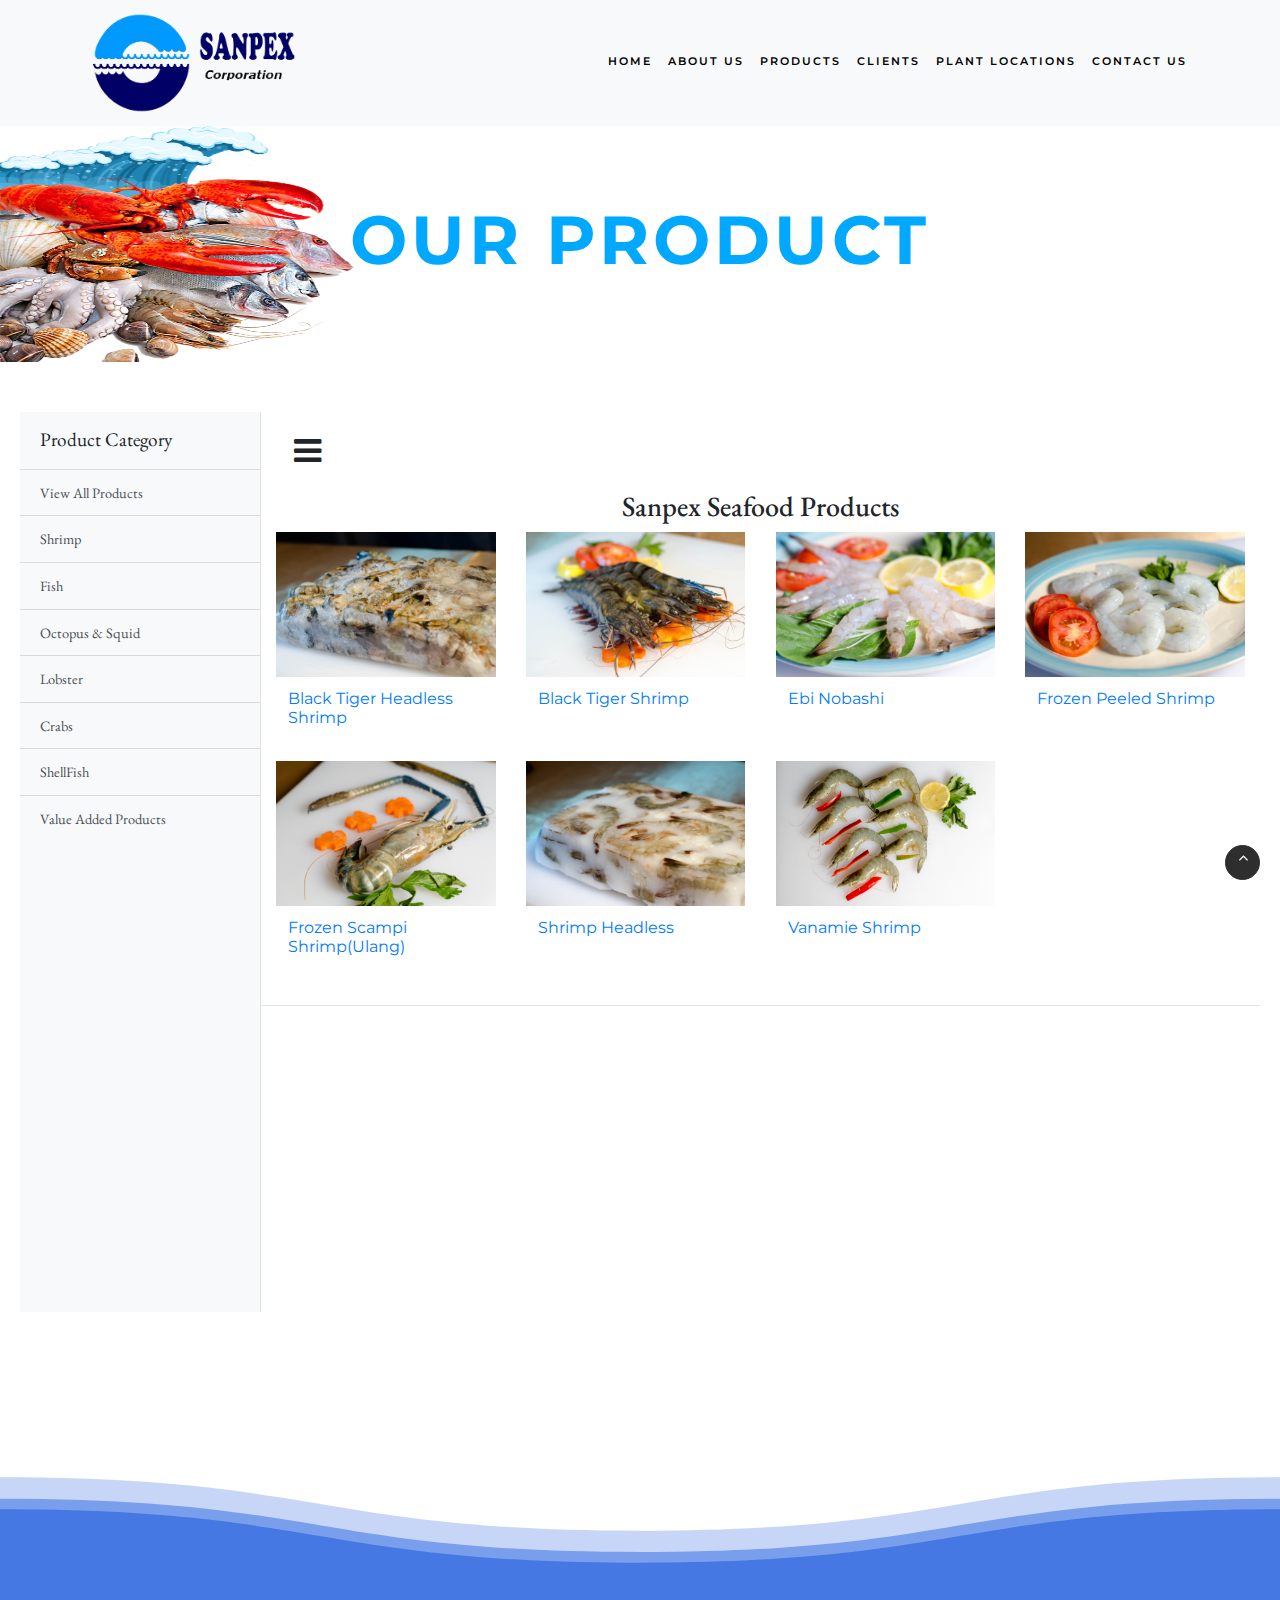
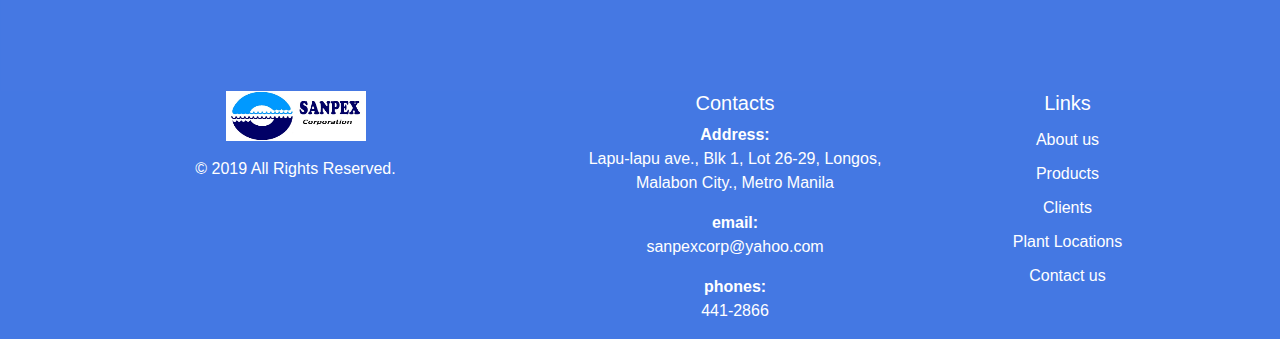
<file: shrimp.html>
<!DOCTYPE HTML>
  <html lang="en">
    <title>Our Sea Food products that we import and exports inside and outside the philippines - Sanpex Corporation</title>
    <meta name="Description" content=" is one of the leading Companies that cater to the Food Service industry in the Philippines. We provide local and imported ">
    <meta name="robots" content="index, follow">
    <link rel="canonical" href="https://www.sanpexcorporation.com/" />
    <meta name="viewport" content="width=device-width, initial-scale=1, maximum-scale=1, user-scalable=no">
    <!-- Custom CSS for the website -->
    <link rel="stylesheet" href="./includes/css/style.css">
    <!-- Bootstrap Core CSS -->
    <link rel="stylesheet" href="https://stackpath.bootstrapcdn.com/bootstrap/4.3.1/css/bootstrap.min.css" integrity="sha384-ggOyR0iXCbMQv3Xipma34MD+dH/1fQ784/j6cY/iJTQUOhcWr7x9JvoRxT2MZw1T" crossorigin="anonymous">
    <link href="https://fonts.googleapis.com/css?family=EB+Garamond|Montserrat" rel="stylesheet">
    <link rel="stylesheet" type="text/css" href="https://cdnjs.cloudflare.com/ajax/libs/animate.css/3.5.2/animate.css">
    <link rel="stylesheet" href="https://stackpath.bootstrapcdn.com/font-awesome/4.7.0/css/font-awesome.min.css">
    <link rel="stylesheet" href="https://use.fontawesome.com/releases/v5.8.1/css/all.css" integrity="sha384-50oBUHEmvpQ+1lW4y57PTFmhCaXp0ML5d60M1M7uH2+nqUivzIebhndOJK28anvf" crossorigin="anonymous">
    <link href="https://fonts.googleapis.com/css?family=Poppins" rel="stylesheet">
    <script src="./includes/js/jquery.min.js"></script>
    <script src="./includes/js/bootstrap.min.js"></script>
    <script async src="//pagead2.googlesyndication.com/pagead/js/adsbygoogle.js"></script>
    <script>
      (adsbygoogle = window.adsbygoogle || []).push({
        google_ad_client: "ca-pub-1866671492529772",
        enable_page_level_ads: true
      });
    </script>


</head>
<body>
<nav class="navbar navbar-expand-lg sticky-top navbar-light bg-light">
  <div class="container">
    <a class="navbar-brand" href="#">
    <img src="./includes/img/sanpex.png" class="d-inline-block align-top brand-logo img-fluid" alt="Sanpex Corporation Logo"></a>
    <button class="navbar-toggler" type="button" data-toggle="collapse" data-target="#navbarResponsive" aria-controls="navbarResponsive" aria-expanded="false" aria-label="Toggle navigation"><span class="navbar-toggler-icon"></span></button>
      <div class="collapse navbar-collapse" id="navbarResponsive">
        <ul class="navbar-nav ml-auto">
          <li class="nav-item active"><a class="nav-link" href="index.html">Home</a></li>
          <li class="nav-item"><a class="nav-link" href="about.html">About us</a></li>
          <li class="nav-item"><a class="nav-link" href="products.html">Products</a></li>
          <li class="nav-item"><a class="nav-link" href="clients.html">Clients</a></li>
          <li class="nav-item"><a class="nav-link" href="location.html">Plant Locations</a></li>
          <li class="nav-item"><a class="nav-link" href="contact.html">Contact us</a></li>
        </ul>
      </div>
  </div>
</nav>
<main class="scroll-animations" id="">
  <header class="product-section-banner">
    <div class="container">
        <div class="row">
        <div class="col-md-12 text-center ">
            <h1 class="header-title text-uppercase">Our Product</h1>
        </div>
        </div>
    </div>
  </header>
<div class="section-container animated">
  <div class="d-flex" id="wrapper">

    <!-- Sidebar -->
    <div class="bg-light border-right" id="sidebar-wrapper">
      <div class="sidebar-heading">Product Category </div>
      <div class="list-group list-group-flush">
        <a href="products.html" class="list-group-item list-group-item-action bg-light">View All Products</a>
        <a href="shrimp.html" class="list-group-item list-group-item-action bg-light">Shrimp</a>
        <a href="fish.html" class="list-group-item list-group-item-action bg-light">Fish</a>
        <a href="octopus.html" class="list-group-item list-group-item-action bg-light">Octopus &  Squid</a>
        <a href="lobster.html" class="list-group-item list-group-item-action bg-light">Lobster</a>
        <a href="crabs.html" class="list-group-item list-group-item-action bg-light">Crabs</a>
        <a href="shells.html" class="list-group-item list-group-item-action bg-light">ShellFish</a>
        <a href="vap.html" class="list-group-item list-group-item-action bg-light">Value Added Products </a>
      </div>
    </div>
    <!-- /#sidebar-wrapper -->

    <!-- Page Content -->
    <div id="page-content-wrapper">

      <nav class="navbar navbar-expand-lg navbar-light">
      <button class="btn btn-default" id="menu-toggle"><i class="fa fa-navicon fa-2x py-2 p-1"></i></button>

      </nav>

      <div class="container-fluid">
        <h3 class="h3 text-center">Sanpex Seafood Products</h3>
        <div class="row">
          <div class="col-md-3 col-sm-6 col-xs-12">
                <div class="product-grid9">
                    <div class="product-image9">
                        <a href="#" data-toggle="modal" data-target="#myModal2">
                            <img class="pic1 img-fluid" src="./includes/img/Black Tiger(Headless)/aa2.jpg">
                            <img class="pic2 img-fluid" src="./includes/img/Black Tiger(Headless)/aa.jpg">
                        </a>
                        <a href="#" class="fa fa-search product-full-view" data-toggle="modal" data-target="#myModal2"></a>
                    </div>
                    <div class="product-content">
                        <h3 class="title"><a href="#">Black Tiger Headless Shrimp</a></h3>
                    </div>
                </div>
            <!-- product modal  -->
            <div id="myModal2" class="modal fade" tabindex="-1" role="dialog" aria-labelledby="myModalLabel" aria-hidden="true">
              <div class="modal-dialog modal-lg">
                <div class="modal-content">
                    <div class="modal-header">
                        <h5 class="modal-title" id="exampleModalCenterTitle">Black Tiger Headless Shrimp</h5>
                        <button type="button" class="close" data-dismiss="modal" aria-label="Close">
                        <span aria-hidden="true">&times;</span>
                        </button>
                    </div>
                    <div class="modal-body">
                      <div class="container-fluid">
                        <div class="row">
                          <div class="col-md-7 col-sm-6 col-xs-12">
                            <figure>
                              <img src="./includes/img/Black Tiger(Headless)/aa1.jpg" class="img-fluid img-thumbnail">
                            </figure>
                          </div>
                          <div class="col-md-5 col-sm-6 col-xs-12">
                                <dl class="param param-feature">
                                  <dt class="playfair">Scientific Name:</dt>
                                  <dd>Penaeidae</dd>
                                </dl>  <!-- item-property-hor .// -->
                                <dl class="param param-feature">
                                  <dt class="playfair">Sizes:</dt>
                                  <dd>21-25, 26-30, 31-40, 41-50</dd>
                                </dl>  <!-- item-property-hor .// -->
                                <dl class="param param-feature">
                                  <dt class="playfair">Packaging:</dt>
                                  <dd>IQF/10kgs</dd>
                                </dl>  <!-- item-property-hor .// -->
                                <dl class="param param-feature">
                                  <dt class="playfair">Source:</dt>
                                  <dd>Navotas/Palawan</dd>
                                </dl>  <!-- item-property-hor .// -->
                          </div>   
                        </div>    
                      </div>
                    </div>
                    <div class="modal-footer">
                        <button type="button" class="btn btn-secondary" data-dismiss="modal">Close</button>
                    </div>
                </div>
              </div>
            </div>
          </div>
          <!-- Black Tiger Headless Shrimp -->
          <div class="col-md-3 col-sm-6 col-xs-12">
                <div class="product-grid9">
                    <div class="product-image9">
                        <a href="#" data-toggle="modal" data-target="#myModal3">
                            <img class="pic1 img-fluid" src="./includes/img/Black Tiger(shrimp)/w2.jpg">
                            <img class="pic2 img-fluid" src="./includes/img/Black Tiger(shrimp)/w1.jpg">
                        </a>
                        <a href="#" class="fa fa-search product-full-view" data-toggle="modal" data-target="#myModal3"></a>
                    </div>
                    <div class="product-content">
                        <h3 class="title"><a href="#">Black Tiger Shrimp</a></h3>
                    </div>
                </div>
            <!-- product modal  -->
            <div id="myModal3" class="modal fade" tabindex="-1" role="dialog" aria-labelledby="myModalLabel" aria-hidden="true">
              <div class="modal-dialog modal-lg">
                <div class="modal-content">
                    <div class="modal-header">
                        <h5 class="modal-title" id="exampleModalCenterTitle">Black Tiger Shrimp</h5>
                        <button type="button" class="close" data-dismiss="modal" aria-label="Close">
                        <span aria-hidden="true">&times;</span>
                        </button>
                    </div>
                    <div class="modal-body">
                      <div class="container-fluid">
                        <div class="row">
                          <div class="col-md-7 col-sm-6 col-xs-12">
                            <figure>
                              <img src="./includes/img/Black Tiger(shrimp)/w.jpg" class="img-fluid img-thumbnail">
                            </figure>
                          </div>
                          <div class="col-md-5 col-sm-6 col-xs-12">
                            <dl class="param param-feature">
                              <dt class="playfair">Scientific Name:</dt>
                              <dd>Penaeidae</dd>
                            </dl>  <!-- item-property-hor .// -->
                            <dl class="param param-feature">
                              <dt class="playfair">Sizes:</dt>
                              <dd>21-25, 26-30, 31-40, 41-50</dd>
                            </dl>  <!-- item-property-hor .// -->
                            <dl class="param param-feature">
                              <dt class="playfair">Packaging:</dt>
                              <dd>IQF/10kgs</dd>
                            </dl>  <!-- item-property-hor .// -->
                            <dl class="param param-feature">
                              <dt class="playfair">Source:</dt>
                              <dd>Navotas/Palawan</dd>
                            </dl>  <!-- item-property-hor .// -->
                          </div>   
                        </div>    
                      </div>
                    </div>
                    <div class="modal-footer">
                        <button type="button" class="btn btn-secondary" data-dismiss="modal">Close</button>
                    </div>
                </div>
              </div>
            </div>
          </div>
          <!-- Black Tiger Shrimp -->
          <div class="col-md-3 col-sm-6 col-xs-12">
                <div class="product-grid9">
                    <div class="product-image9">
                        <a href="#" data-toggle="modal" data-target="#myModal8">
                            <img class="pic1 img-fluid" src="./includes/img/Ebi Nobashi/s1.jpg">
                            <img class="pic2 img-fluid" src="./includes/img/Ebi Nobashi/s2.jpg">
                        </a>
                        <a href="#" class="fa fa-search product-full-view" data-toggle="modal" data-target="#myModal8"></a>
                    </div>
                    <div class="product-content">
                        <h3 class="title"><a href="#">Ebi Nobashi</a></h3>
                    </div>
                </div>
            <!-- product modal  -->
            <div id="myModal8" class="modal fade" tabindex="-1" role="dialog" aria-labelledby="myModalLabel" aria-hidden="true">
              <div class="modal-dialog modal-lg">
                <div class="modal-content">
                    <div class="modal-header">
                        <h5 class="modal-title" id="exampleModalCenterTitle">Ebi Nobashi</h5>
                        <button type="button" class="close" data-dismiss="modal" aria-label="Close">
                        <span aria-hidden="true">&times;</span>
                        </button>
                    </div>
                    <div class="modal-body">
                      <div class="container-fluid">
                        <div class="row">
                          <div class="col-md-7 col-sm-6 col-xs-12">
                            <figure>
                              <img src="./includes/img/Ebi Nobashi/s.jpg" class="img-fluid img-thumbnail">
                            </figure>
                          </div>
                          <div class="col-md-5 col-sm-6 col-xs-12">
                                <dl class="param param-feature">
                                  <dt class="playfair">Scientific Name:</dt>
                                  <dd>Penaeidae</dd>
                                </dl>  <!-- item-property-hor .// -->
                                <dl class="param param-feature">
                                  <dt class="playfair">Sizes:</dt>
                                  <dd>31-40, 41-50</dd>
                                </dl>  <!-- item-property-hor .// -->
                                <dl class="param param-feature">
                                  <dt class="playfair">Packaging:</dt>
                                  <dd>30pcs/pack</dd>
                                </dl>  <!-- item-property-hor .// -->
                                <dl class="param param-feature">
                                  <dt class="playfair">Source:</dt>
                                  <dd>Navotas/Palawan</dd>
                                </dl>  <!-- item-property-hor .// -->
                          </div>   
                        </div>    
                      </div>
                    </div>
                    <div class="modal-footer">
                        <button type="button" class="btn btn-secondary" data-dismiss="modal">Close</button>
                    </div>
                </div>
              </div>
            </div>
          </div>
          <!-- Ebi Nobashi -->
          <div class="col-md-3 col-sm-6 col-xs-12">
                <div class="product-grid9">
                    <div class="product-image9">
                        <a href="#" data-toggle="modal" data-target="#myModal9">
                            <img class="pic1 img-fluid" src="./includes/img/Feeled Shrimp(Frozen)/o1.jpg">
                            <img class="pic2 img-fluid" src="./includes/img/Feeled Shrimp(Frozen)/o2.jpg">
                        </a>
                        <a href="#" class="fa fa-search product-full-view" data-toggle="modal" data-target="#myModal9"></a>
                    </div>
                    <div class="product-content">
                        <h3 class="title"><a href="#">Frozen Peeled Shrimp</a></h3>
                    </div>
                </div>
            <!-- product modal  -->
            <div id="myModal9" class="modal fade" tabindex="-1" role="dialog" aria-labelledby="myModalLabel" aria-hidden="true">
              <div class="modal-dialog modal-lg">
                <div class="modal-content">
                    <div class="modal-header">
                        <h5 class="modal-title" id="exampleModalCenterTitle">Frozen Peeled Shrimp</h5>
                        <button type="button" class="close" data-dismiss="modal" aria-label="Close">
                        <span aria-hidden="true">&times;</span>
                        </button>
                    </div>
                    <div class="modal-body">
                      <div class="container-fluid">
                        <div class="row">
                          <div class="col-md-7 col-sm-6 col-xs-12">
                            <figure>
                              <img src="./includes/img/Feeled Shrimp(Frozen)/o.jpg" class="img-fluid img-thumbnail">
                            </figure>
                          </div>
                          <div class="col-md-5 col-sm-6 col-xs-12">
                                <dl class="param param-feature">
                                  <dt class="playfair">Scientific Name:</dt>
                                  <dd></dd>
                                </dl>  <!-- item-property-hor .// -->
                                <dl class="param param-feature">
                                  <dt class="playfair">Sizes:</dt>
                                  <dd></dd>
                                </dl>  <!-- item-property-hor .// -->
                                <dl class="param param-feature">
                                  <dt class="playfair">Packaging:</dt>
                                  <dd>IQF/10kgs</dd>
                                </dl>  <!-- item-property-hor .// -->
                                <dl class="param param-feature">
                                  <dt class="playfair">Source:</dt>
                                  <dd>Navotas/Palawan</dd>
                                </dl>  <!-- item-property-hor .// -->
                          </div>   
                        </div>    
                      </div>
                    </div>
                    <div class="modal-footer">
                        <button type="button" class="btn btn-secondary" data-dismiss="modal">Close</button>
                    </div>
                </div>
              </div>
            </div>
          </div>
          <!-- Frozen Peeled Shrimp -->
          <div class="col-md-3 col-sm-6 col-xs-12">
                <div class="product-grid9">
                    <div class="product-image9">
                        <a href="#" data-toggle="modal" data-target="#myModal19">
                            <img class="pic1 img-fluid" src="./includes/img/Scampi Shrimp(Frozen Ulang)/u1.jpg">
                            <img class="pic2 img-fluid" src="./includes/img/Scampi Shrimp(Frozen Ulang)/u2.jpg">
                        </a>
                        <a href="#" class="fa fa-search product-full-view" data-toggle="modal" data-target="#myModal19"></a>
                    </div>
                    <div class="product-content">
                        <h3 class="title"><a href="#">Frozen Scampi Shrimp(Ulang)</a></h3>
                    </div>
                </div>
            <!-- product modal  -->
            <div id="myModal19" class="modal fade" tabindex="-1" role="dialog" aria-labelledby="myModalLabel" aria-hidden="true">
              <div class="modal-dialog modal-lg">
                <div class="modal-content">
                    <div class="modal-header">
                        <h5 class="modal-title" id="exampleModalCenterTitle">Frozen Scampi Shrimp(Ulang)</h5>
                        <button type="button" class="close" data-dismiss="modal" aria-label="Close">
                        <span aria-hidden="true">&times;</span>
                        </button>
                    </div>
                    <div class="modal-body">
                      <div class="container-fluid">
                        <div class="row">
                          <div class="col-md-7 col-sm-6 col-xs-12">
                            <figure>
                              <img src="./includes/img/Scampi Shrimp(Frozen Ulang)/u.jpg" class="img-fluid img-thumbnail">
                            </figure>
                          </div>
                          <div class="col-md-5 col-sm-6 col-xs-12">
                                <dl class="param param-feature">
                                  <dt class="playfair">Scientific Name:</dt>
                                  <dd>Palaemonidae</dd>
                                </dl>  <!-- item-property-hor .// -->
                                <dl class="param param-feature">
                                  <dt class="playfair">Sizes:</dt>
                                  <dd>100-200</dd>
                                </dl>  <!-- item-property-hor .// -->
                                <dl class="param param-feature">
                                  <dt class="playfair">Packaging:</dt>
                                  <dd>IQF/10kgs</dd>
                                </dl>  <!-- item-property-hor .// -->
                                <dl class="param param-feature">
                                  <dt class="playfair">Source:</dt>
                                  <dd></dd>
                                </dl>  <!-- item-property-hor .// -->
                          </div>   
                        </div>    
                      </div>
                    </div>
                    <div class="modal-footer">
                        <button type="button" class="btn btn-secondary" data-dismiss="modal">Close</button>
                    </div>
                </div>
              </div>
            </div>
          </div>          
          <!-- Frozen Scampi Shrimp(Ulang) -->
          <div class="col-md-3 col-sm-6 col-xs-12">
                <div class="product-grid9">
                    <div class="product-image9">
                        <a href="#" data-toggle="modal" data-target="#myModal20">
                            <img class="pic1 img-fluid" src="./includes/img/Shrimp(Headless)/bb1.jpg">
                            <img class="pic2 img-fluid" src="./includes/img/Shrimp(Headless)/bb2.jpg">
                        </a>
                        <a href="#" class="fa fa-search product-full-view" data-toggle="modal" data-target="#myModal20"></a>
                    </div>
                    <div class="product-content">
                        <h3 class="title"><a href="#">Shrimp Headless</a></h3>
                    </div>
                </div>
            <!-- product modal  -->
            <div id="myModal20" class="modal fade" tabindex="-1" role="dialog" aria-labelledby="myModalLabel" aria-hidden="true">
              <div class="modal-dialog modal-lg">
                <div class="modal-content">
                    <div class="modal-header">
                        <h5 class="modal-title" id="exampleModalCenterTitle">Shrimp Headless</h5>
                        <button type="button" class="close" data-dismiss="modal" aria-label="Close">
                        <span aria-hidden="true">&times;</span>
                        </button>
                    </div>
                    <div class="modal-body">
                      <div class="container-fluid">
                        <div class="row">
                          <div class="col-md-7 col-sm-6 col-xs-12">
                            <figure>
                              <img src="./includes/img/Shrimp(Headless)/bb.jpg" class="img-fluid img-thumbnail">
                            </figure>
                          </div>
                          <div class="col-md-5 col-sm-6 col-xs-12">
                                <dl class="param param-feature">
                                  <dt class="playfair">Scientific Name:</dt>
                                  <dd></dd>
                                </dl>  <!-- item-property-hor .// -->
                                <dl class="param param-feature">
                                  <dt class="playfair">Sizes:</dt>
                                  <dd></dd>
                                </dl>  <!-- item-property-hor .// -->
                                <dl class="param param-feature">
                                  <dt class="playfair">Packaging:</dt>
                                  <dd></dd>
                                </dl>  <!-- item-property-hor .// -->
                                <dl class="param param-feature">
                                  <dt class="playfair">Source:</dt>
                                  <dd>Palawan</dd>
                                </dl>  <!-- item-property-hor .// -->
                          </div>   
                        </div>    
                      </div>
                    </div>
                    <div class="modal-footer">
                        <button type="button" class="btn btn-secondary" data-dismiss="modal">Close</button>
                    </div>
                </div>
              </div>
            </div>
          </div>
          <!-- Shrimp Headless -->
          <div class="col-md-3 col-sm-6 col-xs-12">
                <div class="product-grid9">
                    <div class="product-image9">
                        <a href="#" data-toggle="modal" data-target="#myModal27">
                            <img class="pic1 img-fluid" src="./includes/img/Vanamei Shrimp/v.jpg">
                            <img class="pic2 img-fluid" src="./includes/img/Vanamei Shrimp/v1.jpg">
                        </a>
                        <a href="#" class="fa fa-search product-full-view" data-toggle="modal" data-target="#myModal27"></a>
                    </div>
                    <div class="product-content">
                        <h3 class="title"><a href="#">Vanamie Shrimp</a></h3>
                    </div>
                </div>
            <!-- product modal  -->
            <div id="myModal27" class="modal fade" tabindex="-1" role="dialog" aria-labelledby="myModalLabel" aria-hidden="true">
              <div class="modal-dialog modal-lg">
                <div class="modal-content">
                    <div class="modal-header">
                        <h5 class="modal-title" id="exampleModalCenterTitle">Vanamie Shrimp</h5>
                        <button type="button" class="close" data-dismiss="modal" aria-label="Close">
                        <span aria-hidden="true">&times;</span>
                        </button>
                    </div>
                    <div class="modal-body">
                      <div class="container-fluid">
                        <div class="row">
                          <div class="col-md-7 col-sm-6 col-xs-12">
                            <figure>
                              <img src="./includes/img/Vanamei Shrimp/v2.jpg" class="img-fluid img-thumbnail">
                            </figure>
                          </div>
                          <div class="col-md-5 col-sm-6 col-xs-12">
                                <dl class="param param-feature">
                                  <dt class="playfair">Scientific Name:</dt>
                                  <dd>Penaeidae</dd>
                                </dl>  <!-- item-property-hor .// -->
                                <dl class="param param-feature">
                                  <dt class="playfair">Sizes:</dt>
                                  <dd>16-20, 21-30, 31-40, 41-50</dd>
                                </dl>  <!-- item-property-hor .// -->
                                <dl class="param param-feature">
                                  <dt class="playfair">Packaging:</dt>
                                  <dd>IQF/10kgs</dd>
                                </dl>  <!-- item-property-hor .// -->
                                <dl class="param param-feature">
                                  <dt class="playfair">Source:</dt>
                                  <dd>Navotas/Palawan</dd>
                                </dl>  <!-- item-property-hor .// -->
                          </div>   
                        </div>    
                      </div>
                    </div>
                    <div class="modal-footer">
                        <button type="button" class="btn btn-secondary" data-dismiss="modal">Close</button>
                    </div>
                </div>
              </div>
            </div>
          </div>
          <!-- Vanamie Shrimp -->

        </div>

      </div>
       <hr> 
    </div>
    <!-- /#page-content-wrapper -->
  </div>
    <!-- /#d-flex -->

  </div>
  <!-- /#container -->

</main>
<footer class="footer-classic footer-section">
<svg viewBox="0 0 120 28">
 <defs> 
   <mask id="xxx">
     <circle cx="7" cy="12" r="40" fill="#fff" />
   </mask>
   
   <filter id="goo">
      <feGaussianBlur in="SourceGraphic" stdDeviation="2" result="blur" />
      <feColorMatrix in="blur" mode="matrix" values="
           1 0 0 0 0  
           0 1 0 0 0  
           0 0 1 0 0  
           0 0 0 13 -9" result="goo" />
      <feBlend in="SourceGraphic" in2="goo" />
  	</filter>
     <path id="wave" d="M 0,10 C 30,10 30,15 60,15 90,15 90,10 120,10 150,10 150,15 180,15 210,15 210,10 240,10 v 28 h -240 z" />
  </defs> 

   <use id="wave3" class="wave" xlink:href="#wave" x="0" y="-2" ></use> 
   <use id="wave2" class="wave" xlink:href="#wave" x="0" y="0" ></use>
 
  <g class="gooeff">
  <circle class="drop drop1" cx="20" cy="2" r="1.8"  />
  <circle class="drop drop2" cx="25" cy="2.5" r="1.5"  />
  <circle class="drop drop3" cx="16" cy="2.8" r="1.2"  />
    <use id="wave1" class="wave" xlink:href="#wave" x="0" y="1" />
  
    <!-- g mask="url(#xxx)">
    <path   id="wave1"  class="wave" d="M 0,10 C 30,10 30,15 60,15 90,15 90,10 120,10 150,10 150,15 180,15 210,15 210,10 240,10 v 28 h -240 z" />
    </g>
  </g -->

</svg>
<div class="bg-wave">
  <div class="container">
    <div class="row ">
      <div class="col-md-4 col-xl-5">
        <div class="pr-xl-4"><a class="brand img-fluid" href="index.html"><img class="brand-logo-light" src="./includes/img/sampex.jpg" alt="" width="140" height="50" ></a>
          <p></p>
          <!-- Rights-->
          <p class="rights">&copy; 2019 All Rights Reserved. </p>
        </div>
      </div>
      <div class="col-md-4">
        <h5>Contacts</h5>
        <dl class="contact-list">
          <dt>Address:</dt>
          <dd>Lapu-lapu ave., Blk 1, Lot 26-29, Longos, Malabon City., Metro Manila</dd>
        </dl>
        <dl class="contact-list">
          <dt>email:</dt>
          <dd><a href="mailto:#">sanpexcorp@yahoo.com</a></dd>
        </dl>
        <dl class="contact-list">
          <dt>phones:</dt>
          <dd><a href="tel:#">441-2866</a></a>
          </dd>
        </dl>
      </div>
      <div class="col-md-4 col-xl-3">
        <h5>Links</h5>
        <ul class="nav-list">
          <li><a href="about.html">About us</a></li>
          <li><a href="products.html">Products</a></li>
          <li><a href="clients.html">Clients</a></li>
          <li><a href="location.html">Plant Locations</a></li>
          <li><a href="contact.html">Contact us</a></li>
        </ul>
      </div>
    </div>
  </div>
</div>
</footer>
<div id="back-to-top" class="back-to-top">
    <a href="#wrapper" class="btn btn-dark" title="Back to Top" style="display: block;">
        <i class="fa fa-angle-up"></i>
    </a>
</div>
  <script src="https://cdnjs.cloudflare.com/ajax/libs/popper.js/1.14.7/umd/popper.min.js" integrity="sha384-UO2eT0CpHqdSJQ6hJty5KVphtPhzWj9WO1clHTMGa3JDZwrnQq4sF86dIHNDz0W1" crossorigin="anonymous"></script>
  <script>
  $(document).ready(function() {
      // Transition effect for navbar 
      $(window).scroll(function() {
        // checks if window is scrolled more than 500px, adds/removes solid class
        if($(this).scrollTop() > 500) { 
            $('.navbar').addClass('affix');
        } else {
            $('.navbar').removeClass('affix');
        }
      });
});
  </script>
  <script type="text/javascript">
  $(document).ready(function() {
    // Check if element is scrolled into view
    function isScrolledIntoView(elem) {
      var docViewTop = $(window).scrollTop();
      var docViewBottom = docViewTop + $(window).height();
  
      var elemTop = $(elem).offset().top;
      var elemBottom = elemTop + $(elem).height();
  
      return ((elemBottom <= docViewBottom) && (elemTop >= docViewTop));
    }
    // If element is scrolled into view, fade it in
    $(window).scroll(function() {
      $('.scroll-animations .animated').each(function() {
        if (isScrolledIntoView(this) === true) {
          $(this).addClass('fadeInLeft');
        }
      });
    });
  });
  </script>
  <script>
  function centerModal() {
    $(this).css('display', 'block');
    var $dialog = $(this).find(".modal-dialog");
    var offset = ($(window).height() - $dialog.height()) / 2;
    // Center modal vertically in window
    $dialog.css("margin-top", offset);
    }

    $('.modal').on('show.bs.modal', centerModal);
    $(window).on("resize", function () {
        $('.modal:visible').each(centerModal);
    });
  </script>
    <!-- Menu Toggle Script -->
    <script>
        $("#menu-toggle").click(function(e) {
          e.preventDefault();
          $("#wrapper").toggleClass("toggled");
        });
      </script>
</body>
</html>
</file>
<file: includes/css/style.css>
.carousel-item {
    height: 100vh;
    min-height: 350px;
    background: no-repeat center center scroll;
    -webkit-background-size: cover;
    -moz-background-size: cover;
    -o-background-size: cover;
    background-size: cover;
}

.img-center {
    display: flex;
    justify-content: center;
    align-items: center;
}

@media only screen and (max-width: 600px) {
    .carousel-item {
        height: 50vh !important;
    }
} 

.text-white {
    color: #fff;
}

#about-us {
    padding: 20px 15%;
}

.text-gray {
    color: rgb(122, 122, 122);
    font-family: 'Roboto', sans-serif;
    font-weight: 400;
    font-size: 0.9375rem;
}  

.playfair {
    font-family: 'Playfair Display', serif;
    color: #00a8ff;
    word-wrap: wrap;
}

.navbar-brand {
    color: #00a8ff !important;
}

.navbar-nav > li > a {
    color: #000 !important;
    font-family: 'Montserrat', sans-serif;
    text-transform: uppercase !important;
    font-size: 0.7rem;
    font-weight: 600;
    letter-spacing: 2px;
    line-height: 1em;
    text-decoration: none;
    transition: all .5s ease-in-out;
}

.navbar-nav > li > a:hover {
    background-color: transparent !important;    
    color: #00a8ff !important;
}

.navbar-nav > li > a::after {
    content: '';
    display: block;
    width: 0;
    height: 2px;
    background: #00a8ff;
    transition: .3s width ease-in;
}

.navbar-nav > li > a:hover::after {
    width: 100%;
}

.company-title {
    color: #00a8ff;
    font-weight: bold;
    font-size: 2em;
    font-family: 'Montserrat', sans-serif;
}

.footer-section {
    color: #fff;
    bottom: 0px;
    margin-top: 30px;
}

.footer-section .bg-wave {
    background-color:#4478e3 !important;
    padding:0px;
    color: #fff;
    text-align:center;
}

svg {
    width:100%;
  }
  .arrow {
    stroke-width: .3px;
    stroke:yellow;
  }
  .topball {
    animation: ball 1.5s ease-in-out;
    animation-iteration-count:infinite;
    animation-direction: alternate;
    animation-delay: 0.3s;
    cursor:pointer;
  }
  
  .wave {
    animation: wave 3s linear;
    animation-iteration-count:infinite;
    fill: #4478e3;
  }
  .drop {
    fill: transparent;
    animation: drop 5s ease infinite normal;
    stroke: #4478e3;
    stroke-width:0.5;
    opacity:.6; 
    transform: translateY(80%);
  }
  .drop1 {
    transform-origin: 20px 3px;
  }
  .drop2 {
    animation-delay: 3s;
    animation-duration:3s;
    transform-origin: 25px 3px;
  }
  .drop3 {
    animation-delay: -2s;
    animation-duration:3.4s;
    transform-origin: 16px 3px;
  }
  .gooeff {
        filter: url(#goo);
  }
  #wave2 {
    animation-duration:5s;
    animation-direction: reverse;
    opacity: .6
  }
  #wave3 {
    animation-duration: 7s;
    opacity:.3;
  }
  @keyframes drop {
    0% {
      transform: translateY(80%); 
      opacity:.6; 
    }
    80% {
      transform: translateY(80%); 
      opacity:.6; 
    }
    90% { 
      transform: translateY(10%) ; 
      opacity:.6; 
    }
    100% { 
      transform: translateY(0%) scale(1.5);  
      stroke-width:0.2;
      opacity:0; 
    }
  }
  @keyframes wave {
    to {transform: translateX(-100%);}
  }
  @keyframes ball {
    to {transform: translateY(20%);}
  }
  
  

.header-title {
    display: block;
    font-family: 'Montserrat', sans-serif;
    text-transform: none;
    font-weight: 700;
    font-style: normal;
    font-size: 68px;
    letter-spacing: 4px;
    text-transform: uppercase;
    line-height: 1em;
    color: #00a8ff;
}


.navbar {
    border-radius: 0;
    -webkit-transition: all 0.3s ease-in-out;
    -moz-transition: all 0.3s ease-in-out;
    -o-transition: all 0.3s ease-in-out;
    transition: all 0.3s ease-in-out;
}

.brand-logo {
    height: auto;
    max-height: 100px;
    width: auto;
    max-width: 100%;
}

.affix {
    padding-top: 0.2em !important;
    padding-bottom: 0.2em !important;
}

.section-container {
    padding: 50px 20px;
    font-size: 0.9em;
    font-family: 'EB Garamond', serif;

}

.section-title {
    padding-left: 10px;
    font-size: 36px;
    line-height: 1.25;
    color: #00a8ff;
    font-family: 'Montserrat', sans-serif;
}

.padding-left {
    border-left: 3px solid #00a8ff;
    text-align: left;
    padding-left: 10px
}

.text-right {
    text-align: right;
}

.padding-right {
    border-right: 3px solid #00a8ff;
    text-align: right;
    padding-right: 10px;
}

.footer-classic a, .footer-classic a:focus, .footer-classic a:active {
    color: #ffffff;
}
.nav-list li {
    padding-top: 5px;
    padding-bottom: 5px;
}

.nav-list li a:hover:before {
    margin-left: 0;
    opacity: 1;
    visibility: visible;
}

ul, ol {
    list-style: none;
    padding: 0;
    margin: 0;
}



.product-section-banner {
    position: relative;
    background-image: url(../img/product.png);
    background-repeat: no-repeat;
    background-size: 35% 100%;
    background-position: left center;
    color: #fff;
    padding-top: 80px;
    padding-bottom: 80px;
}

.client-section-banner {
    position: relative;
    background-image: url(../img/clients.jpeg);
    background-repeat: no-repeat;
    background-size: cover;
    background-position: center center;
    color: #fff;
    padding-top: 80px;
    padding-bottom: 80px;
}

.contact-section-banner {
    position: relative;
    background-image: url(../img/contact.jpg);
    background-repeat: no-repeat;
    background-size: cover;
    background-position: top center;
    color: #fff;
    padding-top: 80px;
    padding-bottom: 80px;
}

.about-section-banner {
    position: relative;
    background-image: url(../img/about-us.jpeg);
    background-repeat: no-repeat;
    background-size: cover;
    background-position: center center;
    color: #fff;
    padding-top: 80px;
    padding-bottom: 80px;
}

.card-img-top {
    display: flex;
    justify-content: center;
}


#sidebar {
    overflow: hidden;
    z-index: 3;
}
#sidebar .list-group {
    min-width: 400px;
    background-color: #fff;
    min-height: 100vh;
}
#sidebar i {
    margin-right: 6px;
}

#sidebar .list-group-item {
    border-radius: 0;
    background-color: #fff;
    color: #00a8ff;
    border-left: 0;
    border-right: 0;
    border-color: rgba(0,0,0,0.2);
    white-space: nowrap;
}

/* highlight active menu */
#sidebar .list-group-item:not(.collapsed) {
    background-color: #fff;
}

/* closed state */
#sidebar .list-group .list-group-item[aria-expanded="false"]::after {
  content: " \f0d7";
  font-family: FontAwesome;
  display: inline;
  text-align: right;
  padding-left: 5px;
}

/* open state */
#sidebar .list-group .list-group-item[aria-expanded="true"] {
  background-color: #fff;
}
#sidebar .list-group .list-group-item[aria-expanded="true"]::after {
  content: " \f0da";
  font-family: FontAwesome;
  display: inline;
  text-align: right;
  padding-left: 5px;
}

/* level 1*/
#sidebar .list-group .collapse .list-group-item,
#sidebar .list-group .collapsing .list-group-item  {
  padding-left: 20px;
}

/* level 2*/
#sidebar .list-group .collapse > .collapse .list-group-item,
#sidebar .list-group .collapse > .collapsing .list-group-item {
  padding-left: 30px;
}

/* level 3*/
#sidebar .list-group .collapse > .collapse > .collapse .list-group-item {
  padding-left: 40px;
}

@media (max-width:768px) {
    #sidebar {
        min-width: 35px;
        max-width: 40px;
        overflow-y: auto;
        overflow-x: visible;
        transition: all 0.25s ease;
        transform: translateX(-45px);
        position: fixed;
    }
    
    #sidebar.show {
        transform: translateX(0);
    }

    #sidebar::-webkit-scrollbar{ width: 0px; }
    
    #sidebar, #sidebar .list-group {
        min-width: 35px;
        overflow: visible;
    }
    /* overlay sub levels on small screens */
    #sidebar .list-group .collapse.show, #sidebar .list-group .collapsing {
        position: relative;
        z-index: 1;
        width: 190px;
        top: 0;
    }
    #sidebar .list-group > .list-group-item {
        text-align: center;
        padding: .75rem .5rem;
    }
    /* hide caret icons of top level when collapsed */
    #sidebar .list-group > .list-group-item[aria-expanded="true"]::after,
    #sidebar .list-group > .list-group-item[aria-expanded="false"]::after {
        display:none;
    }
}

.collapse.show {
  visibility: visible;
}

.collapsing {
  visibility: visible;
  height: 0;
  -webkit-transition-property: height, visibility;
  transition-property: height, visibility;
  -webkit-transition-timing-function: ease-out;
  transition-timing-function: ease-out;
}

.collapsing.width {
  -webkit-transition-property: width, visibility;
  transition-property: width, visibility;
  width: 0;
  height: 100%;
  -webkit-transition-timing-function: ease-out;
  transition-timing-function: ease-out;
}

.product-grid9,.product-grid9 .product-image9 {
    position:relative; 
}

.product-grid9 { 
    font-family: 'Slabo 27px', serif;
    z-index:1;margin-bottom: 30px;
}

.product-grid9 .product-image9 a {
    display:block;
}

.product-grid9 .product-image9 img {
    width:auto;
    height:auto;
    max-width: 100%;
}

.product-grid9 .pic1 {
    opacity:1;
    transition:all .5s ease-out 0s;
}

.product-grid9:hover .pic1 {
    opacity:0;
}

.product-grid9 .pic2 {
    position:absolute;
    top:0;
    left:0;
    opacity:0;
    transition:all .5s ease-out 0s;
}

.product-grid9:hover .pic2 {
    opacity:1;
}

.product-grid9 .product-full-view {
    color:#505050;
    background-color:#fff;
    font-size:16px;
    height:45px;
    width:45px;
    padding:18px;
    border-radius:100px 0 0;
    display:block;
    opacity:0;
    position:absolute;
    right:0;
    bottom:0;
    transition:all .3s ease 0s;
}

.product-grid9 .product-full-view:hover {
    color:#00a8ff;
}

.product-grid9:hover .product-full-view {
    opacity:1;
}

.product-grid9 .product-content {
    padding:12px 12px 0;
    overflow:hidden;
    position:relative;
}

.product-grid9 .title {
    font-size:16px;
    font-weight:400;
    text-transform:capitalize;
    margin:0 0 3px;
    color:rgba(0,0,0,.5);
    font-family: 'Montserrat', sans-serif;
}

.product-grid9 .title:hover {
    color:#00a8ff;
}

.product-grid9 .add-to-cart {
    display:block;
    color:#00a8ff;
    font-weight:600;
    font-size:14px;
    opacity:0;
    position:absolute;
    left:10px;
    bottom:-20px;
    transition:all .5s ease 0s; 
    background-color: #fff;
}

.product-grid9:hover .add-to-cart {
    opacity:1;
    bottom:0;
}

@media only screen and (max-width:990px) {
    .product-grid9 {
        margin-bottom:30px;
    }
}

.product-grid9 .product-image9-hover { 
  position: absolute;
  display: block;
  opacity: 0;
  width: 100%;
  height: 100%;
  top: 0;
  left: 0;
  right: 0;
  bottom: 0;
  background-color: rgba(0,168,255,0.6);
  z-index: 2;
  cursor: pointer;
  color: #fff;
  transition: .5s ease-in-out;
}

.product-grid9:hover .product-image9-hover {
    opacity: 1;
}

.product-grid9 .product-image9-details {
  color: #fff;
  position: absolute;
  top: 25%;
  left: 25%;
  opacity: 0;
  -webkit-transform: translate(-25%, -25%);
  -ms-transform: translate(-25%, -25%);
  transform: translate(-25%, -25%);  
}

.product-grid9:hover .product-image9-details {
    opacity: 1;
}

.product-image-title {
    font-weight:600;
    text-transform:capitalize;
    font-size: 0.8rem;
    letter-spacing: 1px;
    font-family: 'Montserrat', sans-serif;
}

.product-image-desc {
    display:block;
    font-weight:400;
    font-size: 0.7rem; 
    line-height: 1.5;
    word-spacing: 1px;
    color: #fff !important;
    font-family: 'EB Garamond', serif;
}

.card-client_container
{
	width:100%;
	height:auto;
	background:#fff;
	text-align:center;
	border-radius:10px;
	overflow:hidden;
	position:relative;
	transition:0.5s;
    margin-bottom:28px;
    font-family: 'EB Garamond', serif;
}

.card-client_container img {
    display: flex !important;
    align-content: center !important;
    justify-content: center !important;
}

.no-logo {
    font-size:2.2rem;
    font-weight:700;
    font-family: 'Montserrat', sans-serif;

}

.back-card_heading {
    font-size:2.2rem;
    font-weight:700;
    font-family: 'Montserrat', sans-serif;
}

.back-card {
	width:100%;
	height:auto;
	position:absolute;
	top:0;
	left:0;
	padding:5px 15px 0 15px;
	text-align:left;
	background:#fff;
	
}

.front-card {
    width:100%;
	height:auto;
	position:relative;
	z-index:10;
	background:#fff;
	padding:15px;
	bottom:0px;
	transition: all 0.5s ease;
}

.card-client_container:hover .front-card
{
	bottom:-200px;
	transition: all 0.5s ease;
}

.card-client_container:hover
{
	border-color:#777;
	transition:0.5s;
}

.back-to-top {
    position: relative;
    z-index: 2; }
    .back-to-top .btn-dark {
      width: 35px;
      height: 35px;
      border-radius: 50%;
      padding: 0;
      position: fixed;
      bottom: 20px;
      right: 20px;
      background: #2e2e2e;
      border-color: #2e2e2e;
      display: none;
      z-index: 999;
      -webkit-transition: all 0.3s linear;
      -o-transition: all 0.3s linear;
      transition: all 0.3s linear; }
  
  .back-to-top .btn-dark:hover {
      cursor: pointer;
      background: #00a8ff;
      border-color: #202020; }  
  
  .box-part{
      background:#FFF;
      border-radius:0;
      padding:30px 10px;
      margin:30px 0px;
  }

  #sidebar-wrapper {
    min-height: 100vh;
    margin-left: -15rem;
    -webkit-transition: margin .25s ease-out;
    -moz-transition: margin .25s ease-out;
    -o-transition: margin .25s ease-out;
    transition: margin .25s ease-out;
  }
  
  #sidebar-wrapper .sidebar-heading {
    padding: 0.875rem 1.25rem;
    font-size: 1.2rem;
  }
  
  #sidebar-wrapper .list-group {
    width: 15rem;
  }
  
  #page-content-wrapper {
    min-width: 100vw;
  }
  
  #wrapper.toggled #sidebar-wrapper {
    margin-left: 0;
  }
  
  @media (min-width: 768px) {
    #sidebar-wrapper {
      margin-left: 0;
    }
  
    #page-content-wrapper {
      min-width: 0;
      width: 100%;
    }
  
    #wrapper.toggled #sidebar-wrapper {
      margin-left: -15rem;
    }
  }
</file>
